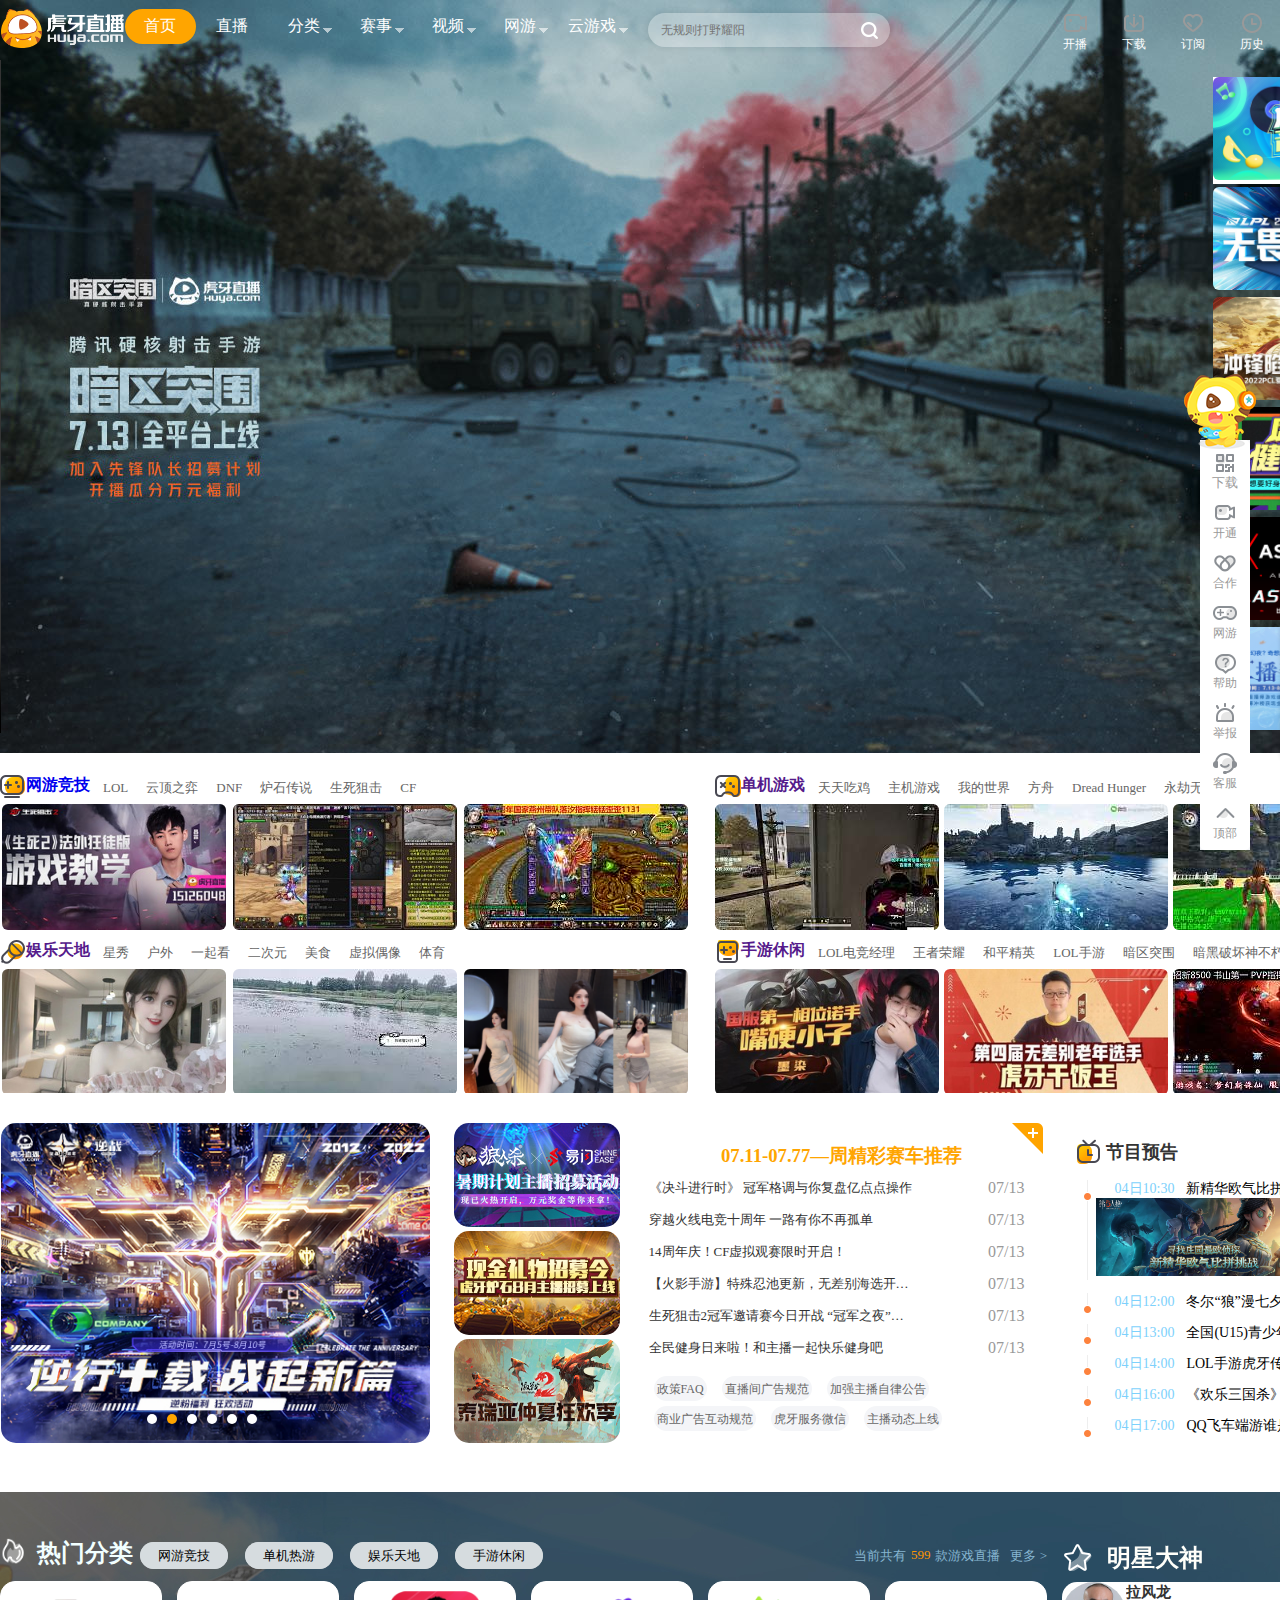
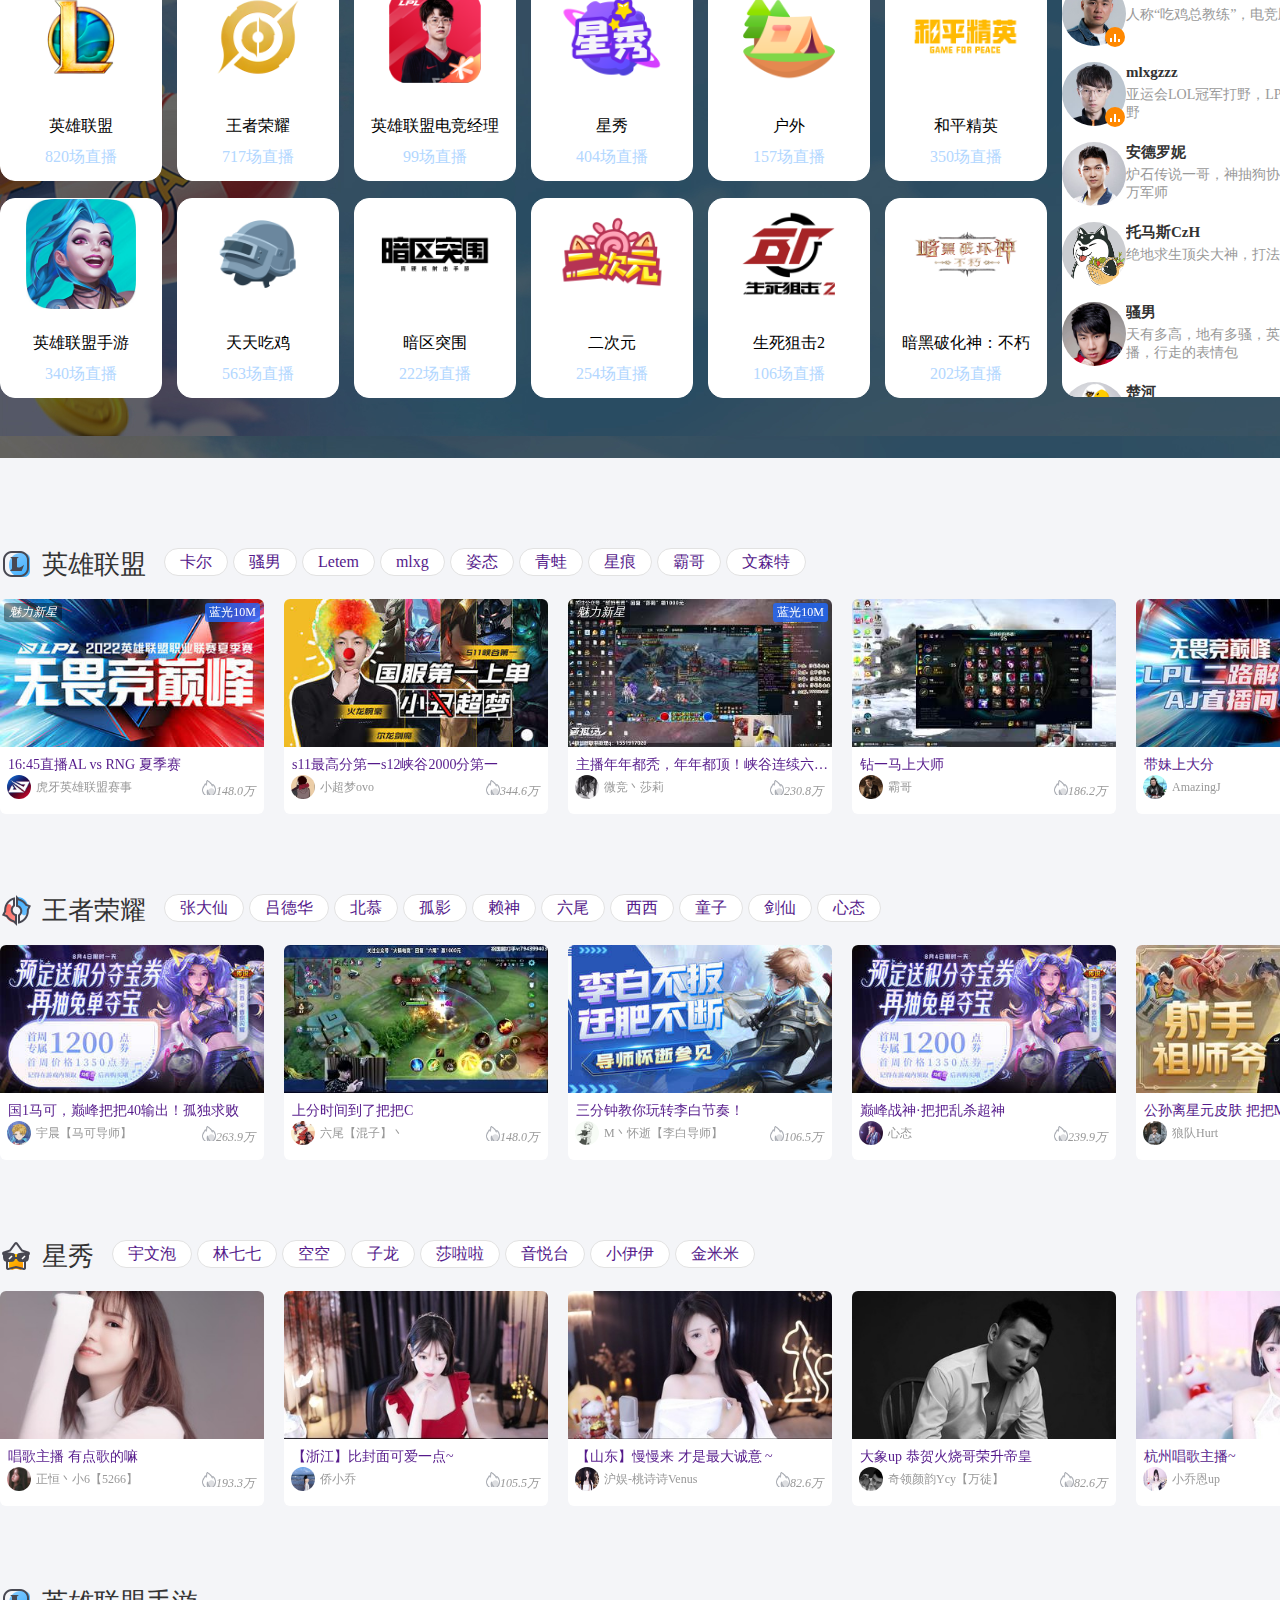
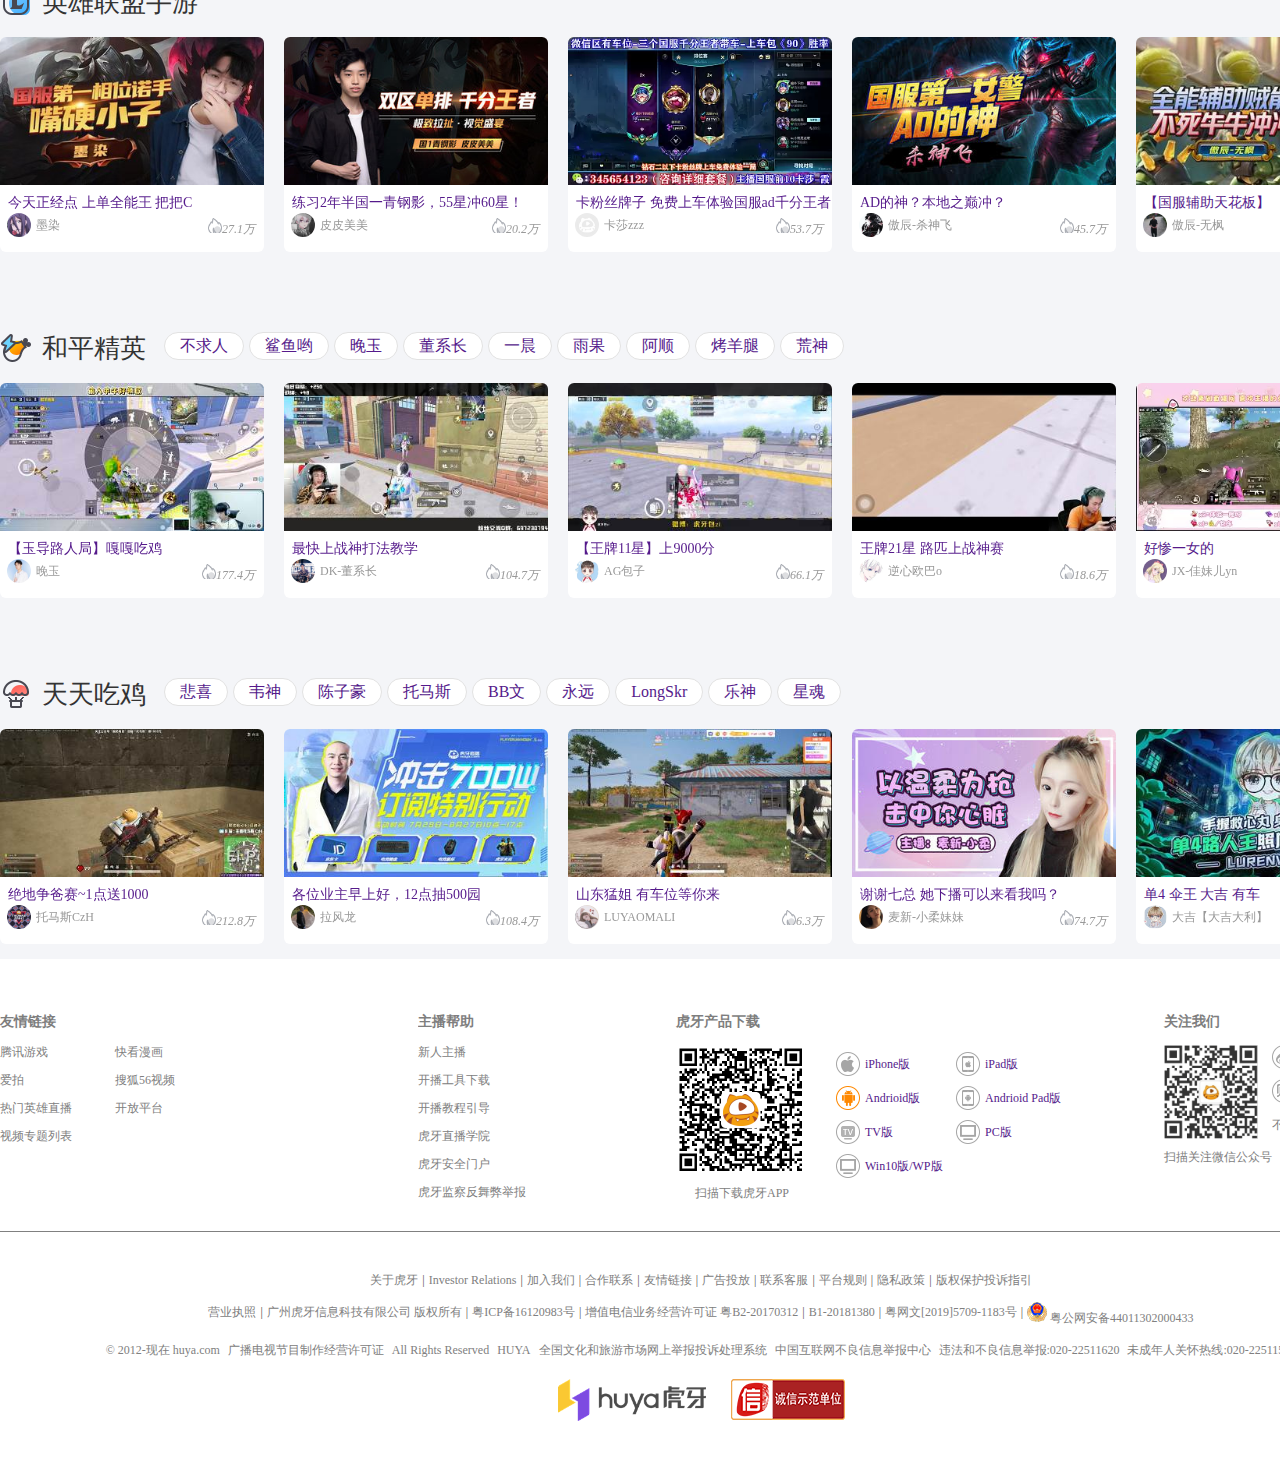
<file: index.html>
<!DOCTYPE html>
<html lang="en">

<head>
    <meta charset="UTF-8">
    <meta http-equiv="X-UA-Compatible" content="IE=edge">
    <meta name="viewport" content="width=device-width, initial-scale=1.0">
    <title>虎牙首页</title>
    <link rel="stylesheet" href="css/style.css">
    <script src="https://libs.baidu.com/jquery/2.1.4/jquery.min.js"></script>
</head>

<body>
    <div class="header">

        <div class="www">
            <!-- 导航栏 -->
            <div class="nav">
                <h1><img src="img/logo2.png" alt=""></h1>
                <ul class="ttt" id="nav_box">
                    <li class="curee_back"><a href="">首页</a></li>
                    <li><a href="">直播</a></li>
                    <li><a href="listplay.html">分类</a>
                        <div class="ttt_fl" id="box_fl">
                            <i class="xial_arrow"></i>
                            <dl>
                                <dt>热门推荐</dt>
                                <dd>英雄联盟</dd>
                                <dd>王者荣耀</dd>
                                <dd>和平精英</dd>
                                <dd>一起看</dd>
                                <dd>星秀</dd>
                                <dd>户外</dd>
                                <dd>天天吃鸡</dd>
                                <dd>主机游戏</dd>
                                <dd>穿越火线</dd>
                                <dd>二次元</dd>
                                <dd>交友</dd>
                                <dd>颜值</dd>

                            </dl>
                            <dl>
                                <dt>玩家推荐</dt>
                                <dd>英雄联盟手游</dd>
                                <dd>LOL电竞经理</dd>
                                <dd>魔兽世界</dd>
                                <dd>生死狙击2</dd>
                                <dd>暗黑破坏神</dd>
                                <dd>QQ飞车手游</dd>
                                <dd>暗区突围</dd>
                                <dd>三国杀</dd>
                                <dd>DOTA1</dd>
                                <dd>我的世界</dd>
                                <dd>梦三国</dd>
                                <dd>虎牙地方</dd>
                            </dl>
                            <p><a href="">更多</a></p>

                        </div>
                        <i class="rowrr"></i>

                    </li>
                    <li><a href="">赛事</a>
                        <div class="ttt_math">
                            <i class="xial_arrow"></i>
                            <dl>
                                <dt>赛事热播</dt>
                                <dd>LPL夏季赛 LGD&nbsp;1:0&nbsp;WE</dd>
                                <dd>LCK夏季赛 T1&nbsp;2:1&nbsp;KT</dd>
                                <dd>KPL夏季赛 苏州KSG 2:0成都AG</dd>
                                <dd>2022PCL夏季赛-天天吃鸡 第一周周中赛 第...</dd>
                                <dd>2022桥式中式台球大师赛 石汉青&nbsp;0:0 于....</dd>
                                <dd>NBPL职业联赛-永劫无间 NBPL 0:0 NBPL</dd>
                            </dl>
                            <dl>
                                <dt>赛事预告</dt>
                                <dd>07.08 14:00 QQ飞车端游谁是车神 <a href="">预定</a></dd>
                                <dd>今天 15:00 2022年QQ飞车手游.... <a href="">预定</a></dd>
                                <dd>今天 15:00 2022KPL夏季赛 <a href="">预定</a></dd>
                                <dd>今天 16:00 2022LCK夏季赛 <a href="">预定</a></dd>
                                <dd>今天 17:00 王者荣耀雷霆破军... <a href="">预定</a></dd>
                            </dl>
                        </div>
                        <i class="rowrr"></i>
                    </li>
                    <li><a href="">视频</a>
                        <div class="ttt_vodio">
                            <i class="xial_arrow"></i>
                            <dl>
                                <dt>精选专题</dt>
                                <dd>2022LPL春季赛</dd>
                                <dd>2022KPL春季赛</dd>
                                <dd>2022PCL春季赛</dd>
                            </dl>
                        </div>
                        <i class="rowrr"></i>
                    </li>
                    <li><a href="">网游</a>
                        <div class="nav_ttt_game">
                            <i class="xial_arrow"></i>
                            <dl>
                                <dt>热门游戏</dt>
                                <dd><img src="img/game1.gif" alt=""> 血饮龙纹 <a href="">开始游戏</a></dd>
                                <dd><img src="img/game2.gif" alt=""> 百战沙城 <a href="">开始游戏</a></dd>
                            </dl>
                        </div>
                        <i class="rowrr"></i>
                    </li>
                    <li><a href="">云游戏</a>
                        <div class="nav_ttt_ganmetop2">
                            <i class="xial_arrow"></i>
                            <dl class="nav_ganmetop_ul1">
                                <dt>热门推荐</dt>
                                <dd><img src="img/nav_gametop_ph1.jpg" alt="">
                                    <h4>地下城于勇士<br /> <span>无需下载，点击即玩</span></h4>
                                </dd>
                                <dd><img src="img/nav_gametop_ph2.png" alt="">
                                    <h4>远程游戏 <br> <span>随时随地，点击畅玩</span></h4>
                                </dd>
                            </dl>
                            <dl class="nav_ganmetop_ul2">
                                <dt>高分好评</dt>
                                <dd><img src="img/nav_gametop_ph3.jpg" alt="">
                                    <p>云顶之弈</p>
                                </dd>
                                <dd><img src="img/nav_gametop_ph4.jpg" alt="">
                                    <p>FIFAOL4</p>
                                </dd>
                                <dd><img src="img/nav_gametop_ph5.jpg" alt="">
                                    <p>NBAOL2</p>
                                </dd>
                            </dl>
                            <section class="nav_gametop2_txt">
                                <span>发现更多</span>
                                <a href="">YOWA云游戏</a>
                            </section>
                        </div>
                        <i class="rowrr rowwrr2" style="right:0px;"></i>
                    </li>
                </ul>
                <div class="nav_input_bpx">
                    <form action="">
                        <input type="text" placeholder="无规则打野耀阳" class="inputtt">
                        <button class="inpubbb"></button>
                    </form>
                </div>

                <ul class="yyyy" id="yyyy">
                    <li>
                        <a href=""><i class="nav_logo_right"></i>
                            <span class="nav_a_color">开播</span>
                        </a>
                    </li>
                    <li><a href="">
                            <i class="nav_logo_right1"></i>
                            <span class="nav_a_color">下载</span>
                        </a>
                        <div class="xzai">
                            <i class="xial_arrow"></i>
                            <div class="xzai_box1">
                                <div class="xzai_box2">
                                    <div class="boss_box">
                                        <a href="" class="boss_box_bigbox">
                                            <span class="boss_box_l1">虎牙APP</span>
                                            <span class="boss_box_l2">独家赛事随时享</span>
                                            <span class="boss_box_l3">
                                                <i class="boss_box_l4"></i>
                                            </span>
                                            <span class="boss_box_l5">扫码下载</span>
                                        </a>
                                        <a href="" class="boss_box_bigbox2">
                                            <span class="boss_box_l1">虎牙pc电视端</span>
                                            <span class="boss_box_l2">秒开直播不卡顿</span>
                                            <i class="boss_bigbox2_b3"></i>
                                            <span class="boss_bigbox2_b4">点击下载</span>
                                        </a>
                                        <a href="" class="boss_box_bigbox3">
                                            <span class="boss_box_l1">虎牙TV电视端</span>
                                            <span class="boss_box_l2">巨幕蓝光沉浸体验</span>
                                            <i class="boss_bigbox3_b3"></i>
                                            <span class="boss_bigbox2_b4">点击下载</span>
                                        </a>
                                    </div>
                                    <div class="xzai_box2_bottom">
                                        <a href="" class="xzai_bottom_list">
                                            <i class="xzai_bottom_minlist1"></i>
                                            <span class="boss_box_l1">虎牙主播端</span>
                                            <span class="xzai_bottom_minlist3">简单易用一键开播</span>
                                        </a>
                                    </div>
                                </div>
                                <i class="min_arrow"></i>
                            </div>
                        </div>
                    </li>
                    <li><a href="">
                            <i class="nav_logo_right2"></i>
                            <span class="nav_a_color">订阅</span>
                        </a>
                        <div class="my_dingyue">
                            <p>我订阅的有<span>&nbsp;&nbsp;1&nbsp;&nbsp;</span>个在直播</p>
                            <dl class="my_dy_con">
                                <dd>
                                    <div class="dd_txx"><img src="img/toux_my.jpg" alt="">
                                        <i class="bofang">
                                            <span class="bofang_main"></span>
                                        </i>

                                    </div>
                                    <h5>屿水吸血鬼</h5>
                                    <p>英雄联盟</p>

                                </dd>
                                <dd>
                                    <div class="dd_txx"><img src="img/toux_my.jpg" alt="">
                                    </div>
                                    <h5>屿水吸血鬼</h5>
                                    <p>英雄联盟</p>
                                </dd>
                                <dd>
                                    <div class="dd_txx"><img src="img/toux_my.jpg" alt="">
                                    </div>
                                    <h5>屿水吸血鬼</h5>
                                    <p>英雄联盟</p>
                                </dd>
                                <dd>
                                    <div class="dd_txx"><img src="img/toux_my.jpg" alt="">
                                    </div>
                                    <h5>屿水吸血鬼</h5>
                                    <p>英雄联盟</p>
                                </dd>
                            </dl>
                            <div class="max_dingyue">
                                <a href="">全部订阅 ></a>
                            </div>
                            <i class="my_d_arrow"></i>
                        </div>

                    </li>
                    <li><a href="">
                            <i class="nav_logo_right3"></i>
                            <span class="nav_a_color">历史</span>
                        </a>
                        <div class="history">
                            <dl>
                                <dt>今天</dt>
                                <dd>
                                    <div class="history_txt">
                                        <p>小超梦ovo</p>
                                        <span>英雄联盟</span>
                                    </div>
                                    <i class="small_bofang"></i>
                                </dd>
                                <dd>
                                    <div class="history_txt">
                                        <p>小超梦ovo</p>
                                        <span>英雄联盟</span>
                                    </div>
                                    <i class="small_bofang"></i>
                                </dd>
                                <dd>
                                    <div class="history_txt">
                                        <p>小超梦ovo</p>
                                        <span>英雄联盟</span>
                                    </div>
                                    <i class="small_bofang"></i>
                                </dd>
                            </dl>
                            <dl class="history_list2">
                                <dt>更早</dt>
                                <dd>
                                    <div class="history_txt">
                                        <p>小超梦ovo</p>
                                        <span>英雄联盟</span>
                                    </div>
                                    <i class="small_bofang"></i>
                                </dd>
                                <dd>
                                    <div class="history_txt">
                                        <p>小超梦ovo</p>
                                        <span>英雄联盟</span>
                                    </div>
                                    <i class="small_bofang"></i>
                                </dd>
                                <dd>
                                    <div class="history_txt">
                                        <p>小超梦ovo</p>
                                        <span>英雄联盟</span>
                                    </div>

                                    <i class="bofang_h">
                                        <span class="bofang_main"></span>
                                    </i>
                                </dd>
                                <dd></dd>
                            </dl>
                            <div class="more_h max_dingyue">
                                <a href="more_h_a">更多 ></a>
                            </div>
                            <i class="my_h_arrow"></i>

                        </div>
                    </li>
                    <li><a href="">
                            <i class="nav_logo_right4"></i>
                            <span class="nav_a_color">任务</span>
                        </a></li>
                    <li><a href="javascript:;">
                            <i class="nav_logo_right5"></i>
                            <span class="nav_a_color open_layer">登录</span>
                        </a>
                    </li>
                </ul>
            </div>

            <!-- 部分展示 -->
            <div class="show">
                <div class="photo">
                    <section id="sow" class="sow">
                        <!-- video引入视频   audio引入音频  src地址 controls 控制条 autoplay自动播放如果失效加muted(静音) loop循环 -->
                        <!-- <div class="curee"><h2><video muted src="https://f.video.weibocdn.com/u0/upRcaruUgx07Y99b4zlS010412007LWh0E010.mp4?label=mp4_hd&template=540x960.24.0&ori=0&ps=1EO8O2oFB1ePdo&Expires=1659674048&ssig=hlLYHQRzGr&KID=unistore,video" controls autoplay loop></video></h2></div> -->
                        <div class="curee">
                            <h2><video controls muted autoplay loop src=" https://vd3.bdstatic.com/mda-ngsfuu0j26jzw6ph/sc/cae_h264/1658921374606915065/mda-ngsfuu0j26jzw6ph.mp4?v_from_s=bdapp-unicomment-hna"></video></h2>
                        </div>
                        <div>
                            <h2><video controls src="https://vd2.bdstatic.com/mda-ngt3t71nfsne9yzh/sc/cae_h264/1658985349673553315/mda-ngt3t71nfsne9yzh.mp4?v_from_s=bdapp-resbox-zan-hna" ></video></h2>
                        </div>
                        <div>
                            <h2><video src="https://vd2.bdstatic.com/mda-neq91u8fe8ctjdgr/sc/cae_h264/1653461320226448360/mda-neq91u8fe8ctjdgr.mp4?v_from_s=bdapp-author-hnb" controls></video></h2>
                        </div>
                        <div>
                            <h2><video src="https://vd3.bdstatic.com/mda-ngk3miyrvtegyqek/sc/cae_h264/1658465701200566359/mda-ngk3miyrvtegyqek.mp4?v_from_s=bdapp-bdappcore-hnb" controls></video></h2>
                        </div>
                        <div>
                            <h2><video src="https://vd2.bdstatic.com/mda-ndbnatbdi9gu1nsv/sc/cae_h264_delogo/1649779002736334107/mda-ndbnatbdi9gu1nsv.mp4?v_from_s=bdapp-author-hna" controls></video></h2>
                        </div>
                        <div>
                            <h2><video src="https://vd3.bdstatic.com/mda-nh6dwmvi0ryt5xj6/sc/cae_h264/1659869433911196055/mda-nh6dwmvi0ryt5xj6.mp4?v_from_s=bdapp-resbox-hnb" controls></video></h2>
                        </div>
                    </section>
                </div>
                <div class="show1">
                    <ul id="ppph">
                        <li class="curee"><a href="#"><img src="img/show_main1_right.png" alt=""></a></li>
                        <li><a href="#"><img src="img/show_main2_right.jpg" alt=""></a></li>
                        <li><a href="#"><img src="img/show_main3_right.jpg" alt=""></a></li>
                        <li><a href="#"><img src="img/show_main4_right.jpg" alt=""></a></li>
                        <li><a href="#"><img src="img/show_main5_right.jpg" alt=""></a></li>
                        <li><a href="#"><img src="img/show_main6_right.jpg" alt=""></a></li>
                    </ul>
                </div>
            </div>
        </div>
    </div>

    <!-- 文字标签选项 -->
    <div class="text">
        <div class="big">
            <!-- 具体标签 -->
            <div class="text1">
                <!-- <div class="text1_1"> -->
                <h4><a href="listplay.html"><img src="img/bq_logo1.png" alt="">网游竞技</a></h4>
                <ul>
                    <li class="text_bq_bq"><a href="listplay.html"> LOL</a></li>
                    <li class="text_bq_bq"><a href="listplay.html">云顶之弈</a></li>
                    <li class="text_bq_bq"><a href="listplay.html">DNF</a></li>
                    <li class="text_bq_bq"><a href="listplay.html">炉石传说</a></li>
                    <li class="text_bq_bq"><a href="listplay.html">生死狙击</a></li>
                    <li class="text_bq_bq"><a href="listplay.html">CF</a></li>
                </ul>
                <ul class="sssp">
                    <li class="zzz"><a href="detail.html"><img src="img/big_show1.jpg" alt=""></a>
                        <i class="bafang"></i>
                    </li>
                    <li class="zzz"><a href="detail.html"><img src="img/big_show2.jpg" alt=""></a>
                        <i class="bafang"></i>
                    </li>
                    <li class="zzz"><a href="detail.html"><img src="img/liveph/live1.jpg" alt=""></a>
                        <i class="bafang"></i>
                    </li>
                </ul>
                <!-- </div> -->

            </div>
            <div class="text2">
                <!-- <div class="text1_1"> -->
                <h4><a href=""><img src="img/liveph/live-logo2.png" alt="">单机游戏</a></h4>
                <ul>
                    <li class="text_bq_bq"><a href=""> 天天吃鸡</a></li>
                    <li class="text_bq_bq"><a href="">主机游戏</a></li>
                    <li class="text_bq_bq"><a href="">我的世界</a></li>
                    <li class="text_bq_bq"><a href="">方舟</a></li>
                    <li class="text_bq_bq"><a href="">Dread Hunger</a></li>
                    <li class="text_bq_bq"><a href="">永劫无间</a></li>
                </ul>
                <ul class="sssp">
                    <li class="zzz"><a href="detail.html"><img src="img/liveph/live2.jpg" alt=""></a>
                        <i class="bafang"></i>
                    </li>
                    <li class="zzz"><a href="detail.html"><img src="img/liveph/live3.jpg" alt=""></a>
                        <i class="bafang"></i>
                    </li>
                    <li class="zzz"><a href="detail.html"><img src="img/liveph/live4.jpg" alt=""></a>
                        <i class="bafang"></i>
                    </li>
                </ul>
                <!-- </div> -->

            </div>
            <div class="text3">
                <h4><a href=""><img src="img/liveph/live-logo3.png" alt="">娱乐天地</a></h4>
                <ul>
                    <li class="text_bq_bq"><a href="listplay.html"> 星秀</a></li>
                    <li class="text_bq_bq"><a href="listplay.html">户外</a></li>
                    <li class="text_bq_bq"><a href="listplay.html">一起看</a></li>
                    <li class="text_bq_bq"><a href="listplay.html">二次元</a></li>
                    <li class="text_bq_bq"><a href="listplay.html">美食</a></li>
                    <li class="text_bq_bq"><a href="">虚拟偶像</a></li>
                    <li class="text_bq_bq"><a href="">体育</a></li>
                </ul>
                <ul class="sssp">
                    <li class="zzz"><a href=""><img src="img/liveph/live5.jpg" alt=""></a>
                        <i class="bafang"></i>
                    </li>
                    <li class="zzz"><a href=""><img src="img/liveph/live6.jpg" alt=""></a>
                        <i class="bafang"></i>
                    </li>
                    <li class="zzz"><a href=""><img src="img/liveph/live7.jpg" alt=""></a>
                        <i class="bafang"></i>
                    </li>
                </ul>
            </div>
            <div class="text4">
                <h4><a href=""><img src="img/liveph/live-logo4.png" alt="">手游休闲</a></h4>
                <ul>
                    <li class="text_bq_bq"><a href=""> LOL电竞经理</a></li>
                    <li class="text_bq_bq"><a href="">王者荣耀</a></li>
                    <li class="text_bq_bq"><a href="">和平精英</a></li>
                    <li class="text_bq_bq"><a href="">LOL手游</a></li>
                    <li class="text_bq_bq"><a href="">暗区突围</a></li>
                    <li class="text_bq_bq"><a href="">暗黑破坏神不朽</a></li>
                </ul>
                <ul class="sssp">
                    <li class="zzz"><a href=""><img src="img/liveph/live8.jpg" alt=""></a>
                        <i class="bafang"></i>
                    </li>
                    <li class="zzz"><a href=""><img src="img/liveph/live9.jpg" alt=""></a>
                        <i class="bafang"></i>
                    </li>
                    <li class="zzz"><a href=""><img src="img/liveph/live10.jpg" alt=""></a>
                        <i class="bafang"></i>
                    </li>
                </ul>
            </div>
        </div>
        <!-- 赛事介绍 -->
        <div class="math">
            <div class="math_luanbo">
                <ul class="math_lunbo_box">
                    <li><img src="img/x04.png" alt=""></li>
                    <li><img src="img/luanbo1.jpg" alt=""></li>
                    <li><img src="img/luanbo2.jpg" alt=""></li>
                    <li><img src="img/luanbo3.png" alt=""></li>
                    <li><img src="img/luanbo4.jpg" alt=""></li>
                    <li><img src="img/luanbo5.jpg" alt=""></li>
                </ul>
                <ul class="math_lunbo_list">
                    <li class="curll"></li>
                    <li></li>
                    <li></li>
                    <li></li>
                    <li></li>
                    <li></li>
                </ul>
                <div class="jian_right">
                    <span id="right"></span>
                </div>
                <div class="jian_left">
                    <span id="left"></span>
                </div>

            </div>


            <div class="math_textk">
                <ul>
                    <li><a href=""><img src="img/liveph/live-ganmshow1.jpg" alt=""></a></li>
                    <li><a href=""><img src="img/liveph/live-ganme2.jpg" alt=""></a></li>
                    <li><a href=""><img src="img/liveph/live-ganme3.jpg" alt=""></a></li>
                </ul>
            </div>
            <div class="math_jiemu">
                <h3>07.11-07.77—周精彩赛车推荐</h3>
                <ul class="math_jiemu_tetx1">
                    <li><a href="">《决斗进行时》 冠军格调与你复盘亿点点操作</a><span>07/13</span></li>
                    <li><a href="">穿越火线电竞十周年 一路有你不再孤单</a><span>07/13</span></li>
                    <li><a href="">14周年庆！CF虚拟观赛限时开启！</a><span>07/13</span></li>
                    <li><a href="">【火影手游】特殊忍池更新，无差别海选开赛！</a><span>07/13</span></li>
                    <li><a href="">生死狙击2冠军邀请赛今日开战 “冠军之夜”邀您领全服军备</a><span>07/13</span></li>
                    <li><a href="">全民健身日来啦！和主播一起快乐健身吧</a><span>07/13</span></li>
                </ul>
                <ul class="math_jiemu_tetx2">
                    <li><a href="">政策FAQ</a></li>
                    <li><a href="">直播间广告规范</a></li>
                    <li><a href="">加强主播自律公告</a></li>
                    <li><a href="">商业广告互动规范</a></li>
                    <li><a href="">虎牙服务微信</a></li>
                    <li><a href="">主播动态上线</a></li>
                </ul>
                <p><a href="" class="math_jiemu_tetx3"><img src="img/x05.png" alt=""></a></p>
            </div>
            <div class="math_jiemu_ygao">
                <div class="math_jiemu_title">
                    <h2><span></span> 节目预告</h2>
                </div>
                <dl id="math_monitor" class="math_monitor">
                    <dd>
                        <div class="jindu">
                            <i class="jindu_inline"></i>
                            <i class="jindu_ddd"></i>
                        </div>
                        <p>04日10:30</p> 新精华欧气比拼挑战
                        <div class="title_img math_mmm">
                            <a href="" class="title_img_ttt12"><img src="img/math_jiemu_ygao-i1.jpg" alt=""></a>
                            <a href="" class="title_img_ttt"><span class="title_img_tttwtwo">预定</span></a>
                        </div>
                    </dd>
                    <dd>
                        <div class="jindu">
                            <i class="jindu_inline"></i>
                            <i class="jindu_ddd"></i>
                        </div>
                        <p>04日12:00</p>冬尔“狼”漫七夕
                        <div class="title_img">
                            <a href="" class="title_img_ttt12"><img src="img/math_jiemu_ygao-i2.jpg" alt=""></a>
                            <a href="" class="title_img_ttt"><span class="title_img_tttwtwo">预定</span></a>
                        </div>
                    </dd>
                    <dd>
                        <div class="jindu">
                            <i class="jindu_inline"></i>
                            <i class="jindu_ddd"></i>
                        </div>
                        <p>04日13:00</p> 全国(U15)青少年篮...
                        <div class="title_img">
                            <a href="" class="title_img_ttt12"><img src="img/math_jiemu_ygao-i3.jpg" alt=""></a>
                            <a href="" class="title_img_ttt"><span class="title_img_tttwtwo">预定</span></a>
                        </div>
                    </dd>
                    <dd>
                        <div class="jindu">
                            <i class="jindu_inline"></i>
                            <i class="jindu_ddd"></i>
                        </div>
                        <p>04日14:00</p>LOL手游虎牙传说杯
                        <div class="title_img">
                            <a href="" class="title_img_ttt12"><img src="img/math_jiemu_ygao-i4.jpg" alt=""></a>
                            <a href="" class="title_img_ttt"><span class="title_img_tttwtwo">预定</span></a>
                        </div>
                    </dd>
                    <dd>
                        <div class="jindu">
                            <i class="jindu_inline"></i>
                            <i class="jindu_ddd"></i>
                        </div>
                        <p>04日16:00</p> 《欢乐三国杀》上线...
                        <div class="title_img">
                            <a href="" class="title_img_ttt12"><img src="img/math_jiemu_ygao-i5.jpg" alt=""></a>
                            <a href="" class="title_img_ttt"><span class="title_img_tttwtwo">预定</span></a>
                        </div>
                    </dd>
                    <dd>
                        <div class="jindu">
                            <i class="jindu_inline"></i>
                            <i class="jindu_ddd"></i>
                        </div>
                        <p>04日17:00</p>QQ飞车端游谁是车王
                        <div class="title_img">

                            <a href="" class="title_img_ttt12"><img src="img/math_jiemu_ygao-i6.jpg" alt=""></a>
                            <a href="" class="title_img_ttt"><span class="title_img_tttwtwo">预定</span></a>
                        </div>
                    </dd>
                </dl>
            </div>
        </div>
    </div>

    <!--热门分类 -->
    <div class="background_classify">
        <div class="classify">
            <!-- 左边盒子 -->
            <div class="classify_left">
                <!-- 文字分类 -->
                <div class="classify_left_write">
                    <h2><a href="" class="bianhua2">热门分类</a> <img src="img/x07.png" alt=""></h2>
                    <div class="classify_left_txt">
                        <ul class="bianhua">
                            <li><a href="">网游竞技</a></li>
                            <li><a href="">单机热游</a> </li>
                            <li><a href="">娱乐天地</a></li>
                            <li><a href="">手游休闲</a> </li>
                        </ul>
                        <div class="classify_left_txt_right">
                            <span>当前共有<p>599</p>款游戏直播<a href="" class="bianhua3">更多 ></a></span>
                        </div>
                    </div>

                </div>
                <!-- 图片分类 -->
                <div class="classify_ph">
                    <ul class="classify_ph_top1">
                        <li><img src="img/1-MS.png" alt="">
                            <p>英雄联盟</p>
                            <span>820场直播</span>
                        </li>
                        <li><img src="img/2-MS.png" alt="">
                            <p>王者荣耀</p>
                            <span>717场直播</span>
                        </li>
                        <li><img src="img/3-MS.png" alt="">
                            <p>英雄联盟电竞经理</p>
                            <span>99场直播</span>
                        </li>
                        <li><img src="img/4-MS.png" alt="">
                            <p>星秀</p>
                            <span>404场直播</span>
                        </li>
                        <li><img src="img/5-MS.png" alt="">
                            <p>户外</p>
                            <span>157场直播</span>
                        </li>
                        <li><img src="img/6-MS.png" alt="">
                            <p>和平精英</p>
                            <span>350场直播</span>
                        </li>
                    </ul>
                    <ul>
                        <li><img src="img/liveph/live-bq1.png" alt="">
                            <p>英雄联盟手游</p>
                            <span>340场直播</span>
                        </li>
                        <li><img src="img/liveph/live-bq2.png" alt="">
                            <p>天天吃鸡</p>
                            <span>563场直播</span>
                        </li>
                        <li><img src="img/liveph/live-bq3.png" alt="">
                            <p>暗区突围</p>
                            <span>222场直播</span>
                        </li>
                        <li><img src="img/liveph/live-bq4.png" alt="">
                            <p>二次元</p>
                            <span>254场直播</span>
                        </li>
                        <li><img src="img/liveph/live-bq5.png" alt="">
                            <p>生死狙击2</p>
                            <span>106场直播</span>
                        </li>
                        <li><img src="img/liveph/live-bq6.png" alt="">
                            <p>暗黑破化神：不朽</p>
                            <span>202场直播</span>
                        </li>
                    </ul>
                </div>

            </div>
            <!-- 右边盒子 -->
            <div class="classify_right">
                <div class="classify_right_txt">
                    <a href="">成为主播 ></a>
                    <h2>
                        <span></span>
                        <a href="">明星大神</a>
                    </h2>
                </div>

                <div class="classify_right_pht">
                    <ul>
                        <li><a href="">
                                <div class="classify_right_pic">
                                    <img src="img/zbphto1.jpg" alt="">
                                    <i class="bofang">
                                        <span class="bofang_main"></span>
                                    </i>
                                </div>
                                <div class="classify_right_text">
                                    <h3>拉风龙 </h3>
                                    <div class="text_biography">人称“吃鸡总教练”，电竞顺风车励志龙</div>
                                </div>
                            </a>
                        </li>
                        <li>
                            <a href="">
                                <div class="classify_right_pic">
                                    <img src="img/liveph/live-ren1.jpg" alt="">
                                    <i class="bofang">
                                        <span class="bofang_main"></span>
                                    </i>
                                </div>
                                <div class="classify_right_text">
                                    <h3>mlxgzzz </h3>
                                    <div class="text_biography">亚运会LOL冠军打野，LPL唯一绝食型打野</div>
                                </div>
                            </a>
                        </li>
                        <li>
                            <a href="">
                                <div class="classify_right_pic">
                                    <img src="img/liveph/live-ren2jpg.jpg" alt="">
                                </div>
                                <div class="classify_right_text">
                                    <h3>安德罗妮 </h3>
                                    <div class="text_biography">炉石传说一哥，神抽狗协会会长，麾下十万军师</div>
                                </div>
                            </a>
                        </li>
                        <li>
                            <a href="">
                                <div class="classify_right_pic">
                                    <img src="img/liveph/live-ren3.png" alt="">
                                </div>
                                <div class="classify_right_text">
                                    <h3>托马斯CzH </h3>
                                    <div class="text_biography">绝地求生顶尖大神，打法飘逸，菜场恶霸</div>
                                </div>
                            </a>
                        </li>
                        <li>
                            <a href="">
                                <div class="classify_right_pic">
                                    <img src="img/liveph/live-ren4.png" alt="">
                                </div>
                                <div class="classify_right_text">
                                    <h3>骚男 </h3>
                                    <div class="text_biography">天有多高，地有多骚，英雄联盟人气主播，行走的表情包
                                    </div>
                                </div>
                            </a>
                        </li>
                        <li>
                            <a href="">
                                <div class="classify_right_pic">
                                    <img src="img/liveph/live-ren5.jpg" alt="">
                                </div>
                                <div class="classify_right_text">
                                    <h3>楚河 </h3>
                                    <div class="text_biography">单机全能艺术家，世界挖掘机收藏家</div>
                                </div>
                            </a>
                        </li>
                    </ul>

                </div>

            </div>
        </div>
    </div>

    <!-- 主盒子 -->
    <div class="main">
        <!-- 广告占位 -->
        <div class="main_gg"></div>
        <!-- 主盒子里的第一个小盒子《英雄联盟》 -->
        <div class="main1">
            <!-- 小标签 -->
            <div class="aaa">
                <h2>
                    <img src="img/game_1_logo.png" alt="">
                    <a href="">英雄联盟</a>
                </h2>
                <ul>
                    <li><a href="">卡尔</a></li>
                    <li><a href="">骚男</a></li>
                    <li><a href="">Letem</a></li>
                    <li><a href="">mlxg</a></li>
                    <li><a href="">姿态</a></li>
                    <li><a href="">青蛙</a></li>
                    <li><a href="">星痕</a></li>
                    <li><a href="">霸哥</a></li>
                    <li><a href="">文森特</a></li>
                </ul>
            </div>
            <!-- 直播 -->
            <div class="bbb">
                <ul class="bbb_cccc">
                    <li>
                        <a href="">
                            <img src="img/game_zb_01.jpg" alt="">
                            <em class="zuoshanj">魅力新星</em>
                            <div class="yinying"></div>
                            <i class="plays"></i>
                            <p class="tag_right">蓝光10M</p>
                            <a href="" id="bbb_txt">16:45直播AL vs RNG 夏季赛</a>
                            <span class="bbb_txt_span">
                                <span class="avater">
                                    <img src="img/toux.jpg" alt="">
                                    <p>虎牙英雄联盟赛事</p>
                                </span>
                                <span class="avater2">
                                    <i class="redu_ph"></i>
                                    <i class="redu">148.0万</i>
                                </span>
                            </span>
                        </a>
                    </li>
                    <li>
                        <a href="">
                            <img src="img/liveph/live-main1.jpg" alt="">
                            <div class="yinying"></div>
                            <i class="plays"></i>
                            <a href="" id="bbb_txt">s11最高分第一s12峡谷2000分第一</a>
                            <span class="bbb_txt_span">
                                <span class="avater">
                                    <img src="img/liveph/live-main1-1tx1.jpg" alt="">
                                    <p>小超梦ovo</p>
                                </span>
                                <span class="avater2">
                                    <i class="redu_ph"></i>
                                    <i class="redu">344.6万</i>
                                </span>
                            </span>
                        </a>
                    </li>
                    <li>
                        <a href="">
                            <img src="img/liveph/live-main2.jpg" alt="">
                            <em class="zuoshanj">魅力新星</em>
                            <div class="yinying"></div>
                            <i class="plays"></i>
                            <p class="tag_right">蓝光10M</p>
                            <a href="" id="bbb_txt">主播年年都秃，年年都顶！峡谷连续六年第一</a>
                            <span class="bbb_txt_span">
                                <span class="avater">
                                    <img src="img/liveph/live-main1-2tx2.jpg" alt="">
                                    <p>微竞丶莎莉</p>
                                </span>
                                <span class="avater2">
                                    <i class="redu_ph"></i>
                                    <i class="redu">230.8万</i>
                                </span>
                            </span>
                        </a>
                    </li>
                    <li>
                        <a href="">
                            <img src="img/liveph/live-main3.jpg" alt="">
                            <div class="yinying"></div>
                            <i class="plays"></i>
                            <a href="" id="bbb_txt">钻一马上大师</a>
                            <span class="bbb_txt_span">
                                <span class="avater">
                                    <img src="img/liveph/live-main1-3tx3.jpg" alt="">
                                    <p>霸哥</p>
                                </span>
                                <span class="avater2">
                                    <i class="redu_ph"></i>
                                    <i class="redu">186.2万</i>
                                </span>
                            </span>
                        </a>
                    </li>
                    <li>
                        <a href="">
                            <img src="img/liveph/live-main4.jpg" alt="">
                            <div class="yinying"></div>
                            <i class="plays"></i>
                            <a href="" id="bbb_txt">带妹上大分</a>
                            <span class="bbb_txt_span">
                                <span class="avater">
                                    <img src="img/liveph/live-main1-4tx4.jpg" alt="">
                                    <p>AmazingJ</p>
                                </span>
                                <span class="avater2">
                                    <i class="redu_ph"></i>
                                    <i class="redu">94.2万</i>
                                </span>
                            </span>
                        </a>
                    </li>
                </ul>
            </div>
        </div>

        <!-- 主盒子里的第二个小盒子《王者荣耀》 -->
        <div class="main2 marggg">
            <!-- 小标签 -->
            <!-- 小标签 -->
            <div class="aaa">
                <h2>
                    <img src="img/liveph/game-ph2.png" alt="">
                    <a href="">王者荣耀</a>
                </h2>
                <ul>
                    <li><a href="">张大仙</a></li>
                    <li><a href="">吕德华</a></li>
                    <li><a href="">北慕</a></li>
                    <li><a href="">孤影</a></li>
                    <li><a href="">赖神</a></li>
                    <li><a href="">六尾</a></li>
                    <li><a href="">西西</a></li>
                    <li><a href="">童子</a></li>
                    <li><a href="">剑仙</a></li>
                    <li><a href="">心态</a></li>
                </ul>
            </div>
            <!-- 直播 -->
            <div class="bbb">
                <ul class="bbb_cccc">
                    <li>
                        <a href="">
                            <img src="img/liveph/live-main2-1.jpg" alt="">
                            <div class="yinying"></div>
                            <i class="plays"></i>
                            <a href="" id="bbb_txt">国1马可，巅峰把把40输出！孤独求败</a>
                            <span class="bbb_txt_span">
                                <span class="avater">
                                    <img src="img/liveph/live-main2-1tx1.jpg" alt="">
                                    <p>宇晨【马可导师】</p>
                                </span>
                                <span class="avater2">
                                    <i class="redu_ph"></i>
                                    <i class="redu">263.9万</i>
                                </span>
                            </span>
                        </a>
                    </li>
                    <li>
                        <a href="">
                            <img src="img/liveph/live-main2-2.jpg" alt="">
                            <div class="yinying"></div>
                            <i class="plays"></i>
                            <a href="" id="bbb_txt">上分时间到了把把C</a>
                            <span class="bbb_txt_span">
                                <span class="avater">
                                    <img src="img/liveph/live-main2-2tx2.jpg" alt="">
                                    <p>六尾【混子】丶</p>
                                </span>
                                <span class="avater2">
                                    <i class="redu_ph"></i>
                                    <i class="redu">148.0万</i>
                                </span>
                            </span>
                        </a>
                    </li>
                    <li>
                        <a href="">
                            <img src="img/liveph/live-main2-3.jpg" alt="">
                            <div class="yinying"></div>
                            <i class="plays"></i>
                            <a href="" id="bbb_txt">三分钟教你玩转李白节奏！</a>
                            <span class="bbb_txt_span">
                                <span class="avater">
                                    <img src="img/liveph/live-main2-3tx3.jpg" alt="">
                                    <p>M丶怀逝【李白导师】</p>
                                </span>
                                <span class="avater2">
                                    <i class="redu_ph"></i>
                                    <i class="redu">106.5万</i>
                                </span>
                            </span>
                        </a>
                    </li>
                    <li>
                        <a href="">
                            <img src="img/liveph/live-main2-4.jpg" alt="">
                            <div class="yinying"></div>
                            <i class="plays"></i>
                            <a href="" id="bbb_txt">巅峰战神·把把乱杀超神</a>
                            <span class="bbb_txt_span">
                                <span class="avater">
                                    <img src="img/liveph/live-main2-4tx4.jpg" alt="">
                                    <p>心态</p>
                                </span>
                                <span class="avater2">
                                    <i class="redu_ph"></i>
                                    <i class="redu">239.9万</i>
                                </span>
                            </span>
                        </a>
                    </li>
                    <li>
                        <a href="">
                            <img src="img/liveph/live-main2-5.jpg" alt="">
                            <div class="yinying"></div>
                            <i class="plays"></i>
                            <a href="" id="bbb_txt">公孙离星元皮肤 把把MVP</a>
                            <span class="bbb_txt_span">
                                <span class="avater">
                                    <img src="img/liveph/live-main2-5tx5.jpg" alt="">
                                    <p>狼队Hurt</p>
                                </span>
                                <span class="avater2">
                                    <i class="redu_ph"></i>
                                    <i class="redu">238.9万</i>
                                </span>
                            </span>
                        </a>
                    </li>
                </ul>
            </div>
        </div>

        <!-- 主盒子里的第三个小盒子《星秀》 -->
        <div class="main3 marggg">
            <!-- 小标签 -->
            <div class="aaa">
                <h2>
                    <img src="img/liveph/live-ph3.png" alt="">
                    <a href="">星秀</a>
                </h2>
                <ul>
                    <li><a href="">宇文泡</a></li>
                    <li><a href="">林七七</a></li>
                    <li><a href="">空空</a></li>
                    <li><a href="">子龙</a></li>
                    <li><a href="">莎啦啦</a></li>
                    <li><a href="">音悦台</a></li>
                    <li><a href="">小伊伊</a></li>
                    <li><a href="">金米米</a></li>
                </ul>
            </div>
            <!-- 直播 -->
            <div class="bbb">
                <ul class="bbb_cccc">
                    <li>
                        <a href="">
                            <img src="img/liveph/live-main3-1.jpg" alt="">
                            <div class="yinying"></div>
                            <i class="plays"></i>
                            <a href="" id="bbb_txt">唱歌主播 有点歌的嘛</a>
                            <span class="bbb_txt_span">
                                <span class="avater">
                                    <img src="img/liveph/live-main3-1tx.jpg"" alt="">
                                        <p>正恒丶小6【5266】</p>
                                    </span>
                                    <span class=" avater2">
                                    <i class="redu_ph"></i>
                                    <i class="redu">193.3万</i>
                                </span>
                            </span>
                        </a>
                    </li>
                    <li>
                        <a href="">
                            <img src="img/liveph/live-main3-2.jpg" alt="">
                            <div class="yinying"></div>
                            <i class="plays"></i>
                            <a href="" id="bbb_txt">【浙江】比封面可爱一点~</a>
                            <span class="bbb_txt_span">
                                <span class="avater">
                                    <img src="img/liveph/live-main3-2tx.jpg" alt="">
                                    <p>侨小乔</p>
                                </span>
                                <span class="avater2">
                                    <i class="redu_ph"></i>
                                    <i class="redu">105.5万</i>
                                </span>
                            </span>
                        </a>
                    </li>
                    <li>
                        <a href="">
                            <img src="img/liveph/live-main3-3.jpg" alt="">
                            <div class="yinying"></div>
                            <i class="plays"></i>
                            <a href="" id="bbb_txt">【山东】慢慢来 才是最大诚意 ~ </a>
                            <span class="bbb_txt_span">
                                <span class="avater">
                                    <img src="img/liveph/live-main3-3.jpg" alt="">
                                    <p>沪娱-桃诗诗Venus</p>
                                </span>
                                <span class="avater2">
                                    <i class="redu_ph"></i>
                                    <i class="redu">82.6万</i>
                                </span>
                            </span>
                        </a>
                    </li>
                    <li>
                        <a href="">
                            <img src="img/liveph/live-main3-4.jpg" alt="">
                            <div class="yinying"></div>
                            <i class="plays"></i>
                            <a href="" id="bbb_txt">大象up 恭贺火烧哥荣升帝皇</a>
                            <span class="bbb_txt_span">
                                <span class="avater">
                                    <img src="img/liveph/live-main3-4tx.jpg" alt="">
                                    <p>奇领颜韵Ycy【万徒】</p>
                                </span>
                                <span class="avater2">
                                    <i class="redu_ph"></i>
                                    <i class="redu">82.6万</i>
                                </span>
                            </span>
                        </a>
                    </li>
                    <li>
                        <a href="">
                            <img src="img/liveph/live-main3-5.jpg" alt="">
                            <div class="yinying"></div>
                            <i class="plays"></i>
                            <a href="" id="bbb_txt">杭州唱歌主播~</a>
                            <span class="bbb_txt_span">
                                <span class="avater">
                                    <img src="img/liveph/live-main3-5.jpg" alt="">
                                    <p>小乔恩up</p>
                                </span>
                                <span class="avater2">
                                    <i class="redu_ph"></i>
                                    <i class="redu">75.9万</i>
                                </span>
                            </span>
                        </a>
                    </li>
                </ul>
            </div>
        </div>
        <!-- 主盒子里的第四个小盒子《英雄联盟手游》 -->
        <div class="main4 marggg">
            <!-- 小标签 -->
            <div class="aaa">
                <h2>
                    <img src="img/game_1_logo.png" alt="">
                    <a href="">英雄联盟手游</a>
                </h2>
            </div>
            <!-- 直播 -->
            <div class="bbb">
                <ul class="bbb_cccc">
                    <li>
                        <a href="">
                            <img src="img/liveph/live-main4-1.jpg" alt="">
                            <div class="yinying"></div>
                            <i class="plays"></i>
                            <a href="" id="bbb_txt">今天正经点 上单全能王 把把C</a>
                            <span class="bbb_txt_span">
                                <span class="avater">
                                    <img src="img/liveph/live-main4-1tx.jpg" alt="">
                                    <p>墨染</p>
                                </span>
                                <span class="avater2">
                                    <i class="redu_ph"></i>
                                    <i class="redu">27.1万</i>
                                </span>
                            </span>
                        </a>
                    </li>
                    <li>
                        <a href="">
                            <img src="img/liveph/live-main4-2.jpg" alt="">
                            <div class="yinying"></div>
                            <i class="plays"></i>
                            <a href="" id="bbb_txt">练习2年半国一青钢影，55星冲60星！</a>
                            <span class="bbb_txt_span">
                                <span class="avater">
                                    <img src="img/liveph/live-main4-2tx.jpg"" alt="">
                                        <p>皮皮美美</p>
                                    </span>
                                    <span class=" avater2">
                                    <i class="redu_ph"></i>
                                    <i class="redu">20.2万</i>
                                </span>
                            </span>
                        </a>
                    </li>
                    <li>
                        <a href="">
                            <img src="img/liveph/live-main4-3.webp" alt="">
                            <div class="yinying"></div>
                            <i class="plays"></i>
                            <a href="" id="bbb_txt">卡粉丝牌子 免费上车体验国服ad千分王者</a>
                            <span class="bbb_txt_span">
                                <span class="avater">
                                    <img src="img/liveph/live-main4-3tx.jpg" alt="">
                                    <p>卡莎zzz</p>
                                </span>
                                <span class="avater2">
                                    <i class="redu_ph"></i>
                                    <i class="redu">53.7万</i>
                                </span>
                            </span>
                        </a>
                    </li>
                    <li>
                        <a href="">
                            <img src="img/liveph/live-main4-4.jpg" alt="">
                            <div class="yinying"></div>
                            <i class="plays"></i>
                            <a href="" id="bbb_txt">AD的神？本地之巅冲？</a>
                            <span class="bbb_txt_span">
                                <span class="avater">
                                    <img src="img/liveph/live-main4-4tx.jpg" alt="">
                                    <p>傲辰-杀神飞</p>
                                </span>
                                <span class="avater2">
                                    <i class="redu_ph"></i>
                                    <i class="redu">45.7万</i>
                                </span>
                            </span>
                        </a>
                    </li>
                    <li>
                        <a href="">
                            <img src="img/liveph/live-main4-5.jpg" alt="">
                            <div class="yinying"></div>
                            <i class="plays"></i>
                            <a href="" id="bbb_txt">【国服辅助天花板】</a>
                            <span class="bbb_txt_span">
                                <span class="avater">
                                    <img src="img/liveph/live-main4-5tx.jpg" alt="">
                                    <p>傲辰-无枫</p>
                                </span>
                                <span class="avater2">
                                    <i class="redu_ph"></i>
                                    <i class="redu">2.7万</i>
                                </span>
                            </span>
                        </a>
                    </li>
                </ul>
            </div>
        </div>

        <!-- 主盒子里的第五个小盒子《和平精英》 -->
        <div class="main5 marggg">
            <!-- 小标签 -->
            <div class="aaa">
                <h2>
                    <img src="img/liveph/live-ph4.png" alt="">
                    <a href="">和平精英</a>
                </h2>
                <ul>
                    <li><a href="">不求人</a></li>
                    <li><a href="">鲨鱼哟</a></li>
                    <li><a href="">晚玉</a></li>
                    <li><a href="">董系长</a></li>
                    <li><a href="">一晨</a></li>
                    <li><a href="">雨果</a></li>
                    <li><a href="">阿顺</a></li>
                    <li><a href="">烤羊腿</a></li>
                    <li><a href="">荒神</a></li>
                </ul>
            </div>
            <!-- 直播 -->
            <div class="bbb">
                <ul class="bbb_cccc">
                    <li>
                        <a href="">
                            <img src="img/liveph/live-main5-1.jpg" alt="">
                            <div class="yinying"></div>
                            <i class="plays"></i>
                            <a href="" id="bbb_txt">【玉导路人局】嘎嘎吃鸡</a>
                            <span class="bbb_txt_span">
                                <span class="avater">
                                    <img src="img/liveph/live-main5-1tx.jpg" alt="">
                                    <p>晚玉</p>
                                </span>
                                <span class="avater2">
                                    <i class="redu_ph"></i>
                                    <i class="redu">177.4万</i>
                                </span>
                            </span>
                        </a>
                    </li>
                    <li>
                        <a href="">
                            <img src="img/liveph/live-main5-2.jpg" alt="">
                            <div class="yinying"></div>
                            <i class="plays"></i>
                            <a href="" id="bbb_txt">最快上战神打法教学</a>
                            <span class="bbb_txt_span">
                                <span class="avater">
                                    <img src="img/liveph/live-main5-2tx.jpg" alt="">
                                    <p>DK-董系长</p>
                                </span>
                                <span class="avater2">
                                    <i class="redu_ph"></i>
                                    <i class="redu">104.7万</i>
                                </span>
                            </span>
                        </a>
                    </li>
                    <li>
                        <a href="">
                            <img src="img/liveph/live-main5-3.jpg" alt="">
                            <div class="yinying"></div>
                            <i class="plays"></i>
                            <a href="" id="bbb_txt">【王牌11星】上9000分</a>
                            <span class="bbb_txt_span">
                                <span class="avater">
                                    <img src="img/liveph/live-main5-3tx.jpg" alt="">
                                    <p>AG包子</p>
                                </span>
                                <span class="avater2">
                                    <i class="redu_ph"></i>
                                    <i class="redu">66.1万</i>
                                </span>
                            </span>
                        </a>
                    </li>
                    <li>
                        <a href="">
                            <img src="img/liveph/live-main5-4.jpg" alt="">
                            <div class="yinying"></div>
                            <i class="plays"></i>
                            <a href="" id="bbb_txt">王牌21星 路匹上战神赛</a>
                            <span class="bbb_txt_span">
                                <span class="avater">
                                    <img src="img/liveph/live-main5-4tx.jpg" alt="">
                                    <p>逆心欧巴o</p>
                                </span>
                                <span class="avater2">
                                    <i class="redu_ph"></i>
                                    <i class="redu">18.6万</i>
                                </span>
                            </span>
                        </a>
                    </li>
                    <li>
                        <a href="">
                            <img src="img/liveph/live-main5-5.webp" alt="">
                            <div class="yinying"></div>
                            <i class="plays"></i>
                            <a href="" id="bbb_txt">好惨一女的</a>
                            <span class="bbb_txt_span">
                                <span class="avater">
                                    <img src="img/liveph/live-main5-5tx.jpg" alt="">
                                    <p>JX-佳妹儿yn</p>
                                </span>
                                <span class="avater2">
                                    <i class="redu_ph"></i>
                                    <i class="redu">65.1万</i>
                                </span>
                            </span>
                        </a>
                    </li>
                </ul>
            </div>
        </div>

        <!-- 主盒子里的第六个小盒子《天天吃鸡》 -->
        <div class="main6 marggg">
            <!-- 小标签 -->
            <div class="aaa">
                <h2>
                    <img src="img/liveph/live-ph5.png" alt="">
                    <a href="">天天吃鸡</a>
                </h2>
                <ul>
                    <li><a href="">悲喜</a></li>
                    <li><a href="">韦神</a></li>
                    <li><a href="">陈子豪</a></li>
                    <li><a href="">托马斯</a></li>
                    <li><a href="">BB文</a></li>
                    <li><a href="">永远</a></li>
                    <li><a href="">LongSkr</a></li>
                    <li><a href="">乐神</a></li>
                    <li><a href="">星魂</a></li>
                </ul>
            </div>
            <!-- 直播 -->
            <div class="bbb">
                <ul class="bbb_cccc">
                    <li>
                        <a href="">
                            <img src="img/liveph/live-main6-1.jpg" alt="">
                            <div class="yinying"></div>
                            <i class="plays"></i>
                            <a href="" id="bbb_txt">绝地争爸赛~1点送1000</a>
                            <span class="bbb_txt_span">
                                <span class="avater">
                                    <img src="img/liveph/live-main6-1tx.jpg" alt="">
                                    <p>托马斯CzH</p>
                                </span>
                                <span class="avater2">
                                    <i class="redu_ph"></i>
                                    <i class="redu">212.8万</i>
                                </span>
                            </span>
                        </a>
                    </li>
                    <li>
                        <a href="">
                            <img src="img/liveph/live-main6-2.jpg" alt="">
                            <div class="yinying"></div>
                            <i class="plays"></i>
                            <a href="" id="bbb_txt">各位业主早上好，12点抽500园</a>
                            <span class="bbb_txt_span">
                                <span class="avater">
                                    <img src="img/liveph/live-main6-2tx.jpg" alt="">
                                    <p>拉风龙</p>
                                </span>
                                <span class="avater2">
                                    <i class="redu_ph"></i>
                                    <i class="redu">108.4万</i>
                                </span>
                            </span>
                        </a>
                    </li>
                    <li>
                        <a href="">
                            <img src="img/liveph/live-main6-3.jpg" alt="">
                            <div class="yinying"></div>
                            <i class="plays"></i>
                            <a href="" id="bbb_txt">山东猛姐 有车位等你来</a>
                            <span class="bbb_txt_span">
                                <span class="avater">
                                    <img src="img/liveph/live-main6-3tx.jpg" alt="">
                                    <p>LUYAOMALI</p>
                                </span>
                                <span class="avater2">
                                    <i class="redu_ph"></i>
                                    <i class="redu">6.3万</i>
                                </span>
                            </span>
                        </a>
                    </li>
                    <li>
                        <a href="">
                            <img src="img/liveph/live-main6-4.jpg" alt="">
                            <div class="yinying"></div>
                            <i class="plays"></i>
                            <a href="" id="bbb_txt">谢谢七总 她下播可以来看我吗？</a>
                            <span class="bbb_txt_span">
                                <span class="avater">
                                    <img src="img/liveph/live-main6-4tx.jpg" alt="">
                                    <p>麦新-小柔妹妹</p>
                                </span>
                                <span class="avater2">
                                    <i class="redu_ph"></i>
                                    <i class="redu">74.7万</i>
                                </span>
                            </span>
                        </a>
                    </li>
                    <li>
                        <a href="">
                            <img src="img/liveph/live-main6-5.jpg" alt="">
                            <div class="yinying"></div>
                            <i class="plays"></i>
                            <a href="" id="bbb_txt">单4 伞王 大吉 有车</a>
                            <span class="bbb_txt_span">
                                <span class="avater">
                                    <img src="img/liveph/live-main6-5tx.jpg" alt="">
                                    <p>大吉【大吉大利】</p>
                                </span>
                                <span class="avater2">
                                    <i class="redu_ph"></i>
                                    <i class="redu">56.1万</i>
                                </span>
                            </span>
                        </a>
                    </li>
                </ul>
            </div>
        </div>
    </div>

    <div class="footer">
        <div class="bigbox">
            <div class="footer_bigbox">
                <div class="footer_box1">
                    <dl>
                        <dt>友情链接</dt>
                        <dd>腾讯游戏</dd>
                        <dd>快看漫画</dd>
                        <dd>爱拍</dd>
                        <dd>搜狐56视频</dd>
                        <dd>热门英雄直播</dd>
                        <dd>开放平台</dd>
                        <dd>视频专题列表</dd>
                    </dl>
                </div>
                <div class="footer_box2">
                    <dl>
                        <dt>主播帮助</dt>
                        <dd>新人主播</dd>
                        <dd>开播工具下载</dd>
                        <dd>开播教程引导</dd>
                        <dd>虎牙直播学院</dd>
                        <dd>虎牙安全门户</dd>
                        <dd>虎牙监察反舞弊举报</dd>
                    </dl>
                </div>
                <div class="footer_box3">
                    <h2>虎牙产品下载</h2>
                    <div class="footer_box3_text">
                        <a href="">
                            <i class="footer_box3_ph1"></i>
                            <span>iPhone版</span>
                        </a>

                        <a href="">
                            <i class="footer_box3_ph2"></i>
                            <span>iPad版</span>
                        </a>

                        <a href="">
                            <i class="footer_box3_ph3"></i>
                            <span>Andrioid版</span>
                        </a>

                        <a href="">
                            <i class="footer_box3_ph4"></i>
                            <span>Andrioid Pad版</span>
                        </a>

                        <a href="">
                            <i class="footer_box3_ph5"></i>
                            <span>TV版</span>
                        </a>

                        <a href="">
                            <i class="footer_box3_ph6"></i>
                            <span>PC版</span>
                        </a>

                        <a href="">
                            <i class="footer_box3_ph7"></i>
                            <span>Win10版/WP版</span>
                        </a>
                    </div>
                    <div class="footer_box3_photo">
                        <img src="img/footer_logo.png" alt="">
                        <p>扫描下载虎牙APP</p>
                    </div>

                </div>
                <div class="footer_box4">
                    <h2>关注我们</h2>
                    <div class="footer_box4logo">
                        <img src="img/footer_logo2.png" alt="">
                        <p>扫描关注微信公众号</p>
                    </div>
                    <div class="footer_boxtxt">
                        <a href="">
                            <i class="footer_box4_ph"></i>
                            <span>虎牙官网微博</span>
                        </a>

                        <a href="">
                            <i class="footer_box5_ph"></i>
                            <span>贴吧交流</span>
                        </a>
                        <a href="">不良信息举报与举报</a>
                    </div>
                </div>
            </div>
            <div class="footer_ddd">
                <ul class="footer_ddd_top">
                    <li><a href="">关于虎牙</a>|</li>
                    <li><a href="">Investor Relations</a>|</li>
                    <li><a href="">加入我们</a>|</li>
                    <li><a href="">合作联系</a>|</li>
                    <li><a href="">友情链接</a>|</li>
                    <li><a href="">广告投放</a>|</li>
                    <li><a href="">联系客服</a>|</li>
                    <li><a href="">平台规则</a>|</li>
                    <li><a href="">隐私政策</a>|</li>
                    <li><a href="">版权保护投诉指引</a></li>
                </ul>
                <ul class="footer_ddd_top lll">
                    <li><a href="">营业执照</a>|</li>
                    <li><a href="">广州虎牙信息科技有限公司 版权所有</a>|</li>
                    <li><a href="">粤ICP备16120983号</a>|</li>
                    <li><a href="">增值电信业务经营许可证 粤B2-20170312</a>|</li>
                    <li><a href="">B1-20181380</a>|</li>
                    <li><a href="">粤网文[2019]5709-1183号</a>|</li>
                    <li><a href=""><img src="img/footer_plsm_ph.png" alt=""> 粤公网安备44011302000433</a></li>
                </ul>
                <ul class="footer_ddd_top lll">
                    <li><a href="">© 2012-现在 huya.com</a></li>
                    <li><a href="">广播电视节目制作经营许可证</a></li>
                    <li><a href="">All Rights Reserved</a></li>
                    <li><a href="">HUYA</a></li>
                    <li><a href="">全国文化和旅游市场网上举报投诉处理系统</a></li>
                    <li><a href="">中国互联网不良信息举报中心</a></li>
                    <li><a href="">违法和不良信息举报:020-22511620</a></li>
                    <li><a href="">未成年人关怀热线:020-22511510</a></li>
                </ul>
                <div class="footer_logo_logo">
                    <img src="img/footer_logo_logo.png" alt="">
                    <a href="">
                        <img src="img/footer_logo_logo2.png" alt="">
                    </a>
                </div>
            </div>
        </div>
    </div>

    <div class="opsi_fixed">
        <div class="fixed_boxs1">
            <div class="fixed_boxs2">
                <button class="fixed_small_box1 fixed_logo_hidden" style="border: none; background: #fff;">
                    <i class="small_box1_ph1"></i>
                    <span class="small_box1_txt1">下载</span>

                    <i class="small_box1_ph9"></i>

                    <div class="small_box2">
                        <i class="fixed_xxxz"></i>
                        <div class="small_boxs2_b1">
                            <em class="fixed_xxzz"></em>
                            <span class="fixed_xxzz_txt">虎牙直播APP</span>
                            <span>独家赛事随时享</span>
                            <a href="" class="APP_xzai">下载APP</a>
                        </div>
                        <div class="small_boxs2_b1">
                            <i class="small_boxs2_b2"></i>
                            <span>虎牙pc客户端</span>
                            <span>秒开直播不卡顿</span>
                            <a href="" class="APP_xzai_pc">下载pc端</a>
                        </div>
                        <em class="fixed_jiantou"></em>
                    </div>

                </button>
                <a href="" class="fixed_small_box1">
                    <i class="small_box1_ph2"></i>
                    <span class="small_box1_txt1">开通</span>
                </a>
                <a href="" class="fixed_small_box1">
                    <i class="small_box1_ph3"></i>
                    <span class="small_box1_txt1">合作</span>
                </a>
                <a href="" class="fixed_small_box1">
                    <i class="small_box1_ph4"></i>
                    <span class="small_box1_txt1">网游</span>
                </a>
                <a href="" class="fixed_small_box1">
                    <i class="small_box1_ph5"></i>
                    <span class="small_box1_txt1">帮助</span>
                </a>
                <a href="" class="fixed_small_box1">
                    <i class="small_box1_ph6"></i>
                    <span class="small_box1_txt1">举报</span>
                </a>
                <a href="" class="fixed_small_box1">
                    <i class="small_box1_ph7"></i>
                    <span class="small_box1_txt1">客服</span>
                </a>
                <!-- <button class="fixed_small_box1 fixed_button">
                   
                </button> -->
                <a class="fixed_small_box1 fixed_button">
                    <i class="small_box1_ph8"></i>
                    <span class="small_box1_txt1">顶部</span>
                </a>
            </div>

        </div>
    </div>

    <div class="login_fiex_back">
        <div class="login_back"></div>
        <div class="login_main_boxs">
            <div class="login_top_box">
                <h3 class="login_pujt">账号登录</h3>
                <span class="login_pujt login_curee">手机号码验证登录</span>
                <em class="close-layer"></em>
                <i class="head-nav-bg"></i>
            </div>
            <div class="login_bewttom_left">
                <div class="login_left_input1">
                    <input type="text" placeholder="手机号/虎牙号" class="left_input_login">
                </div>
                <div class="login_left_input2">
                    <input type="text" placeholder="密码" class="left_input_login">
                </div>
                <a href="" class="login_left_a1">忘记密码?</a>
                <br>
                <div class="login_left_button">登录</div>
                <div class="login_register_box">
                    <a href="register.html" class="login_register">快速注册 ></a>
                </div>
            </div>
            <div class="login_bewttom_right">
                <ul>
                    <li>
                        <i class="login_right_tub1"></i>
                        微信
                    </li>
                    <li>
                        <i class="login_right_tub2"></i>
                        QQ
                    </li>
                    <li>
                        <i class="login_right_tub3"></i>
                        微博
                    </li>
                </ul>
            </div>
            <div class="login_erwma">
                <em></em>
                <div class="change-login-tips">快速安全登录</div>
            </div>
        </div>
    </div>
    <script src="js/home.js"></script>
    <!-- <script>
        // 取消a的默认行为,有连接之后要去掉
        var a_list = document.getElementsByTagName('a');
        for (var t = 0; t < a_list.length; t++) {
            a_list[t].onclick = function () {
                // 方法体
                return false;
            }
        }
    </script> -->
</body>

</html>
</file>
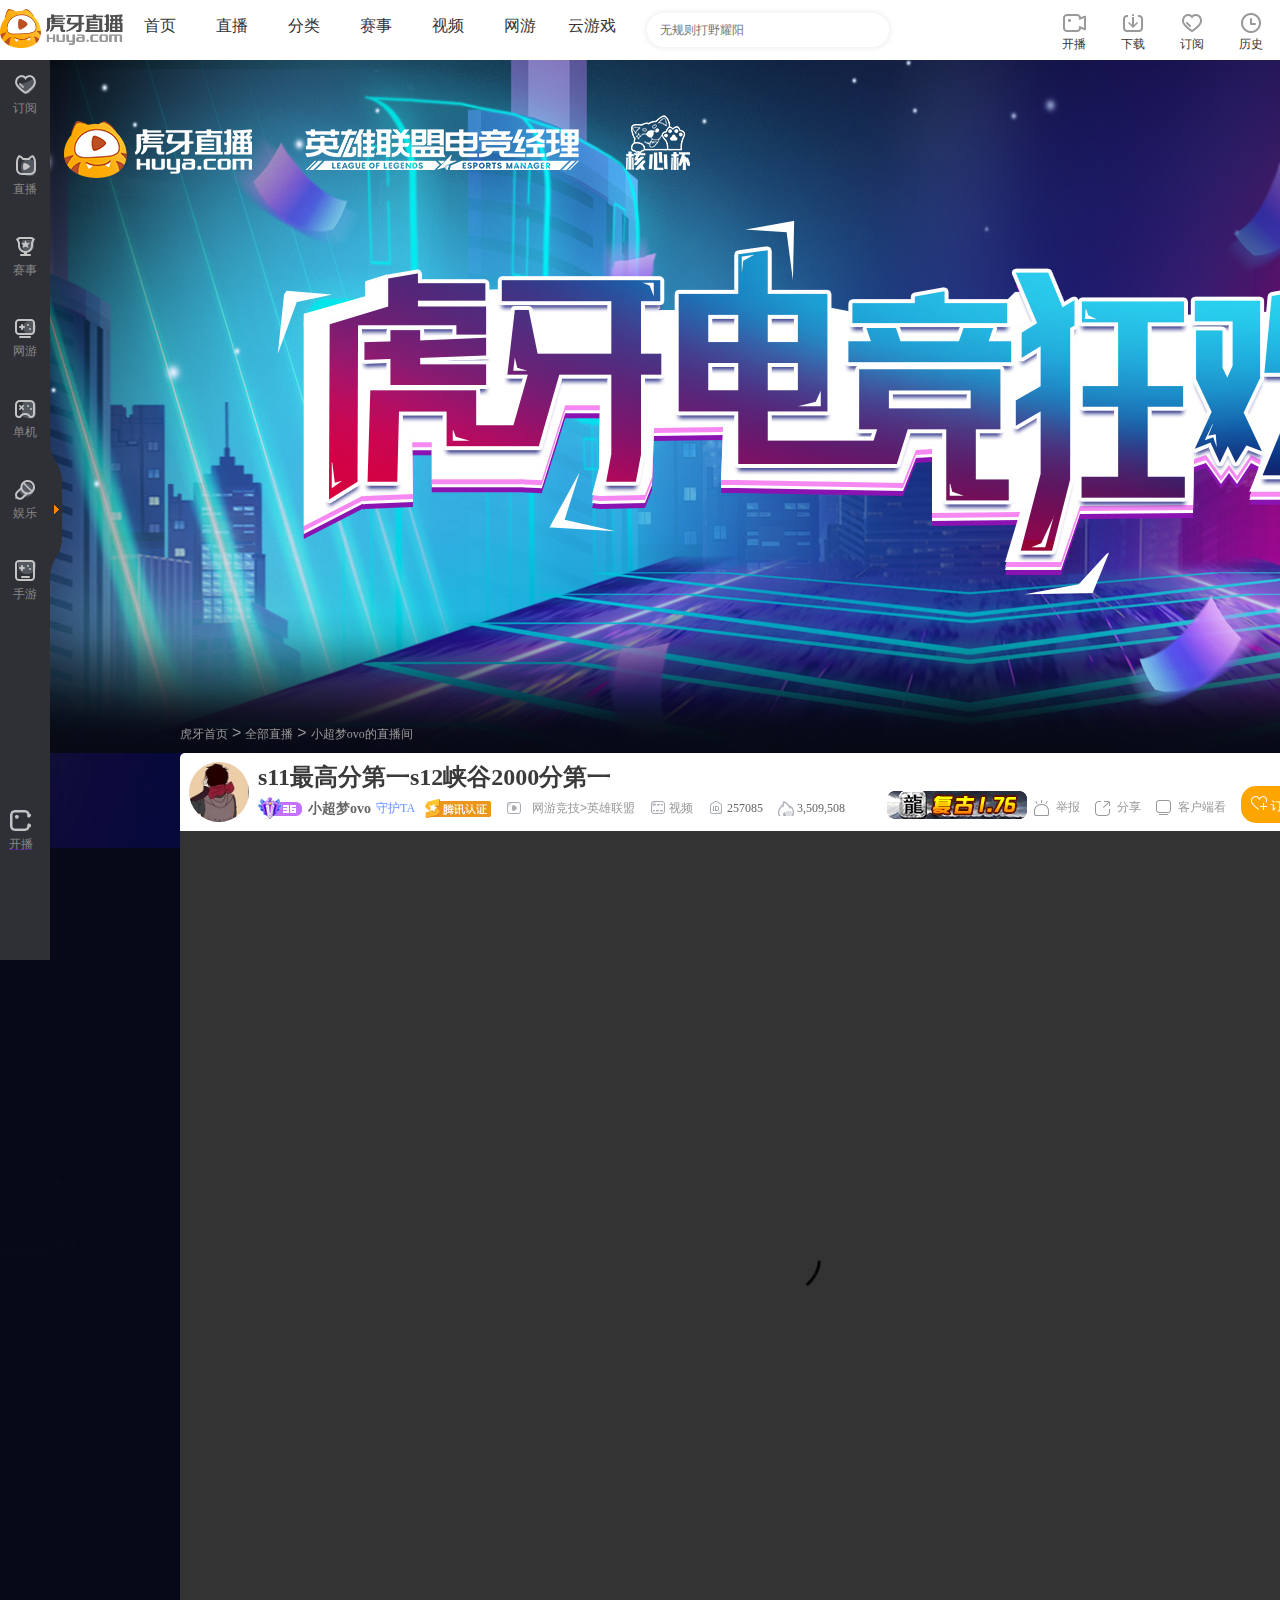
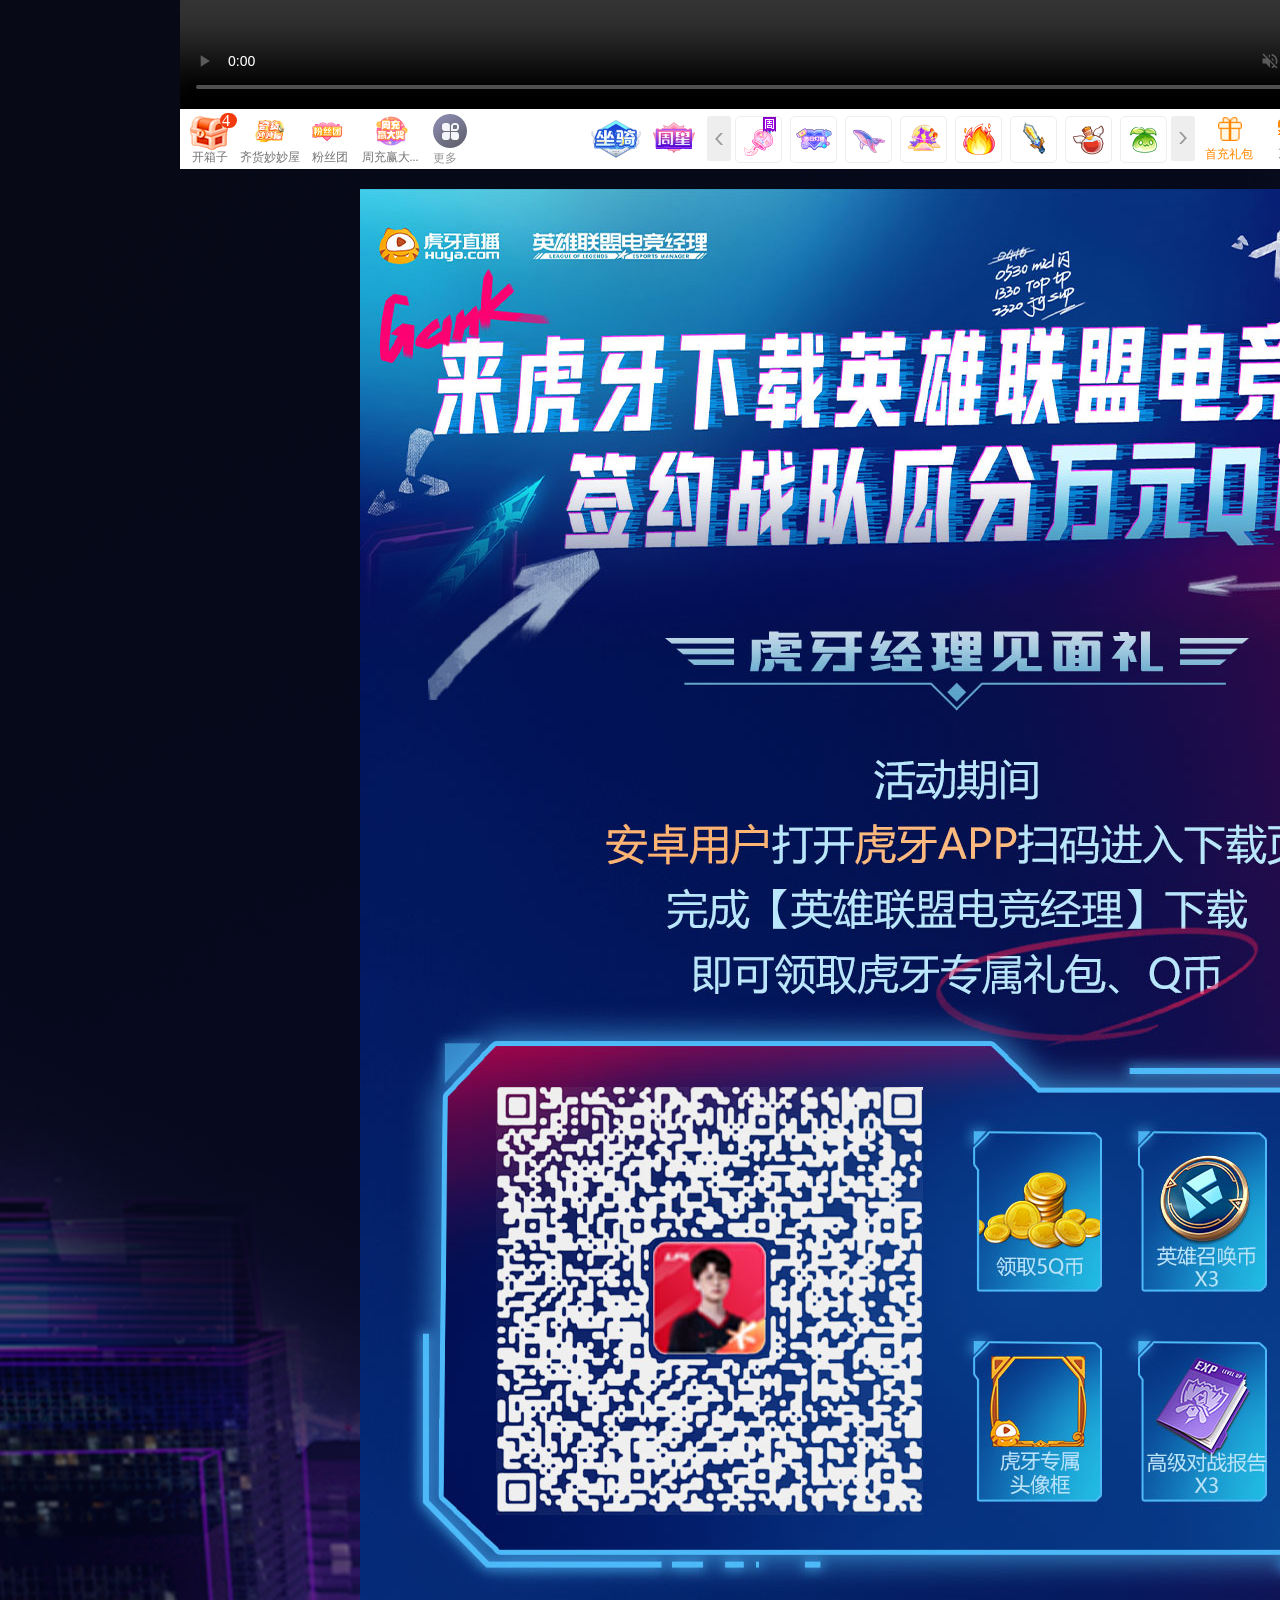
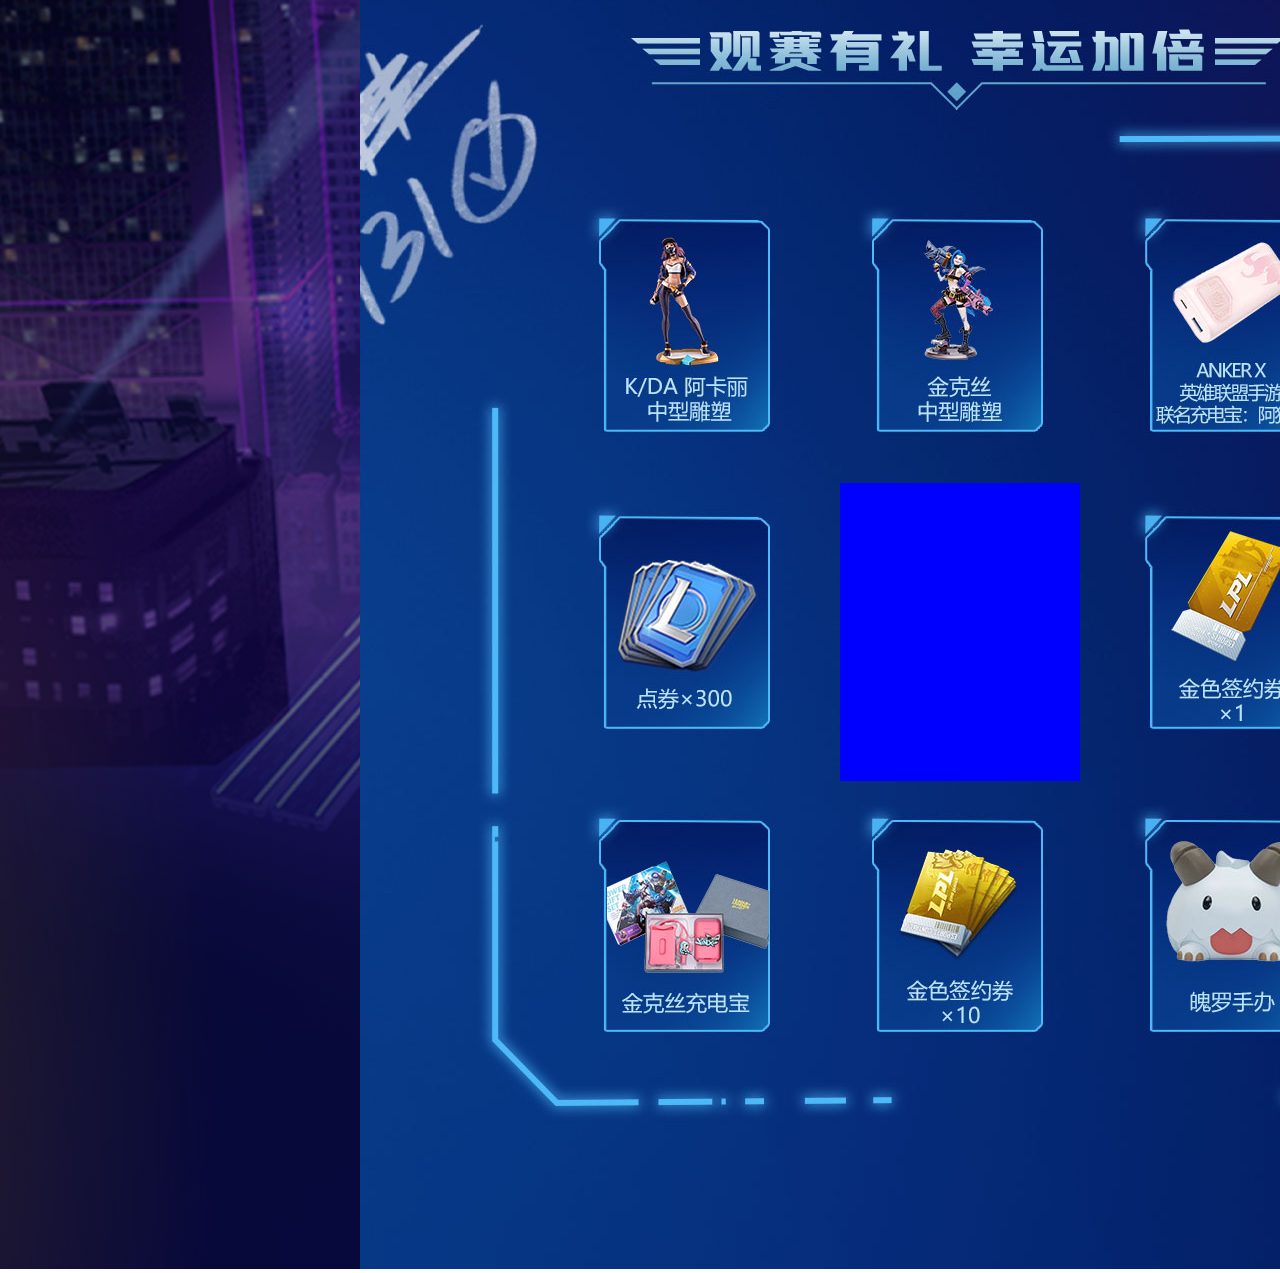
<file: detail.html>
<!DOCTYPE html>
<html lang="en">

<head>
    <meta charset="UTF-8">
    <meta http-equiv="X-UA-Compatible" content="IE=edge">
    <meta name="viewport" content="width=device-width, initial-scale=1.0">
    <title>详情页</title>
    <link rel="stylesheet" href="css/detail.css">
</head>

<body>
    <div class="header">

        <div class="www">
            <!-- 导航栏 -->
            <div class="nav">
                <h1><img src="img/xq/logo.png" alt=""></h1>
                <ul class="ttt" id="nav_box">
                    <li class="curee_back"><a href="index.html">首页</a></li>
                    <li><a href="">直播</a></li>
                    <li><a href="">分类</a>
                        <div class="ttt_fl" id="box_fl">
                            <i class="xial_arrow"></i>
                            <dl>
                                <dt>热门推荐</dt>
                                <dd>英雄联盟</dd>
                                <dd>王者荣耀</dd>
                                <dd>和平精英</dd>
                                <dd>一起看</dd>
                                <dd>星秀</dd>
                                <dd>户外</dd>
                                <dd>天天吃鸡</dd>
                                <dd>主机游戏</dd>
                                <dd>穿越火线</dd>
                                <dd>二次元</dd>
                                <dd>交友</dd>
                                <dd>颜值</dd>

                            </dl>
                            <dl>
                                <dt>玩家推荐</dt>
                                <dd>英雄联盟手游</dd>
                                <dd>LOL电竞经理</dd>
                                <dd>魔兽世界</dd>
                                <dd>生死狙击2</dd>
                                <dd>暗黑破坏神</dd>
                                <dd>QQ飞车手游</dd>
                                <dd>暗区突围</dd>
                                <dd>三国杀</dd>
                                <dd>DOTA1</dd>
                                <dd>我的世界</dd>
                                <dd>梦三国</dd>
                                <dd>虎牙地方</dd>
                            </dl>
                            <p><a href="">更多</a></p>

                        </div>
                        <i class="rowrr"></i>

                    </li>
                    <li><a href="">赛事</a>
                        <div class="ttt_math">
                            <i class="xial_arrow"></i>
                            <dl>
                                <dt>赛事热播</dt>
                                <dd>LPL夏季赛 LGD&nbsp;1:0&nbsp;WE</dd>
                                <dd>LCK夏季赛 T1&nbsp;2:1&nbsp;KT</dd>
                                <dd>KPL夏季赛 苏州KSG 2:0成都AG</dd>
                                <dd>2022PCL夏季赛-天天吃鸡 第一周周中赛 第...</dd>
                                <dd>2022桥式中式台球大师赛 石汉青&nbsp;0:0 于....</dd>
                                <dd>NBPL职业联赛-永劫无间 NBPL 0:0 NBPL</dd>
                            </dl>
                            <dl>
                                <dt>赛事预告</dt>
                                <dd>07.08 14:00 QQ飞车端游谁是车神 <a href="">预定</a></dd>
                                <dd>今天 15:00 2022年QQ飞车手游.... <a href="">预定</a></dd>
                                <dd>今天 15:00 2022KPL夏季赛 <a href="">预定</a></dd>
                                <dd>今天 16:00 2022LCK夏季赛 <a href="">预定</a></dd>
                                <dd>今天 17:00 王者荣耀雷霆破军... <a href="">预定</a></dd>
                            </dl>
                        </div>
                        <i class="rowrr"></i>
                    </li>
                    <li><a href="">视频</a>
                        <div class="ttt_vodio">
                            <i class="xial_arrow"></i>
                            <dl>
                                <dt>精选专题</dt>
                                <dd>2022LPL春季赛</dd>
                                <dd>2022KPL春季赛</dd>
                                <dd>2022PCL春季赛</dd>
                            </dl>
                        </div>
                        <i class="rowrr"></i>
                    </li>
                    <li><a href="">网游</a>
                        <div class="nav_ttt_game">
                            <i class="xial_arrow"></i>
                            <dl>
                                <dt>热门游戏</dt>
                                <dd><img src="img/game1.gif" alt=""> 血饮龙纹 <a href="">开始游戏</a></dd>
                                <dd><img src="img/game2.gif" alt=""> 百战沙城 <a href="">开始游戏</a></dd>
                            </dl>
                        </div>
                        <i class="rowrr"></i>
                    </li>
                    <li><a href="">云游戏</a>
                        <div class="nav_ttt_ganmetop2">
                            <i class="xial_arrow"></i>
                            <dl class="nav_ganmetop_ul1">
                                <dt>热门推荐</dt>
                                <dd><img src="img/nav_gametop_ph1.jpg" alt="">
                                    <h4>地下城于勇士<br /> <span>无需下载，点击即玩</span></h4>
                                </dd>
                                <dd><img src="img/nav_gametop_ph2.png" alt="">
                                    <h4>远程游戏 <br> <span>随时随地，点击畅玩</span></h4>
                                </dd>
                            </dl>
                            <dl class="nav_ganmetop_ul2">
                                <dt>高分好评</dt>
                                <dd><img src="img/nav_gametop_ph3.jpg" alt="">
                                    <p>云顶之弈</p>
                                </dd>
                                <dd><img src="img/nav_gametop_ph4.jpg" alt="">
                                    <p>FIFAOL4</p>
                                </dd>
                                <dd><img src="img/nav_gametop_ph5.jpg" alt="">
                                    <p>NBAOL2</p>
                                </dd>
                            </dl>
                            <section class="nav_gametop2_txt">
                                <span>发现更多</span>
                                <a href="">YOWA云游戏</a>
                            </section>
                        </div>
                        <i class="rowrr rowwrr2" style="right:0px;"></i>
                    </li>
                </ul>
                <div class="nav_input_bpx">
                    <form action="">
                        <input type="text" placeholder="无规则打野耀阳" class="inputtt">
                        <button class="inpubbb"></button>
                    </form>
                </div>

                <ul class="yyyy" id="yyyy">
                    <li>
                        <a href=""><i class="nav_logo_right"></i>
                            <span class="nav_a_color">开播</span>
                        </a>
                    </li>
                    <li><a href="">
                            <i class="nav_logo_right1"></i>
                            <span class="nav_a_color">下载</span>
                        </a>
                        <div class="xzai">
                            <i class="xial_arrow"></i>
                            <div class="xzai_box1">
                                <div class="xzai_box2">
                                    <div class="boss_box">
                                        <a href="" class="boss_box_bigbox">
                                            <span class="boss_box_l1">虎牙APP</span>
                                            <span class="boss_box_l2">独家赛事随时享</span>
                                            <span class="boss_box_l3">
                                                <i class="boss_box_l4"></i>
                                            </span>
                                            <span class="boss_box_l5">扫码下载</span>
                                        </a>
                                        <a href="" class="boss_box_bigbox2">
                                            <span class="boss_box_l1">虎牙pc电视端</span>
                                            <span class="boss_box_l2">秒开直播不卡顿</span>
                                            <i class="boss_bigbox2_b3"></i>
                                            <span class="boss_bigbox2_b4">点击下载</span>
                                        </a>
                                        <a href="" class="boss_box_bigbox3">
                                            <span class="boss_box_l1">虎牙TV电视端</span>
                                            <span class="boss_box_l2">巨幕蓝光沉浸体验</span>
                                            <i class="boss_bigbox3_b3"></i>
                                            <span class="boss_bigbox2_b4">点击下载</span>
                                        </a>
                                    </div>
                                    <div class="xzai_box2_bottom">
                                        <a href="" class="xzai_bottom_list">
                                            <i class="xzai_bottom_minlist1"></i>
                                            <span class="boss_box_l1">虎牙主播端</span>
                                            <span class="xzai_bottom_minlist3">简单易用一键开播</span>
                                        </a>
                                    </div>
                                </div>
                                <i class="min_arrow"></i>
                            </div>
                        </div>
                    </li>
                    <li><a href="">
                            <i class="nav_logo_right2"></i>
                            <span class="nav_a_color">订阅</span>
                        </a>
                        <div class="my_dingyue">
                            <p>我订阅的有<span>&nbsp;&nbsp;1&nbsp;&nbsp;</span>个在直播</p>
                            <dl class="my_dy_con">
                                <dd>
                                    <div class="dd_txx"><img src="img/toux_my.jpg" alt="">
                                        <i class="bofang">
                                            <span class="bofang_main"></span>
                                        </i>

                                    </div>
                                    <h5>屿水吸血鬼</h5>
                                    <p>英雄联盟</p>

                                </dd>
                                <dd>
                                    <div class="dd_txx"><img src="img/toux_my.jpg" alt="">
                                    </div>
                                    <h5>屿水吸血鬼</h5>
                                    <p>英雄联盟</p>
                                </dd>
                                <dd>
                                    <div class="dd_txx"><img src="img/toux_my.jpg" alt="">
                                    </div>
                                    <h5>屿水吸血鬼</h5>
                                    <p>英雄联盟</p>
                                </dd>
                                <dd>
                                    <div class="dd_txx"><img src="img/toux_my.jpg" alt="">
                                    </div>
                                    <h5>屿水吸血鬼</h5>
                                    <p>英雄联盟</p>
                                </dd>
                            </dl>
                            <div class="max_dingyue">
                                <a href="">全部订阅 ></a>
                            </div>
                            <i class="my_d_arrow"></i>
                        </div>

                    </li>
                    <li><a href="">
                            <i class="nav_logo_right3"></i>
                            <span class="nav_a_color">历史</span>
                        </a>
                        <div class="history">
                            <dl>
                                <dt>今天</dt>
                                <dd>
                                    <div class="history_txt">
                                        <p>小超梦ovo</p>
                                        <span>英雄联盟</span>
                                    </div>
                                    <i class="small_bofang"></i>
                                </dd>
                                <dd>
                                    <div class="history_txt">
                                        <p>小超梦ovo</p>
                                        <span>英雄联盟</span>
                                    </div>
                                    <i class="small_bofang"></i>
                                </dd>
                                <dd>
                                    <div class="history_txt">
                                        <p>小超梦ovo</p>
                                        <span>英雄联盟</span>
                                    </div>
                                    <i class="small_bofang"></i>
                                </dd>
                            </dl>
                            <dl class="history_list2">
                                <dt>更早</dt>
                                <dd>
                                    <div class="history_txt">
                                        <p>小超梦ovo</p>
                                        <span>英雄联盟</span>
                                    </div>
                                    <i class="small_bofang"></i>
                                </dd>
                                <dd>
                                    <div class="history_txt">
                                        <p>小超梦ovo</p>
                                        <span>英雄联盟</span>
                                    </div>
                                    <i class="small_bofang"></i>
                                </dd>
                                <dd>
                                    <div class="history_txt">
                                        <p>小超梦ovo</p>
                                        <span>英雄联盟</span>
                                    </div>

                                    <i class="bofang_h">
                                        <span class="bofang_main"></span>
                                    </i>
                                </dd>
                                <dd></dd>
                            </dl>
                            <div class="more_h max_dingyue">
                                <a href="more_h_a">更多 ></a>
                            </div>
                            <i class="my_h_arrow"></i>

                        </div>
                    </li>
                    <li><a href="">
                            <i class="nav_logo_right4"></i>
                            <span class="nav_a_color">任务</span>
                        </a></li>
                    <li><a href="">
                            <i class="nav_logo_right5"></i>
                            <span class="nav_a_color open_layer">登录</span>
                        </a>
                    </li>
                </ul>
            </div>

            <div class="nav_back"></div>
            <div class="posi_fied_mainboxs">

                <!-- 缩小般的分类标签 初始值要放开 -->
                <div class="navigation">
                    <ul>
                        <li><a href="">
                                <i class="item_icon icon_subs"></i>
                                <span class="sidebar-title">订阅</span>
                            </a></li>
                        <li><a href="">
                                <i class="item_icon icon_live"></i>
                                <span class="sidebar-title">直播</span>
                            </a></li>
                        <li><a href="">
                                <i class="item_icon icon_math"></i>
                                <span class="sidebar-title">赛事</span>
                            </a></li>
                        <li><a href="">
                                <i class="item_icon icon_netgame"></i>
                                <span class="sidebar-title">网游</span>
                            </a></li>
                        <li><a href="">
                                <i class="item_icon icon_single"></i>
                                <span class="sidebar-title">单机</span>
                            </a></li>
                        <li><a href="">
                                <i class="item_icon icon_amu"></i>
                                <span class="sidebar-title">娱乐</span>
                            </a></li>
                        <li><a href="">
                                <i class="item_icon icon_mogame"></i>
                                <span class="sidebar-title">手游</span>
                            </a></l>
                    </ul>
                    <span id="sidebar-show-btn" class="arrow-btn clickstat" data-eid="click/zuoce/open"
                        data-edesc="点击/左导航/展开"></span>
                    <a href="" class="kkkk">
                        <i class="item_icon icon_klive"></i>
                        <span class="sidebar-title ddd">开播</span>
                    </a>
                </div>
                <div class="eject_right">
                    <div class="eject_main_list">
                        <div class="eject_main_list-two">
                            <div class="eject_main_list-three">
                                <!-- 顶部大标 -->
                                <div class="eject_main_list-four">
                                    <a href="" class="eject_list_txtone">
                                        <i class="eject_list_txtone-ph"></i>
                                        我的订阅
                                        <span class="eject_list_txtone-txt">(请登录)</span>
                                    </a>
                                    <a href="" class="eject_list_txtone">
                                        <i class="eject_list_txtone-ph eject_list_txttwo-ph"></i>
                                        全部直播
                                    </a>
                                    <div class="eject_topbox_betton">
                                        <i class="eject_topbox_betton-icon eject_list_txtone-ph"></i>
                                        赛事直播
                                        <span class="eject_topbox_betton-spalist1">
                                            <a href="" class="eject_topbox_betton-spaph1">
                                                <i class="eject_topbox_betton-icon2"></i>
                                            </a>
                                            <a href="" class="eject_topbox_betton-spaph1">
                                                <i class="eject_topbox_betton-icon2 eject_topbox-icon3"></i>
                                            </a>
                                        </span>
                                        <i class="eject_topbox_betton-uparrow"></i>
                                        <div class="eject_topbox_betton-main">
                                            <a href="" class="eject_topbox_betton-mainone">
                                                <i class="eject_topbox_main-child1"></i>
                                                <span class="eject_topbox_main-mathtile">KPL夏季赛</span>
                                                <span class="eject_topbox_main-score">
                                                    南京Hero
                                                    <i class="team_score">2</i>
                                                    :
                                                    <i class="team_score">1</i>
                                                    成都AG
                                                </span>
                                            </a>
                                            <a href="" class="eject_topbox_betton-mainone">
                                                <i class="eject_topbox_main-child1 child-two"></i>
                                                <span class="eject_topbox_main-mathtile">KPL夏季赛</span>
                                            </a>
                                            <a href="" class="eject_topbox_betton-mainone">
                                                <i class="eject_topbox_main-child1 child-three"></i>
                                                <span class="eject_topbox_main-mathtile">KPL夏季赛</span>
                                                <span class="eject_topbox_main-score">
                                                    第2周周决赛 第1日</span>
                                            </a>
                                            <a href="" class="eject_topbox_much-math">更多精彩赛事 ></a>
                                        </div>
                                    </div>
                                </div>
                                <!-- 中间详情分类 -->
                                <div class="eject_main_list-bettom">
                                    <div class="eject_main_list-bettomone">
                                        <a href="" class="eject_main_list-bettomone-a">
                                            <i class="eject_main_list-bettomone-i"></i>
                                            <span class="eject_main_list-bettomone-span">网游竞技</span>
                                        </a>
                                        <div class="eject_main_list-bettomone-listzz">
                                            <div class="eject_list_bem-maincassify">
                                                <ul>
                                                    <li>
                                                        <span>英雄联盟</span>
                                                    </li>
                                                    <li>
                                                        <span>LOL云顶之弈</span>
                                                    </li>
                                                    <li>
                                                        <span>穿越火线</span>
                                                    </li>
                                                    <li>
                                                        <span>DNF</span>
                                                    </li>
                                                    <li>
                                                        <span>射击综合</span>
                                                    </li>
                                                    <li>
                                                        <span>炉石传说</span>
                                                    </li>
                                                    <li>
                                                        <span>DOTA2</span>
                                                    </li>
                                                    <li>
                                                        <span>魔兽争霸3</span>
                                                    </li>
                                                    <li>
                                                        <span>CS:GO</span>
                                                    </li>
                                                    <li>
                                                        <span>逆战</span>
                                                    </li>
                                                    <li>
                                                        <span>生死狙击</span>
                                                    </li>
                                                    <li>
                                                        <span>QQ飞车</span>
                                                    </li>
                                                </ul>
                                            </div>
                                        </div>
                                    </div>
                                    <div class="eject_main_list-bettomone">
                                        <a href="" class="eject_main_list-bettomone-a">
                                            <i class="eject_main_list-bettomone-i eject_main_ph2"></i>
                                            <span class="eject_main_list-bettomone-span">单机游戏</span>
                                        </a>
                                        <div class="eject_main_list-bettomone-listzz">
                                            <div class="eject_list_bem-maincassify">
                                                <ul>
                                                    <li>
                                                        <span>天天吃鸡</span>
                                                    </li>
                                                    <li>
                                                        <span>主机游戏</span>
                                                    </li>
                                                    <li>
                                                        <span>我的世界</span>
                                                    </li>
                                                    <li>
                                                        <span>方舟</span>
                                                    </li>
                                                    <li>
                                                        <span>永劫无间</span>
                                                    </li>
                                                    <li>
                                                        <span>逃离塔科夫</span>
                                                    </li>
                                                    <li>
                                                        <span>怀旧游戏</span>
                                                    </li>
                                                    <li>
                                                        <span>互动点播</span>
                                                    </li>
                                                    <li>
                                                        <span>Dread Hunger</span>
                                                    </li>
                                                </ul>
                                            </div>
                                        </div>
                                    </div>
                                    <div class="eject_main_list-bettomone">
                                        <a href="" class="eject_main_list-bettomone-a">
                                            <i class="eject_main_list-bettomone-i eject_main_ph3"></i>
                                            <span class="eject_main_list-bettomone-span">娱乐天地</span>
                                        </a>
                                        <div class="eject_main_list-bettomone-listzz">
                                            <div class="eject_list_bem-maincassify">
                                                <ul>
                                                    <li>
                                                        <span>星秀</span>
                                                    </li>
                                                    <li>
                                                        <span>户外</span>
                                                    </li>
                                                    <li>
                                                        <span>二次元</span>
                                                    </li>
                                                    <li>
                                                        <span>一起看</span>
                                                    </li>
                                                    <li>
                                                        <span>美食</span>
                                                    </li>
                                                    <li>
                                                        <span>颜值</span>
                                                    </li>
                                                    <li>
                                                        <span>交友</span>
                                                    </li>
                                                    <li>
                                                        <span>体育</span>
                                                    </li>
                                                    <li>
                                                        <span>组队</span>
                                                    </li>
                                                </ul>
                                            </div>
                                        </div>
                                    </div>
                                    <div class="eject_main_list-bettomone">
                                        <a href="" class="eject_main_list-bettomone-a">
                                            <i class="eject_main_list-bettomone-i eject_main_ph4"></i>
                                            <span class="eject_main_list-bettomone-span">手游休闲</span>
                                        </a>
                                        <div class="eject_main_list-bettomone-listzz">
                                            <div class="eject_list_bem-maincassify">
                                                <ul>
                                                    <li>
                                                        <span>王者荣耀</span>
                                                    </li>
                                                    <li>
                                                        <span>和平精英</span>
                                                    </li>
                                                    <li>
                                                        <span>LOL电竞经理</span>
                                                    </li>
                                                    <li>
                                                        <span>LOL手游</span>
                                                    </li>
                                                    <li>
                                                        <span>新游广场</span>
                                                    </li>
                                                    <li>
                                                        <span>金铲铲之战</span>
                                                    </li>
                                                    <li>
                                                        <span>暗区突围</span>
                                                    </li>
                                                    <li>
                                                        <span>火影忍者</span>
                                                    </li>
                                                    <li>
                                                        <span>CF手游</span>
                                                    </li>
                                                    <li>
                                                        <span>棋牌休闲</span>
                                                    </li>
                                                    <li>
                                                        <span>元神</span>
                                                    </li>
                                                    <li>
                                                        <span>综合手游</span>
                                                    </li>
                                                    <li>
                                                        <span>暗黑破坏神：不朽</span>
                                                    </li>
                                                    <li>
                                                        <span>绝区零</span>
                                                    </li>
                                                    <li>
                                                        <span>二次元手游</span>
                                                    </li>
                                                </ul>
                                            </div>
                                        </div>
                                    </div>
                                </div>
                                <!-- 能活动盒子底部广告 -->
                                <div class="eject_main_ad">
                                    <a href="" class="eject_main_ad-list">
                                        <img src="img/list/eject_list_txtone-ph13.jpg" alt="">
                                        <i></i>
                                    </a>
                                </div>
                            </div>
                            <!-- 滚动条 -->
                            <div class="eject_scorll">
                                <div class="eject_scorll_box">
                                    <div class="eject_scorll_box">
                                        <div class="eject_scorll_box-main"></div>
                                    </div>
                                </div>
                            </div>
                        </div>
                    </div>

                    <!-- 固定条的底部 -->
                    <div class="boss_betton">
                        <div class="boss_betton_top">
                            <a href="" class="boss_betton_top-con">
                                <i></i>
                                手机虎牙
                            </a>
                            <a href="" class="boss_betton_top-con">
                                <i></i>
                                手机虎牙
                            </a>
                        </div>
                        <div class="boss_betton_bottom">
                            <a href="" class="boss_betton_bottom-txt1">问题反馈</a>
                            <a href="" class="boss_betton_bottom-txt1 boss_betton_bottom-txt2">12318举报</a>
                        </div>

                    </div>
                    <span class="collapse_arrow"></span>
                </div>
            </div>
        </div>
    </div>
    <!-- 主要直播荧屏 -->
    <div class="mainshow">
        <!-- 荧屏头部 -->
        <div class="mainshow_top">
            <!-- 荧屏头部的文字路径 -->
            <div class="textpath">
                <div class="box_textpath">
                    <a href="index.html">虎牙首页</a>
                    <i>></i>
                    <a href="">全部直播</a>
                    <i>></i>
                    <span>小超梦ovo的直播间</span>
                </div>
            </div>
            <!-- 头部介绍栏的左边部分 -->
            <div class="livejis" title="头部介绍">

                <div class="livejis_left">
                    <div class="host_pic">
                        <img src="img/xq/headpor1.jpg" alt="">
                    </div>

                    <div class="host_text" title="标题">
                        <h1 class="host_text_txt">s11最高分第一s12峡谷2000分第一</h1>

                        <!-- 头部介绍的底部 -->
                        <div class="host_text_bottom" title="底部主播介绍">
                            <div class="host_leve" title="等级徽章">
                                <i class="host_leve_pic"></i>
                                <!-- 等级的下拉列表 -->
                                <div class="host_leve_grade"></div>
                            </div>
                            <h3 title="小超梦ovo" class="host_name">小超梦ovo</h3>
                            <span title="守护TA" class="host_leve_shouh">守护TA</span>
                            <span title="腾讯守护认证" class="host_leve_tenx"></span>
                            <span class="host_leve_spanflex" title="直播类型">
                                <i class="host_spanflex_pic"></i>
                                <a href="">网游竞技</a>
                                <span>></span>
                                <a href="">英雄联盟</a>
                            </span>
                            <a href="" class="host_leve_smTV" title="小视频">
                                <i class="host_leve_smTVlogo"></i>
                                <span>视频</span>
                            </a>
                            <span class="host_leve_id" title="房间id">
                                <i class="host_leva_idpic"></i>
                                <p>257085</p>
                            </span>
                            <span class="host_leve_heat" title="热度值">
                                <i class="host_leve_heatpic"></i>
                                <p>3,509,508</p>
                            </span>
                        </div>
                    </div>
                </div>
                <div class="host_right">
                    <div class="host_right_bottom">

                        <div class="host_right_gz">
                            <div class="host_gz_back">
                                <div class="host_control">
                                    <i class="host_control_pic"></i>
                                    订阅
                                </div>
                                <div class="host_gz_txt">20486546</div>
                            </div>
                        </div>


                        <div class="host_right_bottomgame">
                            <a href="" title="虎牙游戏">
                                <img src="img/xq/host_game1.gif" alt="">
                            </a>
                        </div>
                        <div class="host_tight_client">
                            <i class="host_tighht_clientph"></i>
                            <a href="" title="客户端下载">客户端看</a>
                        </div>
                        <div class="host_right_share">
                            <i class="hos_ri_shareph"></i>
                            <p>分享</p>
                        </div>

                        <div class="host_right_report">
                            <i class="host_ri_repo"></i>
                            <p>举报</p>
                        </div>
                    </div>
                </div>
            </div>

            <!-- 播放部分 -->
            <div class="live_player">
                <div class="live_player_vido">
                    <div class="live_player_vido-contex">
                        <video
                            src="https://vd2.bdstatic.com/mda-ngt3t71nfsne9yzh/sc/cae_h264/1658985349673553315/mda-ngt3t71nfsne9yzh.mp4?v_from_s=bdapp-resbox-zan-hna"
                            controls autoplay loop muted></video>
                    </div>
                    <div class="live_player_gift">
                        <div class="gift_left">
                            <ul>
                                <!-- 宝箱礼物 -->
                                <li class="zzzz minone">
                                    <div class="gift_le_chest">
                                        <!-- 放箱子的背景图 -->
                                        <div class="gift_le_chestfrist">
                                            <div class="gift_le_qqq">
                                                <p>开箱子</p>
                                            </div>
                                            <!-- 宝箱右上角图标 -->
                                            <div class="gift_le_ppp">4</div>
                                        </div>

                                        <!-- 宝箱礼物弹出列表 -->
                                        <div class="gift_left_hide">
                                            <p class="gift_left_hititle">
                                                <span></span>
                                            </p>
                                            <p class="gift1_left_bt">多看看直播,给你更多银豆和礼物</p>
                                            <div class="gift1_left_seven">
                                                <div class="gift1_left_top">
                                                    领取第<span>7</span>个宝箱
                                                </div>
                                                <div class="gift_eft_bottom">虎牙APP扫一扫</div>

                                            </div>
                                            <div class="gif_left_bottomph">
                                                <i class="gif_left_bottomphtt"></i>
                                            </div>
                                            <div class="gift1_left_boxlist">
                                                <ul>
                                                    <li>
                                                        <div class="gift_box_list1"></div>
                                                        <i class="gift_box_list1icon"></i>
                                                        <p class="gift1_box_liststar3">领取</p>
                                                    </li>
                                                    <li>
                                                        <div class="gift_box_list1"></div>
                                                        <i class="gift_box_list1icon"></i>
                                                        <p class="gift1_box_liststar3">领取</p>
                                                    </li>
                                                    <li>
                                                        <div class="gift_box_list1"></div>
                                                        <i class="gift_box_list1icon"></i>
                                                        <p class="gift1_box_liststar3">领取</p>
                                                    </li>
                                                    <li>
                                                        <div class="gift_box_list1"></div>
                                                        <i class="gift_box_list1icon"></i>
                                                        <p class="gift1_box_liststar3">领取</p>
                                                    </li>
                                                    <li>
                                                        <div class="gift_box_list1"></div>
                                                        <i class="gift_box_list1icon"></i>
                                                        <p class="gift1_box_liststar3">领取</p>
                                                    </li>
                                                    <li>
                                                        <div class="gift_box_list1"></div>
                                                        <i class="gift_box_list1icon"></i>
                                                        <p class="gift1_box_liststar3">领取</p>
                                                    </li>
                                                </ul>
                                            </div>
                                        </div>
                                    </div>
                                </li>
                                <li class="zzzz">
                                    <div class="gift2">
                                        <img src="img/xq/gift2.png" alt="">
                                        <span>齐货妙妙屋</span>
                                    </div>
                                </li>
                                <li class="zzzz">
                                    <div class="gift3">
                                        <img src="img/xq/gift3.png" alt="">
                                        <span>粉丝团</span>
                                    </div>
                                </li>
                                <li class="zzzz">
                                    <div class="gift4">
                                        <img src="img/xq/gift4.png" alt="">
                                        <span>周充赢大...</span>
                                    </div>
                                </li>
                                <li class="zzzz minone2">
                                    <div class="gift5">
                                        <div class="gift5_box">
                                            <div class="gift_box_back"></div>
                                            <span>更多</span>
                                            <div class="gift5_hidem">
                                                <div class="gift5_panel_age"></div>
                                                <div class="gift5_hiden_box1">
                                                    <div class="gift5_hi_boxx">
                                                        <img src="img/xq/gift5_hiden1.png" alt="">
                                                        <span>虎牙车队</span>
                                                    </div>
                                                </div>
                                                <div class="gift5_hiden_box2">
                                                    <div class="gift5_hi_boxx2">
                                                        <img src="img/xq/gift5_hiden2.png" alt="">
                                                        <span>道士带狗</span>
                                                    </div>
                                                </div>
                                                <div class="gift5_hiden_box3">
                                                    <div class="gift5_hi_boxx3">
                                                        <img src="img/xq/gift5_hiden3.png" alt="">
                                                        <span>宝藏计划</span>
                                                    </div>
                                                </div>
                                            </div>
                                        </div>
                                    </div>
                                </li>
                            </ul>
                        </div>
                        <div class="gift_right">
                            <ul class="gift_right_box1">
                                <li class="right_box1_ph1">
                                    <i class="right_ph1_phto1"></i>
                                    <p>首充礼包</p>
                                </li>
                                <li class="right_box1_ph2">
                                    <i class="right_box1_phto2"></i>
                                    <p>充值</p>
                                </li>
                                <li class="right_box1_ph3">
                                    <i class="right_box1_phto3"></i>
                                    <p>贵族</p>
                                </li>
                            </ul>
                            <div class="gift_right_box2">
                                <div class="gift_player_arrow gift_player_tran">
                                    <i></i>
                                </div>
                                <div class="gift_player_list">
                                    <ul class="gift_player_ul">
                                        <li class="gift_player_ligift">
                                            <div class="ligift_bk"></div>
                                            <img src="img/xq/gift_right2.png" alt="" class="gift_icon">
                                            <i class="player_week_gift"></i>
                                        </li>
                                        <li class="gift_player_ligift">
                                            <div class="ligift_bk"></div>
                                            <img src="img/xq/gift_right3.png" alt="" class="gift_icon">
                                        </li>
                                        <li class="gift_player_ligift">
                                            <div class="ligift_bk"></div>
                                            <img src="img/xq/gift_right4.png" alt="" class="gift_icon">
                                        </li>
                                        <li class="gift_player_ligift">
                                            <div class="ligift_bk"></div>
                                            <img src="img/xq/gift_right5.png" alt="" class="gift_icon">
                                        </li>
                                        <li class="gift_player_ligift">
                                            <div class="ligift_bk"></div>
                                            <img src="img/xq/gift_right6.png" alt="" class="gift_icon">
                                        </li>
                                        <li class="gift_player_ligift">
                                            <div class="ligift_bk"></div>
                                            <img src="img/xq/gift_right7.png" alt="" class="gift_icon">
                                        </li>
                                        <li class="gift_player_ligift">
                                            <div class="ligift_bk"></div>
                                            <img src="img/xq/gift_right820277_1__45_1532948951.jpg" alt=""
                                                class="gift_icon">
                                        </li>
                                        <li class="gift_player_ligift">
                                            <div class="ligift_bk"></div>
                                            <img src="img/xq/gift_right9.png" alt="" class="gift_icon">
                                        </li>
                                    </ul>
                                </div>
                                <div class="gift_player_arrow gift_player_att">
                                    <i></i>
                                </div>
                            </div>
                        </div>

                        <div id="week_star_btn" title="周星"></div>
                        <div id="week_star_icon" title="坐骑"></div>
                    </div>
                </div>
            </div>
            <!-- 弹幕 -->
            <div class="live_core">
                <div class="live_core_con">
                    <div class="live_con_top">
                        <div class="li-con_top_top">
                            <div class="con_top_txt">
                                <i></i>
                                <p id="j_proText">
                                    <span>
                                        <em>公告</em>
                                        直播时间9.00-3.00基本不迟到抖音LOL小超梦 b站LOL小超梦 十七私信进自律学习群
                                    </span>
                                </p>
                                <i class="con_top_bigph2"></i>
                            </div>
                        </div>
                        <div class="con_top_beten">
                            <div class="con_beten_nav">
                                <span class="con_beten_navitemm">亲密</span>
                                <span class="con_beten_navitemm">超粉</span>
                                <span class="con_beten_navitemm">贵宾(4475)</span>
                            </div>
                            <!-- 热力值排名 -->
                            <div class="con_beten_txtfirst">
                                <div class="con_beten_txttwo">
                                    <div class="con_beten_txtthree">
                                        <div class="con_beten_txtfour">
                                            <div class="con_beten_txtfive">
                                                <div class="con_beten_txtsix">
                                                    <div class="con_beten_txtseven">
                                                        <span>用户与主播的七日互动亲密值</span>
                                                        <i></i>
                                                    </div>

                                                    <ul>
                                                        <li class="six_ranking">
                                                            <span class="six_ranking_txt">1</span>
                                                            <i class="six_ranking_ph"></i>
                                                            <span title="靡花梦" class="six_ranking_name">靡花梦</span>
                                                            <a href="" title="等级徽标" class="six_grea_bigph"></a>
                                                            <div class="six_ranking_rudu">
                                                                <span class="six_ranking_redu-number">8,847,900</span>
                                                            </div>
                                                        </li>
                                                        <li class="six_ranking">
                                                            <span class="six_ranking_txt">1</span>
                                                            <i class="six_ranking_ph"></i>
                                                            <span title="靡花梦" class="six_ranking_name">靡花梦</span>
                                                            <a href="" title="等级徽标" class="six_grea_bigph"></a>
                                                            <div class="six_ranking_rudu">
                                                                <span class="six_ranking_redu-number">8,847,900</span>
                                                            </div>
                                                        </li>
                                                        <li class="six_ranking">
                                                            <span class="six_ranking_txt">1</span>
                                                            <i class="six_ranking_ph"></i>
                                                            <span title="靡花梦" class="six_ranking_name">靡花梦</span>
                                                            <a href="" title="等级徽标" class="six_grea_bigph"></a>
                                                            <div class="six_ranking_rudu">
                                                                <span class="six_ranking_redu-number">8,847,900</span>
                                                            </div>
                                                        </li>
                                                        <li class="six_ranking">
                                                            <span class="six_ranking_txt">1</span>
                                                            <i class="six_ranking_ph"></i>
                                                            <span title="靡花梦" class="six_ranking_name">靡花梦</span>
                                                            <a href="" title="等级徽标" class="six_grea_bigph"></a>
                                                            <div class="six_ranking_rudu">
                                                                <span class="six_ranking_redu-number">8,847,900</span>
                                                            </div>
                                                        </li>
                                                        <li class="six_ranking">
                                                            <span class="six_ranking_txt">1</span>
                                                            <i class="six_ranking_ph"></i>
                                                            <span title="靡花梦" class="six_ranking_name">靡花梦</span>
                                                            <a href="" title="等级徽标" class="six_grea_bigph"></a>
                                                            <div class="six_ranking_rudu">
                                                                <span class="six_ranking_redu-number">8,847,900</span>
                                                            </div>
                                                        </li>
                                                        <li class="six_ranking">
                                                            <span class="six_ranking_txt">1</span>
                                                            <i class="six_ranking_ph"></i>
                                                            <span title="靡花梦" class="six_ranking_name">靡花梦</span>
                                                            <a href="" title="等级徽标" class="six_grea_bigph"></a>
                                                            <div class="six_ranking_rudu">
                                                                <span class="six_ranking_redu-number">8,847,900</span>
                                                            </div>
                                                        </li>
                                                        <li class="six_ranking">
                                                            <span class="six_ranking_txt">1</span>
                                                            <i class="six_ranking_ph"></i>
                                                            <span title="靡花梦" class="six_ranking_name">靡花梦</span>
                                                            <a href="" title="等级徽标" class="six_grea_bigph"></a>
                                                            <div class="six_ranking_rudu">
                                                                <span class="six_ranking_redu-number">8,847,900</span>
                                                            </div>
                                                        </li>
                                                        <li class="six_ranking">
                                                            <span class="six_ranking_txt">1</span>
                                                            <i class="six_ranking_ph"></i>
                                                            <span title="靡花梦" class="six_ranking_name">靡花梦</span>
                                                            <a href="" title="等级徽标" class="six_grea_bigph"></a>
                                                            <div class="six_ranking_rudu">
                                                                <span class="six_ranking_redu-number">8,847,900</span>
                                                            </div>
                                                        </li>
                                                        <li class="six_ranking">
                                                            <span class="six_ranking_txt">1</span>
                                                            <i class="six_ranking_ph"></i>
                                                            <span title="靡花梦" class="six_ranking_name">靡花梦</span>
                                                            <a href="" title="等级徽标" class="six_grea_bigph"></a>
                                                            <div class="six_ranking_rudu">
                                                                <span class="six_ranking_redu-number">8,847,900</span>
                                                            </div>
                                                        </li>
                                                        <li class="six_ranking">
                                                            <span class="six_ranking_txt">1</span>
                                                            <i class="six_ranking_ph"></i>
                                                            <span title="靡花梦" class="six_ranking_name">靡花梦</span>
                                                            <a href="" title="等级徽标" class="six_grea_bigph"></a>
                                                            <div class="six_ranking_rudu">
                                                                <span class="six_ranking_redu-number">8,847,900</span>
                                                            </div>
                                                        </li>
                                                    </ul>
                                                </div>
                                            </div>
                                        </div>
                                    </div>
                                </div>
                            </div>
                        </div>
                    </div>
                    <div class="live_con_between">
                        <div class="con_content_list">
                            <div class="con_content_box">
                                <div class="con_content">
                                    <img src="img/xq/core_between1.png" alt="">
                                    <p class="core_brand">
                                        <span class="core_brand_imgbox">
                                            <img src="img/xq/core_brand_img1.webp" alt="" class="core_brand_img1">
                                            <img src="img/xq/core_brand_img2.png" alt="" class="core_brand_img2">
                                            <img src="img/xq/core_brand_img3.webp" alt="" class="core_brand_img3">
                                            <img src="img/xq/core_brand_img4.png" alt="" class="core_brand_img3">
                                            <i class="core_brand_name">訫态</i>
                                        </span>
                                    </p>
                                    <span class="core_name">七月初五1997【925】</span>
                                    <p class="core_chenghao" title="称号">
                                        <img src="img/xq/core_chengh.png" alt="">
                                    </p>
                                    <span class="colon">:</span>
                                    <span class="core_msg">啦啦啦</span>
                                </div>
                                <div class="con_content">
                                    <img src="img/xq/core_between1.png" alt="">
                                    <p class="core_brand">
                                        <span class="core_brand_imgbox">
                                            <img src="img/xq/core_brand_img1.webp" alt="" class="core_brand_img1">
                                            <img src="img/xq/core_brand_img2.png" alt="" class="core_brand_img2">
                                            <img src="img/xq/core_brand_img3.webp" alt="" class="core_brand_img3">
                                            <img src="img/xq/core_brand_img4.png" alt="" class="core_brand_img3">
                                            <i class="core_brand_name">訫态</i>
                                        </span>
                                    </p>
                                    <span class="core_name">七月初五1997【925】</span>
                                    <p class="core_chenghao" title="称号">
                                        <img src="img/xq/core_chengh.png" alt="">
                                    </p>
                                    <span class="colon">:</span>
                                    <span class="core_msg">啦啦啦</span>
                                </div>
                                <div class="con_content">
                                    <img src="img/xq/core_between1.png" alt="">
                                    <p class="core_brand">
                                        <span class="core_brand_imgbox">
                                            <img src="img/xq/core_brand_img1.webp" alt="" class="core_brand_img1">
                                            <img src="img/xq/core_brand_img2.png" alt="" class="core_brand_img2">
                                            <img src="img/xq/core_brand_img3.webp" alt="" class="core_brand_img3">
                                            <img src="img/xq/core_brand_img4.png" alt="" class="core_brand_img3">
                                            <i class="core_brand_name">訫态</i>
                                        </span>
                                    </p>
                                    <span class="core_name">七月初五1997【925】</span>
                                    <p class="core_chenghao" title="称号">
                                        <img src="img/xq/core_chengh.png" alt="">
                                    </p>
                                    <span class="colon">:</span>
                                    <span class="core_msg">啦啦啦</span>
                                </div>
                                <div class="con_content">
                                    <img src="img/xq/core_between1.png" alt="">
                                    <p class="core_brand">
                                        <span class="core_brand_imgbox">
                                            <img src="img/xq/core_brand_img1.webp" alt="" class="core_brand_img1">
                                            <img src="img/xq/core_brand_img2.png" alt="" class="core_brand_img2">
                                            <img src="img/xq/core_brand_img3.webp" alt="" class="core_brand_img3">
                                            <img src="img/xq/core_brand_img4.png" alt="" class="core_brand_img3">
                                            <i class="core_brand_name">訫态</i>
                                        </span>
                                    </p>
                                    <span class="core_name">七月初五1997【925】</span>
                                    <p class="core_chenghao" title="称号">
                                        <img src="img/xq/core_chengh.png" alt="">
                                    </p>
                                    <span class="colon">:</span>
                                    <span class="core_msg">啦啦啦</span>
                                </div>
                                <div class="con_content">
                                    <img src="img/xq/core_between1.png" alt="">
                                    <p class="core_brand">
                                        <span class="core_brand_imgbox">
                                            <img src="img/xq/core_brand_img1.webp" alt="" class="core_brand_img1">
                                            <img src="img/xq/core_brand_img2.png" alt="" class="core_brand_img2">
                                            <img src="img/xq/core_brand_img3.webp" alt="" class="core_brand_img3">
                                            <img src="img/xq/core_brand_img4.png" alt="" class="core_brand_img3">
                                            <i class="core_brand_name">訫态</i>
                                        </span>
                                    </p>
                                    <span class="core_name">七月初五1997【925】</span>
                                    <p class="core_chenghao" title="称号">
                                        <img src="img/xq/core_chengh.png" alt="">
                                    </p>
                                    <span class="colon">:</span>
                                    <span class="core_msg">啦啦啦</span>
                                </div>
                                <div class="con_content">
                                    <img src="img/xq/core_between1.png" alt="">
                                    <p class="core_brand">
                                        <span class="core_brand_imgbox">
                                            <img src="img/xq/core_brand_img1.webp" alt="" class="core_brand_img1">
                                            <img src="img/xq/core_brand_img2.png" alt="" class="core_brand_img2">
                                            <img src="img/xq/core_brand_img3.webp" alt="" class="core_brand_img3">
                                            <img src="img/xq/core_brand_img4.png" alt="" class="core_brand_img3">
                                            <i class="core_brand_name">訫态</i>
                                        </span>
                                    </p>
                                    <span class="core_name">七月初五1997【925】</span>
                                    <p class="core_chenghao" title="称号">
                                        <img src="img/xq/core_chengh.png" alt="">
                                    </p>
                                    <span class="colon">:</span>
                                    <span class="core_msg">啦啦啦</span>
                                </div>
                                <div class="con_content">
                                    <img src="img/xq/core_between1.png" alt="">
                                    <p class="core_brand">
                                        <span class="core_brand_imgbox">
                                            <img src="img/xq/core_brand_img1.webp" alt="" class="core_brand_img1">
                                            <img src="img/xq/core_brand_img2.png" alt="" class="core_brand_img2">
                                            <img src="img/xq/core_brand_img3.webp" alt="" class="core_brand_img3">
                                            <img src="img/xq/core_brand_img4.png" alt="" class="core_brand_img3">
                                            <i class="core_brand_name">訫态</i>
                                        </span>
                                    </p>
                                    <span class="core_name">七月初五1997【925】</span>
                                    <p class="core_chenghao" title="称号">
                                        <img src="img/xq/core_chengh.png" alt="">
                                    </p>
                                    <span class="colon">:</span>
                                    <span class="core_msg">啦啦啦</span>
                                </div>
                                <div class="con_content">
                                    <img src="img/xq/core_between1.png" alt="">
                                    <p class="core_brand">
                                        <span class="core_brand_imgbox">
                                            <img src="img/xq/core_brand_img1.webp" alt="" class="core_brand_img1">
                                            <img src="img/xq/core_brand_img2.png" alt="" class="core_brand_img2">
                                            <img src="img/xq/core_brand_img3.webp" alt="" class="core_brand_img3">
                                            <img src="img/xq/core_brand_img4.png" alt="" class="core_brand_img3">
                                            <i class="core_brand_name">訫态</i>
                                        </span>
                                    </p>
                                    <span class="core_name">七月初五1997【925】</span>
                                    <p class="core_chenghao" title="称号">
                                        <img src="img/xq/core_chengh.png" alt="">
                                    </p>
                                    <span class="colon">:</span>
                                    <span class="core_msg">啦啦啦</span>
                                </div>
                                <div class="con_content">
                                    <img src="img/xq/core_between1.png" alt="">
                                    <p class="core_brand">
                                        <span class="core_brand_imgbox">
                                            <img src="img/xq/core_brand_img1.webp" alt="" class="core_brand_img1">
                                            <img src="img/xq/core_brand_img2.png" alt="" class="core_brand_img2">
                                            <img src="img/xq/core_brand_img3.webp" alt="" class="core_brand_img3">
                                            <img src="img/xq/core_brand_img4.png" alt="" class="core_brand_img3">
                                            <i class="core_brand_name">訫态</i>
                                        </span>
                                    </p>
                                    <span class="core_name">七月初五1997【925】</span>
                                    <p class="core_chenghao" title="称号">
                                        <img src="img/xq/core_chengh.png" alt="">
                                    </p>
                                    <span class="colon">:</span>
                                    <span class="core_msg">啦啦啦</span>
                                </div>
                                <div class="con_content">
                                    <img src="img/xq/core_between1.png" alt="">
                                    <p class="core_brand">
                                        <span class="core_brand_imgbox">
                                            <img src="img/xq/core_brand_img1.webp" alt="" class="core_brand_img1">
                                            <img src="img/xq/core_brand_img2.png" alt="" class="core_brand_img2">
                                            <img src="img/xq/core_brand_img3.webp" alt="" class="core_brand_img3">
                                            <img src="img/xq/core_brand_img4.png" alt="" class="core_brand_img3">
                                            <i class="core_brand_name">訫态</i>
                                        </span>
                                    </p>
                                    <span class="core_name">七月初五1997【925】</span>
                                    <p class="core_chenghao" title="称号">
                                        <img src="img/xq/core_chengh.png" alt="">
                                    </p>
                                    <span class="colon">:</span>
                                    <span class="core_msg">啦啦啦</span>
                                </div>

                            </div>
                        </div>
                    </div>
                    <div class="live_con_bottom">
                        <div class="con_bottom_box">
                            <div class="con_bottom_panel">
                                <div class="panel_imgph">
                                    <i class="room_zoo panel_imgph1"></i>
                                    <i class="room_zoo panel_imgph2"></i>
                                    <i class="room_zoo panel_imgph3"></i>
                                    <i class="room_zoo panel_imgph4"></i>
                                    <span class="panel_imgph5"></span>
                                    <span class="panel_imgph6"></span>
                                    <div class="panel_imgph7"></div>
                                </div>
                            </div>
                            <div class="con_bottom_lable">
                                <div class="can_fens">
                                    <div class="can_fens_box">
                                        <div class="fens_boxii">
                                            <span class="fens_photo"></span>
                                        </div>
                                    </div>
                                </div>
                                <div class="con_lable_input">
                                    <div class="con_input_bbb">
                                        <div class="con_input_ccc">
                                            <div class="pinput">
                                                <textarea name="" id="" cols="30" rows="10"
                                                    placeholder="发个弹幕吧"></textarea>
                                            </div>

                                        </div>
                                    </div>
                                    <span class="send_button">发送</span>
                                </div>
                            </div>
                        </div>
                    </div>
                </div>
            </div>
            <div class="main_backgrund">
                <img src="img/xq/background3.jpg" alt="">
                <div class="main_button"></div>
            </div>

        </div>
    </div>
    </div>
    <script src="js/detail.js"></script>
    <!-- <script src="js/home.js"></script> -->
</body>

</html>
</file>
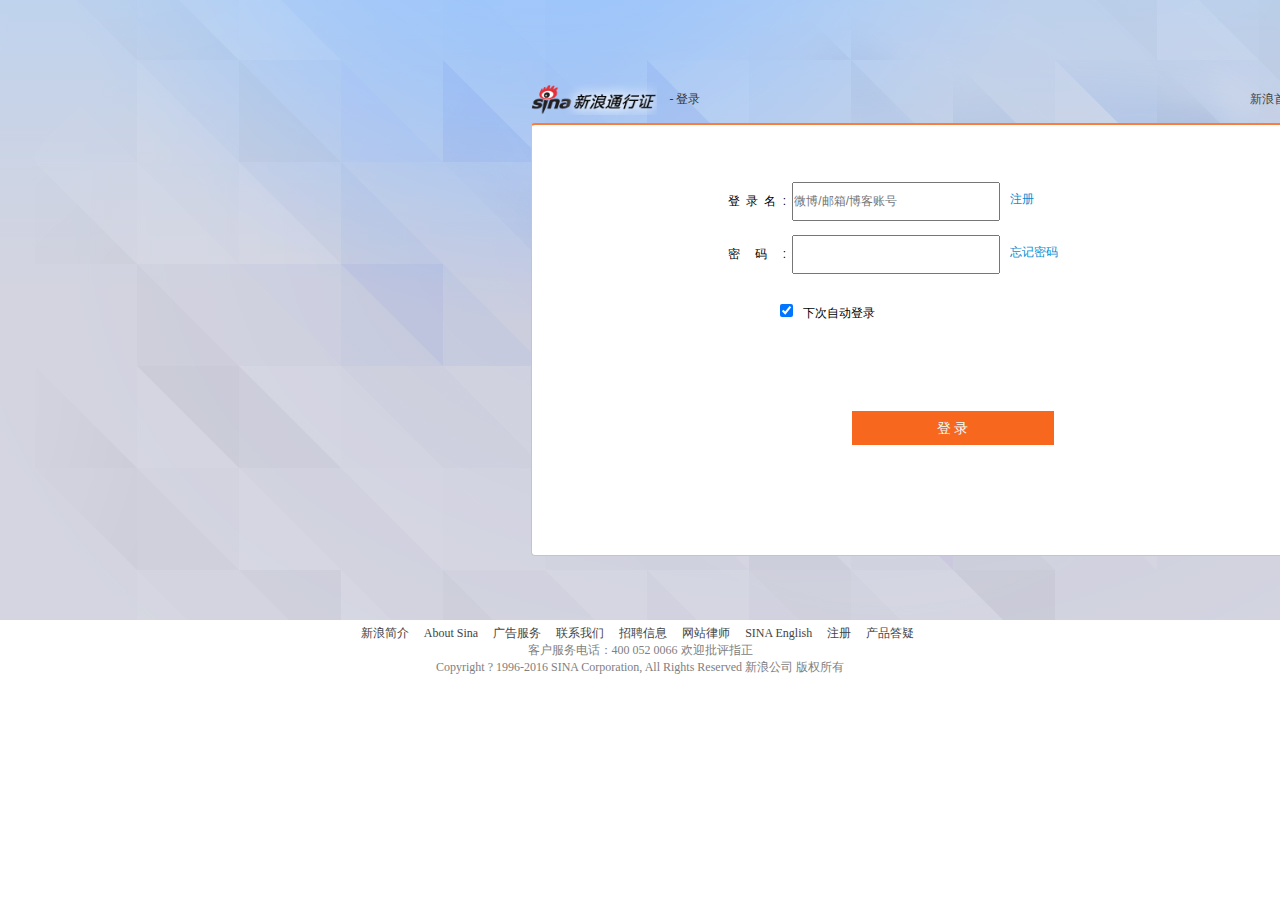
<file: register.html>
<!DOCTYPE html>
<html lang="en">
<head>
    <meta charset="UTF-8">
    <meta http-equiv="X-UA-Compatible" content="IE=edge">
    <meta name="viewport" content="width=device-width, initial-scale=1.0">
    <title>注册</title>
    <link rel="stylesheet" href="css/resigter.css">
</head>
<body>
    <div class="register_bigbox">
        <div class="header_box">
            <div class="register_main_boxs">
                <div class="header_top">
                    <div class="header_top_left">
                        <img src="img/register/wb-logo.png" alt="">
                        <p>- 登录</p>
                    </div>                 
                    <div class="header_top_right">
                        <a href="">新浪首页</a>
                        <span>|</span>
                        <a href="">帮助</a>
                    </div>
                </div>
                <div class="bewtten_box">
                    <div class="bewtten_table_boxs">
                        <ul>
                            <li>
                                <p><label for="">登录名:</label>
                                <input type="text" placeholder="微博/邮箱/博客账号" class="input_one" id="name"></p>
                                <a href="" class="zzz">注册</a>
                                <span id="span_name" class="span_name">
                                    <i></i>
                                    <em>请输入登录名</em>
                                </span>
                            </li>
                            <li> <p><label for="">密码:</label>
                                <input type="text" class="input_one" id="password"></p> 
                                <a href="" class="www">忘记密码</a>
                                <span id="span_passwd" class="span_passwd">
                                    <i></i>
                                    <em>请输入密码</em>
                                </span></li>
                                
                        </ul>
                        <br>
                        <p class="sign_au"><input type="checkbox" checked>下次自动登录</p>
                    </div>
                    <div class="btn_mod">
                        <input style="width:202px;" type="submit" tabindex="5" class="W_btn_a btn_34px" value="登 录">
                    </div>
                </div>
            </div>
            
        </div>
        <div class="footer_box">
                <ul>
                    <li><a href="">新浪简介</a></li>
                    <li><a href="">About Sina</a></li>
                    <li><a href="">广告服务</a></li>
                    <li><a href="">联系我们</a></li>
                    <li><a href="">招聘信息</a></li>
                    <li><a href="">网站律师</a></li>
                    <li><a href="">SINA English</a></li>
                    <li><a href="">注册</a></li>
                    <li><a href="">产品答疑</a></li>
                </ul>
                   <p class="footer_txt1"><a href=""> 客户服务电话：400 052 0066 欢迎批评指正</a></p> 
                <p class="footer_txt1">Copyright ? 1996-2016 SINA Corporation, All Rights Reserved 新浪公司 版权所有</p>
        </div>
       
    </div>
    <script src="js/register.js"></script>
</body>
</html>
</file>
<file: css/style.css>
* {
    margin: 0px;
    padding: 0px;
    list-style: none;
    text-decoration: none;
}

.header {
    height: 753px;
    background: url(../img/x01.jpg);

}

.www {
    height: 753px;
    width: 1403px;
    margin-left: auto;
    margin-right: auto;

}

/* 添加一个改变选到样式的css */
.curee_back {
    background: orange;
    border-radius: 18px;
    /* padding: 12px; */
}

.nav {
    height: 60px;
    width: 1402px;
    margin-left: auto;
    margin-right: auto;
    /* background: red; */
}

.nav img {
    width: 123px;
    height: 39px;
}

.nav h1 {
    float: left;
    margin-top: 9px;
}

.nav a {
    text-decoration: none;
}

.ttt a {
    display: block;
    width: 55px;
    float: left;
    text-align: center;
    font-size: 16px;
    color: white;
    padding: 7px 8px;
}


.rowrr {
    opacity: 0.6;
    background: url(../img/jiantou2.png) no-repeat;
    position: absolute;
    top: 19px;
    right: 8px;
    width: 9px;
    height: 5px;
    transition: transform .5s;
}

.ttt li:hover .rowrr {
    transform: rotate(180deg)
}


/* 导航栏分类的下拉列表 */

/* 隐藏 */
.ttt div {
    display: none;

}




.ttt .ttt_fl {
    position: absolute;
    left: -99px;
    top: 37px;
    height: 357px;
    width: 266px;
    background: white;
    border-radius: 15px;
    min-height: 100%;
    border-top: 2px solid #f80;
    border-radius: 8px 6px;
    z-index: 2;
    
}

.xial_arrow{
    position: absolute;
    top: -7px;
    left: 50%;
    width: 14px;
    height: 7px;
    margin-left: -7px;
    background: url(../img/liveph/xial_arrow.png);
}

.ttt .ttt_fl dl{
    margin: 0 -5px 10px 0;
    font-size: 14px;
    color: #333;
}


.ttt_fl dt {
    /* margin-top: 21px;
    margin-left: 14px; */
    margin-bottom: 5px;
    margin-left: 7px;
    color: #333;
    font-weight: 700;
    font-size: 14px;
}

.ttt_fl dd{
    float: left;
    margin: 0 5px 5px 0;
    display: block;
    width: 78px;
    height: 22px;
    border: 1px solid #e3e7e8;
    text-align: center;
    line-height: 22px;
    border-radius: 11px;
    text-decoration: none;
    color: #333;
    font-size: 12px;
    border-radius: 20px;
    white-space: nowrap;
    word-wrap: normal;
    overflow: hidden;
    -ms-text-overflow: ellipsis;
    -o-text-overflow: ellipsis;
    text-overflow: ellipsis;
}


.ttt li {
    margin-left: 1px;
    position: relative;
    float: left;
    margin-top: 9px;
}

.ttt_fl:nth-child(1) dd {
    margin: 0 10px 10px 5px
}

/* 热门分类 */
.ttt_fl dl {
    overflow: hidden;
    /* background: orange; */
}



.ttt_fl p a {
    color: black;
    margin-top: 12px;
    display: block;
    width: 240px;
    background: #f1f2f4;
    border-radius: 15px;
}

/* 导航栏赛事的下拉列表 */

.ttt_math {
    width: 281px;
    height: 462 px; 
    background: #fff;
    position: absolute;
    left: -107px;
    top: 37px;
    border-top: 2px solid #f80;
    border-radius: 8px 6px;
    z-index: 2;
}

.ttt_math dt {
    margin-top: 15px;
    padding-left: 14px;
}

.ttt_math dd {
    margin-top: 17px;
    font-size: 12px;
    color: black;
    margin-left: 28px;
    display: flex;
    justify-content: space-between;
}

.ttt_math dd a {
    color: white;
    font-size: 12px;
    float: right;
    display: block;
    height: 20px;
    width: 45px;
    background: #62b5f7;
    border-radius: 15px;
    line-height: 20px;
    margin-right: 16px;
    padding: 0px;

}

/* 导航栏视频的下拉列表 */
.ttt_vodio {
    height: 177px;
    width: 280px;
    position: absolute;
    left: -104px;
    top: 37px;
    background: #fff;
    border-top: 2px solid #f80;
    border-radius: 8px 6px;
    z-index: 2;
}

.ttt_vodio dd {
    margin-top: 25px;
    margin-left: 16px;
    color: black;
    font-size: 13px;
}

.ttt_vodio dt {
    margin-top: 21px;
    margin-left: 14px;
}

/* 导航栏网游的下拉列表 */
.nav_ttt_game {
    position: absolute;
    left: -92px;
    top: 37px;
    background: #fff;
    border-top: 2px solid #f80;
    border-radius: 8px 6px;
    height: 166px;
    width: 251px;
    z-index: 2;
}

.nav_ttt_game img {
    height: 46px;
    width: 46px;
    /* 文字跟图片对齐 */
    vertical-align: middle;
    border-radius: 15px;
}


.nav_ttt_game a {
    float: right;
    height: 26px;
    width: 70px;
    margin-right: 15px;
    border-radius: 15px;
    line-height: 26px;
    border: 1px solid #999;
    font-size: 15px;
    margin-top: 7px;
    padding: 0;
    color: #333;

}

.nav_ttt_game dt {
    margin-top: 15px;
    margin-left: 15px;
}

.nav_ttt_game dd {
    margin-top: 17px;
    margin-left: 17px;
}

.ttt li div ul {
    display: none;
}


/* 云游戏下拉列表 */
.nav_ttt_ganmetop2 {
    height: 444px;
    width: 266px;
    background: #fff;
    position: absolute;
    left: -97px;
    top: 37px;
    border-top: 2px solid #f80;
    border-radius: 8px 6px;
    z-index: 2;
}

.nav_ttt_ganmetop2 dt {
    margin-top: 10px;
    margin-left: 10px;
    font-size: 15px;
}

.nav_ganmetop_ul1 dd {
    height: 89px;
    width: 250;
    margin-top: 10px;
    margin-right: 10px;
    margin-left: 10px;
    overflow: hidden;
    display: flex;
    justify-content: space-between;
}

.nav_ganmetop_ul1 img {
    height: 89px;
    width: 126px;
    float: left;
}

.nav_ganmetop_ul1 span {
    color: gray;
    font-size: 12px;
    /* margin-left: 10px; */
}

.nav_ganmetop_ul1 h4 {
    margin-top: 20px;
    font-size: 14px;
    padding-left: 10px;
}

.nav_ganmetop_ul2 {
    overflow: hidden;
}


.nav_ganmetop_ul2 dd {
    margin-top: 10px;
    margin-left: 24px;
    float: left;
    /* width: 77px; */
}

.nav_ganmetop_ul2 dd img {
    width: 56px;
    height: 78px;
}

.nav_ganmetop_ul2 p {
    font-size: 13px;
}

.nav_gametop2_txt {
    margin-top: 10px;
    height: 40px;
    text-align: center;
    background: white;
    border-radius: 14px;
}

.nav_gametop2_txt a {
    display: inline;
    color: #6da3f7;
    float: none;
    line-height: 39px;
    font-size: 12px;
}

.nav_gametop2_txt span {
    color: #d7d7d7;
}


.ttt a:hover {
    background: orange;
    border-radius: 18px;
}

/* 导航栏中间部分 */
.nav_input_bpx {
    display: block;
    float: left;
    position: relative;
    margin: 13px 0 0 20px;
}

.inpubbb {
    position: absolute;
    right: 0;
    top: 0;
    height: 34px;
    width: 40px;
    cursor: pointer;
    border: 0;
    outline: 0;
    background: hsla(0, 0%, 100%, 0);
}

.inputtt {
    width: 188px;
    height: 20px;
    line-height: 20px;
    padding: 6px 40px 6px 12px;
    border: 1px solid transparent;
    outline: 0;
    border-radius: 17px;
    font-size: 12px;
    box-sizing: content-box;
    background-position: 212px 50%;
    background-repeat: no-repeat;
    color: #eee;
    background-image: url(../img/fangdajin.png);
    background-color: hsla(0, 0%, 100%, .3);
    filter: progid:DXImageTransform.Microsoft.Gradient(GradientType=0, StartColorStr="#4DFFFFFF", EndColorStr="#4DFFFFFF");
    zoom: 1;
    border-color: transparent;
    box-shadow: 0 0 5px 2px rgb(1 1 1 / 6%);
}



/* 导航栏右侧部分 */

.yyyy {
    float: right;
}

.yyyy li {
    float: left;
    /* display: inline-flex;
    flex-direction: column; */
    margin-top: 10px;
    margin-left: 13px;
    transition: all 0.2s ease-out;
    position: relative;

}

.yyyy li>a {
    text-align: center;
    font-size: 12px;
    /* padding-right:20px; */
    margin-right: 20px;
    /* line-height: 60px; */
    color: #979b9b;
    display: inline-flex;
    flex-direction: column;
    transition: all 0.2s ease-out;
}

.yyyy li:hover .yyyy a {
    color: white;
}

.nav_a_color {
    color: #fff;
    display: inline-block;
    white-space: nowrap;
    margin-top: 0px;
    cursor: pointer;
}

.xzai {
    display: none;
    position: absolute;
    top: 100%;
    right: -186px;
    border-top: 2px solid #f80;
    border-radius: 8px 6px;
    z-index: 3;
}

.xzai_box1 {
    position: relative;
    background-color: #fff;
    border-top: 2px solid #f80;
    box-shadow: 0 3px 8px 2px rgb(1 1 1 / 20%);
    border-radius: 8px 6px;
    color: #333;
}

.xzai_box2 {
    position: relative;
    width: 436px;
}

.boss_box {
    display: flex;
    align-items: center;
    justify-content: space-between;
    padding: 10px 20px 0;
}



.boss_box_bigbox {
    display: inline-flex;
    flex-direction: column;
    align-items: center;
    text-decoration: none;
    padding-right: 20px;
    border-right: 1px solid #e5e5e5;
}

.boss_box_l1 {
    color: #555;
    font-weight: bold;
    white-space: nowrap;
    font-size: 12px;
}

.boss_box_l2 {
    color: #666;
    white-space: nowrap;
    font-size: 12px;
}

.boss_box_l3 {
    display: inline-flex;
    align-items: center;
    justify-content: center;
    width: 108px;
    height: 108px;
    margin-top: 3px;
    background: url(../img/xzai1.png) no-repeat;
    background-size: cover;
}

.boss_box_l4 {
    display: inline-block;
    width: 100px;
    height: 100px;
    background: url(../img/xzai2.png) no-repeat;
    background-size: cover;
}

.boss_box_l5 {
    color: #999;
    white-space: nowrap;
    margin-top: 3px;
    font-size: 12px;
}


.boss_box_bigbox2 {
    display: inline-flex;
    flex-direction: column;
    align-items: center;
    text-decoration: none;
}


.boss_bigbox2_b3 {
    display: inline-block;
    width: 108px;
    height: 108px;
    background: url(../img/xzai3.png) no-repeat;
    background-size: cover;
}

.boss_bigbox2_b4 {
    color: #999;
    white-space: nowrap;
    font-size: 12px;
}

.boss_box_bigbox3 {
    display: inline-flex;
    flex-direction: column;
    align-items: center;
    text-decoration: none;
}

/* 连接下载的小箭头 */
.min_arrow {
    position: absolute;
    top: -7px;
    left: 50%;
    width: 14px;
    height: 7px;
    margin-left: -7px;
    background: url(../img/xzai6.png) no-repeat;
    left: 50%;
}


.boss_bigbox3_b3 {
    display: inline-block;
    width: 108px;
    height: 108px;
    background: url(../img/xzai4.png) no-repeat;
    background-size: cover;
}

.xzai_bottom_list {
    display: flex;
    align-items: center;
    height: 38px;
    padding-left: 20px;
    background-color: #f4f4f4;
    text-decoration: none;
}

.xzai_bottom_minlist1 {
    display: inline-block;
    width: 19px;
    height: 16px;
    background: url(../img/xzai5.png) no-repeat;
    background-size: cover;
    font-style: normal;
}


.xzai_bottom_minlist3 {
    margin-left: 5px;
    color: #999;
    white-space: nowrap;
    font-size: 12px;
}


.xzai_box2_bottom {
    margin-top: 8px;
}

/* 订阅下拉列表 */

.my_dingyue {
    height: 338px;
    width: 267px;
    background: white;
    z-index: 3;
    border-top: 2px solid #f80;
    border-radius: 8px 6px;
    position: absolute;
    right: -126px;
    top: 105%;
    /* overflow: auto; */
    display: none;

}

.my_dingyue>p {
    font-size: 12px;
    color: #666;
    margin-left: 10px;
    margin-bottom: 10px;
    padding: 5px;

}

.my_dingyue>p span {
    color: orange;
}

.dd_txx {
    height: 50px;
    width: 50px;
    float: left;
    margin: 0 8px;
    position: relative;
}

.dd_txx img {
    height: 50px;
    width: 50px;
    border-radius: 50%;
}

.my_dy_con dd h5 {

    color: #666;
    font-size: 12px;
}

.my_dy_con {
    display: flex;
    /* justify-items: center; */
    flex-direction: column;
}

.my_dy_con dd {
    margin-bottom: 10px;
}

.my_dy_con dd p {
    color: #999;
    font-size: 12px;
    margin-top: 5px;
}

.max_dingyue {
    width: 100%;
    height: 30px;
    background: #9999;
    margin-top: 23px;
    border-radius: 15px;
    display: flex;
    justify-content: center;

}

.max_dingyue a {
    text-decoration: none;
    font-size: 12px;
    line-height: 30px;
    color: #4f4f4f;
}

.my_d_arrow {
    position: absolute;
    top: -6px;
    left: 50%;
    width: 14px;
    height: 7px;
    margin-left: -7px;
    background: url(../img/xzai6.png) no-repeat;
    left: 41%;
}


/* 历史下拉框 */
.history {
    height: 307px;
    width: 302px;
    background: #f4f5f8;
    z-index: 3;
    border-top: 2px solid #f80;
    border-radius: 8px 6px;
    position: absolute;
    right: -117px;  
    top: 101%;
    /* overflow: auto; */
    display: none;
}




/* 箭头 */
.my_h_arrow {
    position: absolute;
    top: -6px;
    left: 50%;
    width: 14px;
    height: 7px;
    margin-left: -7px;
    background: url(../img/xzai6.png) no-repeat;
}

.history dd {
    height: 30px;
    width: 251px;
    position: relative;
    margin-left: 15px;

}

.history_txt {
    display: flex;
    justify-content: space-between;
    /* align-items: center; */
}

.history dt {
    margin-top: 10px;
    margin-left: 40px;
    font-size: 12px;
    color: #555;
}

.history_txt p {
    margin-top: 12px;
    margin-left: 60px;
    margin-bottom: 10px;
    color: #777;
    font-size: 12px;
}

.history_txt span {
    margin-top: 13px;
    margin-right: 14px;
    margin-bottom: 6px;
    color: #777;
    font-size: 12px;
}

.bofang_h {
    position: absolute;
    right: 1px;
    bottom: 3px;
    width: 20px;
    font-size: 12px;
    height: 20px;
    line-height: 18px;
    padding-left: 0;
    color: #fff;
    border-radius: 10px;
    background: #f80;
    overflow: hidden;
    top: 42%;
    left: 36px;
}

.small_bofang {
    display: inline-block;
    height: 18px;
    width: 18px;
    background: url(../img/smallbafang.png);
    background-size: cover;
    position: absolute;
    top: 42%;
    left: 36px;
}

.history_list2 {
    margin-top: 17px;
}

.more_h {
    margin-top: 2px;
    margin-left: 38px;
    width: 84%;
}

.nav_logo_right {
    display: inline-block;
    width: 26px;
    height: 26px;
    background: url(../img/nav_right1.png);
    background-size: cover;
    background-repeat: no-repeat;
}

.nav_logo_right1 {
    display: inline-block;
    width: 26px;
    height: 26px;
    background: url(../img/nav_right2.png);
    background-size: cover;
    background-repeat: no-repeat;
}

.nav_logo_right2 {
    display: inline-block;
    width: 26px;
    height: 26px;
    background: url(../img/nav_right3.png);
    background-size: cover;
    background-repeat: no-repeat;
}

.nav_logo_right3 {
    display: inline-block;
    width: 26px;
    height: 26px;
    background: url(../img/nav_right4.png);
    background-size: cover;
    background-repeat: no-repeat;
}

.nav_logo_right4 {
    display: inline-block;
    width: 26px;
    height: 26px;
    background: url(../img/nav_right5.png);
    background-size: cover;
    background-repeat: no-repeat;
}

.nav_logo_right5 {
    display: inline-block;
    width: 26px;
    height: 26px;
    background: url(../img/login_my.jpg);
    background-size: cover;
    background-repeat: no-repeat;
    border-radius: 50%;
}


.photo {
    height: 673px;
    width: 1200px;
    /* background: orange; */
    float: left;
    position: relative;
}

.photo img {
    padding-top: 10px;
    width: 1200px;
    height: 673px;
}


.sow video{
    display: block;
    height: 673px;
    width: 1200px;
}

.show1 {
    height: 663px;
    width: 190px;
    float: right;
    margin-top: 10px
}

.show1 img {
    width: 189px;
    height: 103px;
    border-radius: 6px;
}

.show1 li {
    margin-bottom: 3px;
}

.show1 ul {
    margin-top: 7px;
}


/* 展示选项卡 */

.sow .curee {
    z-index: 1;
}

/* 设置点击高亮 */
.show1 .curee {
    opacity: 5;
    background: white;
}

/* 将全部展示的视频定位到盒子里 */
.sow div:nth-child(1) {
    position: absolute;
    top: 0;
    left: 0;
}

.sow div:nth-child(2) {
    position: absolute;
    top: 0;
    left: 0;
}

.sow div:nth-child(3) {
    position: absolute;
    top: 0;
    left: 0;
}

.sow div:nth-child(4) {
    position: absolute;
    top: 0;
    left: 0;
}

.sow div:nth-child(5) {
    position: absolute;
    top: 0;
    left: 0;
}

.sow div:nth-child(6) {
    position: absolute;
    top: 0;
    left: 0;
}





.text {
    height: 739px;
    width: 1403px;
}

.text {
    width: 1403px;
    margin-left: auto;
    margin-right: auto;
}

.big {
    width: 1403px;
    /* background: lime; */
    overflow: hidden;
}

.big .text_bq_bq {
    margin-left: 13px;
}

/* 播放按钮动画 */

.sssp li {
    position: relative;
}

.bafang {
    position: absolute;
    margin: -27px 0 0 -27px;
    left: 50%;
    top: 50%;
    width: 54px;
    height: 54px;
    opacity: 0;
    filter: alpha(opacity=0);
    background: url(../img/bfang2.png) no-repeat 50%;
    transform: scale(1.5);
    transition: all .25s ease-out;
    cursor: pointer;
}


.sssp li:hover .bafang {
    opacity: 1;
    width: 54px;
    height: 54px;
    transform: scale(1)
}

.text1 {

    height: 155px;
    width: 695px;
    float: left;
    margin-top: 20px;
    /* margin-left: 20px; */
}

.text1 h4 {
    float: left;
    /* margin-top: 15px; */
}

.text1 li {
    float: left;

    margin-left: 2px;
    /* list-style:disc; */
    margin-right: 5px;
    padding-top: 5px;
}

.text li a {
    text-decoration: dashed;
    font-size: 13px;
    transition: color 0.2s;
    color: #666;

}

/* 鼠标移入变色 */
.text a:hover {
    color: orange;
}

.text1 ul {
    float: left;
}

/* 到后面要改成视频格式的 */
.text1 h4 img {
    height: 26px;
    width: 26px;
    vertical-align: middle;
}

.zzz img {
    height: 126px;
    width: 224px;
    border-radius: 6px;
}




/* 赛事阶段第二个小标签 */

.text2 {

    height: 155px;
    width: 688px;
    float: left;
    margin-top: 20px;
    margin-left: 20px;
}

.text2 h4 {
    float: left;
    /* margin-top: 15px; */
}

.text2 li {
    float: left;
    margin-left: 0px;
    /* list-style:disc; */
    margin-right: 5px;
    padding-top: 5px;
}

.text2 ul {
    float: left;
}

.text2 h4 img {
    height: 26px;
    width: 26px;
    vertical-align: middle;
}

/* 赛事阶段第三个小标签 */

.text3 {

    height: 155px;
    width: 695px;
    float: left;
    margin-top: 10px;
    /* margin-left: 10px; */
}

.text3 h4 {
    float: left;
    /* margin-top: 15px; */
}

.text3 li {
    float: left;
    margin-left: 2px;
    /* list-style:disc; */
    margin-right: 5px;
    padding-top: 5px;
}

.text3 ul {
    float: left;
}

.text3 h4 img {
    height: 26px;
    width: 26px;
    vertical-align: middle;
}

/* 赛事阶段第四个小标签 */

.text4 {

    height: 155px;
    width: 688px;
    float: left;
    margin-top: 10px;
    margin-left: 20px;
}

.text4 h4 {
    float: left;
    /* margin-top: 15px; */
}

.text4 li {
    float: left;
    margin-left: 0px;
    /* list-style:disc; */
    margin-right: 5px;
    padding-top: 5px;
    /* border-radius: 15px; */
}

.text4 ul {
    float: left;
}

.text4 h4 img {
    height: 26px;
    width: 26px;
    vertical-align: middle;
}

.math {
    height: 331px;
    overflow: hidden;
    width: 1402px;
    /* background: blue; */
    margin-left: auto;
    margin-right: auto;
    margin-top: 30px;
    overflow: hidden;
}

.math_luanbo {
    width: 443px;
    float: left;
    margin-right: 10px;
    overflow: hidden;
    position: relative;
}

.math_luanbo img {
    border-radius: 15px;
    height: 320px;
    width: 429px;
}

.math_lunbo_box {
    width: 5000px;
}

.math_lunbo_box li {
    width: 443px;
    height: 331px;
    float: left;
}


/* 轮播小圆点 */
.math_lunbo_list li {
    display: block;
    position: absolute;
    left: 146px;
    bottom: 30px;
    height: 10px;
    width: 10px;
    border-radius: 50%;
    background: white;
    /* float: left; */
    cursor: pointer;
}

.math_lunbo_list li:nth-child(2) {
    display: block;
    position: absolute;
    left: 166px;
    bottom: 30px;
    height: 10px;
    width: 10px;
    border-radius: 50%;
    background: white;
    /* float: left; */
}

.math_lunbo_list li:nth-child(3) {
    display: block;
    position: absolute;
    left: 186px;
    bottom: 30px;
    height: 10px;
    width: 10px;
    border-radius: 50%;
    background: white;
    /* float: left; */
}

.math_lunbo_list li:nth-child(4) {
    display: block;
    position: absolute;
    left: 206px;
    bottom: 30px;
    height: 10px;
    width: 10px;
    border-radius: 50%;
    background: white;
    /* float: left; */
}

.math_lunbo_list li:nth-child(5) {
    display: block;
    position: absolute;
    left: 226px;
    bottom: 30px;
    height: 10px;
    width: 10px;
    border-radius: 50%;
    background: white;
    /* float: left; */
}

.math_lunbo_list li:nth-child(6) {
    display: block;
    position: absolute;
    left: 246px;
    bottom: 30px;
    height: 10px;
    width: 10px;
    border-radius: 50%;
    background: white;
    /* float: left; */
}

.curll {
    background-color: orange !important;
}


.jian_left {
    position: absolute;
    top: 51%;
    margin-top: -35px;
    display: none;
    left: 0;
    width: 33px;
    height: 70px;
    background: rgba(51, 51, 51, .8);
    border-radius: 70px 0 0 70px;
    transform: rotate(180deg);
    transition: all o0.2s;


}

.math_luanbo:hover .jian_left {
    display: block;

}

.jian_left:hover {
    background: orange;
}

#left {
    display: inline-block;
    background: url(../img/zuo.png);
    background-size: cover;
    position: absolute;
    left: 16px;
    top: 37%;
    width: 11px;
    height: 21px;

}

.jian_right {
    position: absolute;
    top: 50%;
    margin-top: -35px;
    display: none;
    right: 14px;
    width: 33px;
    height: 70px;
    background: rgba(51, 51, 51, .8);
    border-radius: 70px 0 0 70px;
    transition: all o0.2s;
}

#right {
    display: inline-block;
    background: url(../img/zuo.png);
    position: absolute;

    /* transform: rotate(180deg); */

    left: 50%;
    top: 50%;
    margin-top: -10px;
    width: 11px;
    height: 21px;
}

.math_luanbo:hover .jian_right {
    display: block;

}

.jian_right:hover {
    background: orange;
}



.math_textk {
    width: 167px;
    float: left;

}

.math_textk li {

    transition: opacity 0.2s;
}

.math_textk li:hover {
    opacity: 0.8;
}

.math_textk li img {
    border-radius: 15px;
}

.math_jiemu {
    height: 330px;
    width: 406px;
    float: left;
    margin-left: 18px;
    background-color: #fff;
    border-radius: 15px;
    position: relative;
}

.math_jiemu h3 {
    text-align: center;
    color: orange;
    margin-top: 20px;
    /* position: relative; */
}

.math_jiemu_tetx1{
    overflow: hidden;
}

.math_jiemu_tetx1 span {
    float: right;
    margin-right: 20px;
    color: #999;
}

.math_jiemu_tetx1 li {
    margin-top: 10px;
}

.math_jiemu_tetx1 li a {
    font-size: 13px;
    margin-left: 10px;
    display: block;
    color: #333;
    float: left;
    width: 265px;
    height: 32px;
    white-space: nowrap;
    word-wrap: normal;
    overflow: hidden;
    text-overflow: ellipsis;
    text-align: left;
}

.math_jiemu_tetx2 {
    /* float: left; */
    overflow: hidden;
}

.math_jiemu_tetx2 li {
    float: left;
    background: #f4f5f8;
    border-radius: 15px;
    margin-left: 15px;
    margin-top: 5px;
    padding: 3px;
   
}

.math_jiemu_tetx2 li  a{
    font-size: 12px;
}

.math_jiemu p {
    position: absolute;
    left: 373px;
    top: 0px;
}

.math_jiemu_ygao {
    height: 330px;
    width: 344px;
    /* background: orange; */
    background-color: #fff;
    margin-right: 2px;
    float: right;
    border-radius: 15px;
    /* 产生滑轮 */
    overflow: auto;
}

.math_jiemu_ygao h2 {
    margin: 16px 18px;
    font-size: 18px;
    line-height: 26px;
    color: #333;
}

.math_monitor {
    margin-top: -10px;
}

.math_jiemu_title span {
    background: url(../img/x06.png);
    display: block;
    height: 26px;
    width: 26px;
    margin-right: 5px;
    float: left;
}

.math_monitor {
    margin-top: -16px;
}

.math_jiemu_ygao dd {
    align-items: center;
    margin: 15px 10px -2px 39px;
    cursor: pointer;
    float: left;
    font-size: 14px;
    /* 字体超出省略号 */
    /* text-overflow: ellipsis;
    overflow: hidden;
    white-space: nowrap; */
    position: relative;
}

.math_jiemu_ygao p {
    color: #7dd1fc;
    display: block;
    float: left;
    margin-right: 12px;
    margin-left: 19px;
}

.math_jiemu_ygao dd:hover p {
    color: orange;
}


/* 鼠标移入图片显示 */
.title_img {
    box-sizing: border-box;
    overflow: hidden;
    display: none;
}

.math_mmm {
    display: inline-block;
}

.title_img_ttt12 {
    float: left;
    width: 217px;
    height: 100%;
    overflow: hidden;
    background: #f4f4f4;
}

.title_img img {
    width: 100%;
    height: 100%;
    object-fit: cover;
    float: left;
}

.title_img_ttt {
    background: #58b7f9;
    float: left;
    position: relative;
    width: 69px;
    height: 77px;
    color: #fff;
    text-align: center;
    cursor: pointer;
    border-top-right-radius: 6px;
    border-bottom-right-radius: 6px;
    overflow: hidden;
}


.title_img_tttwtwo {
    margin-top: 18px;
    display: block;
    height: 44px;
    font-size: 12px;
    text-align: center;
    line-height: 76px;
    background: url(../img/math_jiemu_ygao-i8.png) no-repeat top;
}


/* 进度条 */
.jindu_inline {
    position: absolute;
    left: -9px;
    top: 0;
    content: "";
    width: 1px;
    height: 100%;
    background: #eee;
    z-index: 2;
}

.jindu_ddd {
    position: absolute;
    left: -13px;
    top: 12px;
    content: "";
    width: 9px;
    height: 9px;
    background: url(../img/math_jiemu_ygao-i7.png);
    z-index: 2;
}


/* 第四部分，标签分类 */

.background_classify {
    height: 566px;
    background: url(../img/background-classify.jpg);
    overflow: hidden;
}

.classify {
    height: 478px;
    width: 1402px;
    margin: 0 auto;
    margin-top: 45px;
}

.classify a {
    text-decoration: none;
}

.classify_left {
    width: 1047px;
    float: left;
    height: 44px;
}

.classify_left_write img {
    height: 29px;
    width: 27px;
    float: left;

}

.classify_left_write h2 {
    float: left;
}



.classify_left_write .bianhua2 {
    margin-left: 10px;
    /* 文本两端对齐 */
    /* text-align:justify;
    text-justify: distribute-all-lines;
    text-align-last: justify; */
    vertical-align: middle;
    color: #f2ffff;
    font-size: 24px;
    transition: color 0.2s ease-out;
}

/* .bianhua3{
    transition: color 0.2s ease-out;
} */

.bianhua2:hover {
    color: #ff9600;
}

.bianhua3:hover {
    color: #ff9600;
}

.classify_left_txt {
    height: 44px;
}

.classify_left_txt li {
    float: left;
    margin-top: 9px;
}

.classify_left_txt a {
    font-size: 13px;
    color: black;
    border: 1px solid #d6dcdf;
    border-radius: 15px;
    margin: 0 10px 0px 7px;
    padding: 5px 17px;
    background: #d6dcdf;

}

.bianhua a {
    transition: all 0.2s ease-out;
}

.bianhua a:hover {
    background-color: #f4f5f8;
    color: #ff9600;
}

.classify_left_txt_right {
    float: right;

    margin-top: 10px;
    color: #87b6d1;
    font-size: 13px;
}

.classify_left_txt_right span {
    display: flex;
    justify-content: space-between;
}

.classify_left_txt_right p {
    color: #ff9600;
    padding: 0px 5px;
}

.classify_left_txt_right a {
    border: none;
    color: #87b6d1;
    font-size: 13px;
    margin: 0px 0px;
    padding: 0px 0px;
    margin-left: 10px;
    background: none;
}

.classify_ph {
    height: 420px;
    width: 1047px;
    float: left;
}


.classify_ph ul {
    display: flex;
    justify-content: space-between;
    margin-bottom: 17px;

}

.classify_ph li {
    height: 198px;
    width: 160px;
    border: 1px solid #ffffff;
    border-radius: 15px;
    text-align: center;
    background: white;
    cursor: pointer;
}

.classify_ph li:hover p {
    color: #ff9600;
}

.classify_ph li img {
    height: 110px;
    width: 110px;
}

.classify_ph p {
    margin: 20px 0 10px 0px;
}

.classify_ph span {
    color: #b3d7ff;
}


/* 第三部分，右边盒子 */
.classify_right {
    height: 473px;
    width: 337px;
    /* background: #ffffff; */
    margin-left: 18px;
    float: right;
    border-radius: 15px;
    margin: 0 3px 0px 10px;
}

.classify_right_txt {
    /* float: right; */
    width: 337px;
    height: 44px;
    position: relative;
}

.classify_right_txt h2 a,
.classify_right_txt h2 {
    margin-top: 5px;
    color: #fffffa;
}

.classify_right_txt h2 a {
    margin-left: 13px
}

.classify_right_txt span {
    display: block;
    height: 32px;
    width: 32px;
    background: url(../img/MS_logo.png);
    background-size: cover;
    float: left;
}

.classify_right_txt a {
    text-decoration: none;
}

.classify_right_txt>a {
    color: #a9b4cd;
    position: absolute;
    right: 2px;
    top: 10px;
}

.classify_right_pht {
    height: 415px;
    width: 337px;
    background: white;
    margin-top: -4px;
    border-radius: 15px;
    /* 多出部分变成滚动条 */
    overflow: auto;
}

.classify_right_pht a {
    display: flex;
    /* justify-content: space-between; */
    text-decoration: none;

}

.classify_right_pht li {
    height: 80px;
    width: 319px;
    /* vertical-align:middle; */
}

.classify_right_pic {
    position: relative;
}

.classify_right_pic img {
    height: 64px;
    width: 64px;
    border-radius: 50%;
}

.bofang {
    position: absolute;
    right: 1px;
    bottom: 3px;
    width: 20px;
    font-size: 12px;
    height: 20px;
    line-height: 18px;
    padding-left: 0;
    color: #fff;
    border-radius: 10px;
    background: #f80;
    overflow: hidden;
}

.bofang_main {
    padding: 0 7px;
    background: url(../img/bofang.png);
    margin-left: 1px;
    animation: isLiving 0.6s steps(6) infinite;
}

/* 播放动画 */
@keyframes isLiving {
    0% {
        background-position: 0px 0px;
        /* transform: translate(0px,0px); */
    }

    100% {
        background-position: -100px 0px;

    }
}

.classify_right_text {
    height: 64px;
}

.classify_right_text h3 {
    line-height: 20px;
    color: #333;
    font-size: 15px;
    max-width: 12em;
    word-wrap: normal;
    white-space: nowrap;
    overflow: hidden;
    text-overflow: ellipsis;
}

.text_biography {
    margin-top: 4px;
    height: 36px;
    overflow: hidden;
    color: #999;
    font-size: 14px;
    line-height: 18px;
}


/* 主要直播 */
.main {
    /* height: 4082px; */
    width: 1402px;
    background-color: #f4f5f8;
    margin: 0 auto;
    overflow: hidden;

}

.main a {
    text-decoration: none;
}

.main1 {
    margin-top: 80px;
}

.aaa {
    overflow: hidden;
}

.aaa img {
    height: 32px;
    width: 32px;
    float: left;
    margin-right: 10px;
}

.aaa h2 {
    margin-top: 10px;
}

.aaa h2 a {
    font-size: 26px;
    color: #333;
    height: 33px;
    line-height: 33px;
    font-weight: 400;
    /* vertical-align: middle; */
    /* margin-top: -1px; */
}

.aaa {
    display: flex;
}

.aaa li {
    float: left;
    padding: 0 15px;
    border: 1px solid #e2e2e2;
    border-radius: 15px;
    background: #fff;
    /* float: left; */
    height: 26px;
    line-height: 26px;
    margin-right: 5px;
}

.aaa ul {
    margin-left: 18px;
    margin-top: 10px;
}

.bbb {
    height: 230px;
    width: 1402px;
    margin-top: 18px;
}

.bbb ul {
    overflow: hidden;
}

.bbb li {
    height: 215px;
    width: 264px;
    float: left;
    overflow: hidden;
    box-sizing: border-box;
    margin: 0 20px 30px 0;
    padding-bottom: 10px;
    font-size: 12px;
    background: #fff;
    border-radius: 6px;
    backface-visibility: hidden;
    transition: all 0.2s ease-out;
}

.bbb li:hover {
    box-shadow: 0 0 5px 4px #4444;
}


.bbb li:nth-child(5) {
    margin: 0 0px 30px 0;
}

.bbb a>img {
    height: 148px;
    width: 264px;
}

.bbb li>a {
    position: relative;
    display: block;
    overflow: hidden;
    width: 100%;
    height: 148px;
}

.plays {
    /* 设置动画的时候在放开 */
    opacity: 0;
    filter: alpha(opacity=0);
    position: absolute;
    top: 50%;
    left: 50%;
    width: 50px;
    height: 50px;
    margin: -25px 0 0 -25px;
    background: url(../img/bfang.png);
    transform: scale(2);
    backface-visibility: hidden;
    transition: all 0.2s ease-out;
}

.bbb_cccc li:hover .plays {
    opacity: 1;
    transform: scale(1.2)
}

.zuoshanj {
    position: absolute;
    display: block;
    top: 4px;
    left: 4px;
    height: 19px;
    padding: 0 5px;
    line-height: 19px;
    color: #fff;
    border-radius: 3px;
    cursor: pointer;
    background-color: rgba(0, 0, 0, 0.4);
}

.tag_right {
    position: absolute;
    top: 4px;
    right: 4px;
    cursor: pointer;
    float: right;
    display: block;
    margin-left: 5px;
    min-width: 46px;
    padding: 0 4px;
    height: 19px;
    line-height: 19px;
    color: #fff;
    border-radius: 3px;
    text-align: center;
    background: rgba(31, 105, 255, .8);
}


/* 添加一个盒子起到阴影的效果 */
.yinying {
    position: absolute;
    top: 0;
    left: 0;
    width: 100%;
    height: 100%;
    transition: all .3s ease-out;
    opacity: 0;
    background: #000;
    border-top-left-radius: 6px;
    border-top-right-radius: 6px;
}

.bbb_cccc li:hover .yinying {
    opacity: 0.5;
    background: #000;
}


#bbb_txt {
    display: block;
    overflow: hidden;
    height: 20px;
    margin-top: 8px;
    padding: 0 23px 0 8px;
    font-size: 14px;
    line-height: 20px;
    white-space: nowrap;
    text-overflow: ellipsis;
}

#bbb_txt:hover {
    color: #f80
}



.bbb_txt_span {
    display: block;
    position: relative;
    height: 23px;
    font-size: 12px;
    line-height: 24px;
    color: #999;
    /* transition: all 0.2s ease-out; */
}

/* .bbb_cccc li:hover .bbb_txt_span{
    box-shadow: 0 0 50px #4f4f4f;
} */

.avater {
    overflow: hidden;
    position: absolute;
    left: 7px;
    width: 100%;
    height: 24px;
    line-height: 24px;
    vertical-align: middle;
    display: flex;
}

.avater img {
    height: 24px;
    width: 24px;
    border-radius: 50%;
}

.avater p {
    margin-left: 5px;
}

.avater2 {
    float: right;
    display: flex;
    margin-right: 9px;
    margin-top: 4px;
}

.avater2 .redu_ph {
    display: block;
    background: url(../img/redu.png);
    background-size: cover;
    height: 16px;
    width: 14px;
}

.marggg {
    margin-top: 55px;
}



.footer {
    height: 472.77px;
    background-color: #fff;
    color: #7e7e7e;
    line-height: 20px;
    /* overflow: hidden; */
    /* text-align: center; */
    text-decoration: none;
}

.bigbox {
    height: 472.77px;
    width: 1402px;
    margin: 0 auto;
    margin-top: 43px;

}

.footer_bigbox {
    height: 208.77px;
    width: 1402px;
    display: flex;
    justify-content: space-between;
}

.footer_bigbox dd:hover {
    color: #f80;
}

.bigbox dt {
    font-size: 14px;
    overflow-x: hidden;
    margin-bottom: 10px;
    font-weight: 800;
}

.bigbox dd {
    font-size: 12px;
    color: gray;
    width: 115px;
    float: left;
    margin-bottom: 8px;
    transition: all 0.2s ease-out;
    cursor: pointer;
}

.footer_box1 {
    width: 230px;
    /* height: 130px; */
    display: flex;
    float: left;
    margin-top: 10px;
}

.footer_box2 {
    height: 198px;
    width: 170px;
    float: left;
    margin-left: 100px;
    margin-top: 10px;
}



.footer_box3 {
    height: 186px;
    width: 400px;
    /* display: flex; */
    float: left;
}

.footer_box3 a {
    transition: all 0.2s ease-out;
}

.footer_box3 a:hover {
    color: #f80;
}

.footer_box3 h2 {
    float: left;
    margin-bottom: 20px;
    font-size: 14px;
    font-weight: 800;
    margin-bottom: 13px;
    margin-top: 10px;
}

.footer_box3_photo {
    height: 158px;
    width: 132px;
    float: left;
}

.footer_box3_photo p {
    color: gray;
    text-align: center;
}

.footer_box3_photo img {
    height: 130px;
    width: 130px;
}


.footer_box3_text {
    height: 160px;
    width: 240px;
    float: right;
    /* display: flex; */
    margin-top: 50px;
}

.footer_box3_text a {
    float: left;
    width: 120px;
    height: 24px;
    line-height: 24px;
    margin-bottom: 10px;
    font-size: 12px;
    text-decoration: none;
    vertical-align: middle;
}

.footer_box3_text a i {
    display: block;
    width: 24px;
    height: 24px;
    float: left;
    margin-right: 5px;
}

.footer_box3_text span {
    display: block;
    float: left;
}

.footer_box3_ph1 {
    background: url(../img/footer_1.png) no-repeat;
}

.footer_box3_ph2 {
    background: url(../img/footer_2.png) repeat;
}

.footer_box3_ph3 {
    background: url(../img/footer_3.png) repeat;
}

.footer_box3_ph4 {
    background: url(../img/footer_4.png) repeat;
}

.footer_box3_ph5 {
    background: url(../img/footer_5.png) repeat;
}

.footer_box3_ph6 {
    background: url(../img/footer_6.png) repeat;
}

.footer_box3_ph7 {
    background: url(../img/footer_7.png) repeat;
}

.footer_box3_photo p {
    margin-top: 3px;
    white-space: nowrap;
    font-size: 12px;
}

.footer_box4 {
    height: 152px;
    width: 238px;
    float: left;
    /* background: #7e7e7e; */
}

.footer_box4 a {
    transition: all 0.2s ease-out;
}

.footer_box4 a:hover {
    color: #f80;
}

.footer_box4 h2 {
    margin-bottom: 20px;
    font-size: 14px;
    font-weight: 800;
    margin-bottom: 13px;
    margin-top: 10px;
}

.footer_box4logo {
    float: left;
}

.footer_box4 img {
    height: 94px;
    width: 94px;
}

.footer_box4 p {
    margin-top: 3px;
    white-space: nowrap;
    font-size: 12px;
}

.footer_box4ph {
    float: left;
}

.footer_boxtxt a {
    float: left;
    width: 120px;
    height: 24px;
    line-height: 24px;
    margin-bottom: 10px;
    font-size: 12px;
    text-decoration: none;
    vertical-align: middle;
}

.footer_boxtxt {
    overflow: hidden;
    height: 102px;
    width: 108px;
    float: left;
}

.footer_boxtxt a {
    margin-bottom: 10px;
    color: gray;
}

.footer_box4_ph {
    background: url(../img/footer_8.png);
    display: block;
    float: left;
    height: 24px;
    width: 24px;
    /* margin-bottom: 10px; */
}

.footer_box5_ph {
    background: url(../img/footer_9.png);
    display: block;
    float: left;
    height: 24px;
    width: 24px;
}

.footer_ddd {
    height: 237px;
    width: 1402px;
    margin-top: 20px;
    overflow: hidden;
    border-top: 1px solid gray;
}

.footer_ddd a {
    transition: all 0.2s ease-out;
}

.footer_ddd li:hover a {
    color: #f80;
}

.footer_ddd .footer_ddd_top {
    display: flex;
    justify-content: center;
    margin-top: 38px;

}

.footer_ddd_top {
    color: #4f4f4f;
    font-size: 12px;
}

.footer_ddd_top a {
    text-decoration: none;
    margin-bottom: 10px;
    color: grey;
    padding: 0 4px;
}

.footer_ddd_top.lll {
    margin-top: 12px;
}

.footer_logo_logo {
    display: flex;
    justify-content: center;
    margin-top: 19px;
}

.footer_logo_logo>img {

    width: 148px;
    height: 42px;
    margin-right: 25px;

}



/* 固定定位 */
.opsi_fixed {
    width: 420px;
    width: 50px;
    position: fixed;
    z-index: 10000;
    right: 30px;
    bottom: 50px;
}

.fixed_boxs1 {
    position: relative;
    font-size: 12px;
    line-height: 1.5;
    background-color: #f4f5f8;
}

.fixed_boxs2 {
    position: relative;
    z-index: 3;
    width: 50px;
    padding: 5px 0;
    border-radius: 5px;
    background: #fff;
}

.fixed_small_box1 {
    display: inline-block;
    width: 100%;
    padding: 5px 0;
    box-sizing: border-box;
    text-align: center;
    color: #999;
    cursor: pointer;
    text-decoration: none;
}

.small_box1_ph1 {
    background-image: url(../img/fixed1.png);
    display: block;
    width: 26px;
    height: 26px;
    margin: 0 auto;
    background-size: cover;
}

.small_box1_txt1 {
    display: block;
    line-height: 14px
}


.small_box1_ph2 {
    background-image: url(../img/fixed2.png);
    display: block;
    width: 26px;
    height: 26px;
    margin: 0 auto;
    background-size: cover;
}

.small_box1_ph3 {
    background-image: url(../img/fixed3.png);
    display: block;
    width: 26px;
    height: 26px;
    margin: 0 auto;
    background-size: cover;
}

.small_box1_ph4 {
    background-image: url(../img/fixed4.png);
    display: block;
    width: 26px;
    height: 26px;
    margin: 0 auto;
    background-size: cover;
}

.small_box1_ph5 {
    background-image: url(../img/fixed5.png);
    display: block;
    width: 26px;
    height: 26px;
    margin: 0 auto;
    background-size: cover;
}

.small_box1_ph6 {
    background-image: url(../img/fixed6.png);
    display: block;
    width: 26px;
    height: 26px;
    margin: 0 auto;
    background-size: cover;
}

.small_box1_ph7 {
    background-image: url(../img/fixed7.png);
    display: block;
    width: 26px;
    height: 26px;
    margin: 0 auto;
    background-size: cover;
}

.small_box1_ph8 {
    background-image: url(../img/fixed8.png);
    display: block;
    width: 26px;
    height: 26px;
    margin: 0 auto;
    background-size: cover;
}

.fixed_button {
    border: none;
    background: #fff;
    cursor: pointer;
}

.small_box1_ph9 {
    position: absolute;
    top: -66px;
    left: -16px;
    width: 72px;
    height: 75px;
    opacity: 1;
    background: url(../img/fixed9.png);
    transition: all 0.3s ease;
}


/* 需要子集关系 */
.fixed_logo_hidden:hover .small_box1_ph9 {
    top: 0px;
    opacity: 0;
}


.fixed_logo_hidden:hover .small_box2 {
    left: -113px;
    opacity: 1;
}

.small_box2 {
    position: absolute;
    width: 106px;
    top: 0;
    left: 80px;
    /* opacity: 0; */
    transition: all 0.3s ease-out;
    background: #fff;
    box-shadow: 0px 1px 4px rgb(0 0 0 / 12%);
    border-radius: 8px;
    transition: all 0.2s ease-out;
}

.small_boxs2_b1 {
    padding: 14px 0;
    display: flex;
    flex-direction: column;
    align-items: center;
    color: #999;
    white-space: nowrap;
}


.fixed_xxxz {
    position: absolute;
    top: -59px;
    left: 0;
    width: 110px;
    height: 81px;
    background: url(../img/fixed10.png) no-repeat;
    background-size: cover;
    content: "";
    font-style: normal;
}

.fixed_xxzz {
    display: inline-block;
    width: 80px;
    height: 80px;
    background: url(../img/fixed11.png) no-repeat;
    background-size: cover;
    font-style: normal;
}

.fixed_xxzz_txt {
    margin-top: 2px;

}

.small_boxs2_b1 span {
    font-size: 12px;
    line-height: 1.5;
    background-color: #f4f5f8;
}

.APP_xzai {
    color: #ff9600;
    border-color: #ff9600;
    margin-top: 6px;
    display: inline-block;
    min-width: 70px;
    padding: 2px 0;
    text-align: center;
    border: 1px solid transparent;
    border-radius: 20px;
    text-decoration: none;
}


.small_boxs2_b1 {
    padding: 14px 0;
    display: flex;
    flex-direction: column;
    align-items: center;
    color: #999;
    white-space: nowrap;
    position: relative;
}

.small_boxs2_b2 {
    margin-top: -5px;
    display: inline-block;
    width: 74px;
    height: 54.5px;
    background: url(../img/fixed12.png) no-repeat;
    background-size: cover;
    font-style: normal;
}

.small_boxs2_b1 span {
    font-size: 12px;

}

.APP_xzai_pc {
    color: #3396FF;
    border-color: #3396FF;
    margin-top: 6px;
    display: inline-block;
    min-width: 70px;
    padding: 2px 0;
    text-align: center;
    border: 1px solid transparent;
    border-radius: 20px;
    text-decoration: none;
}

.fixed_jiantou {
    position: absolute;
    top: 22px;
    right: -5px;
    width: 0;
    height: 0;
    border: 5px solid transparent;
    border-right-color: #fff;
    border-bottom-color: #fff;
    box-shadow: 1px 1px 0px rgb(0 0 0 / 5%);
    transform: rotate(-45deg);
    content: "";
}


/* 登录 */
.login_fiex_back {
    display: none;
    position: fixed;
    z-index: 99998;
    top: 0;
    left: 0;
    width: 100%;
    height: 100%;
}

.login_back {
    width: 100%;
    height: 100%;
    opacity: 0.5;
    background: #000;
}


.login_main_boxs {
    position: absolute;
    top: 50%;
    left: 50%;
    width: 520px;
    height: 340px;
    margin: -185px 0 0 -260px;
    border-radius: 4px;
    background: #fff;
}

.login_top_box{
    width: 520px;
    height: 50px;
    /* background: lime; */
    border-bottom: 1px solid #9999;
    position: relative;
}

.login_top_box h3{
    display: block;
    float: left;
    font-size: 18px;
    margin:18px 35px 3px 17px;
    font-weight: 800;
}

.login_top_box span{
    display: block;
    float: left;
    font-size: 16px;
    margin-top: 17px;
}

/* 普通箭头 */
.login_pujt{
    cursor: default;
}

/* 手指点击箭 */
.login_curee{
    cursor: pointer;
}

.head-nav-bg{
    position: absolute;
    bottom: -1px;
    left: 32px;
    width: 38px;
    height: 4px;
    border-radius: 4px;
    background: #FF9600;
}

.close-layer{
    position: absolute;
    z-index: 2;
    top: 15px;
    right: 15px;
    width: 13px;
    height: 13px;
    cursor: pointer;
    background: url(../img/login-quexiao.png);
    background-position: -49px 0px;
    transition: transform .5s ease,-webkit-transform .5s ease,-moz-transform .5s ease;
    background-repeat: no-repeat;
}

.close-layer:hover{
    transform: rotate(180deg);
}

.login_bewttom_left{
    width: 325px;
    margin:22px 25px 0px 25px;
    /* background: orange; */
    border-right: 1px solid #9999;
    padding-right: 25px;
    float: left;
}

.login_left_input1{
    font-size: 0;
    position: relative;
    margin-bottom: 15px;
    border-bottom: 1px solid #E0E0E0;
}


.login_left_input1{
    font-size: 0;
    position: relative;
    margin-bottom: 15px;
    border-bottom: 1px solid #E0E0E0;
    
}

.left_input_login{
    font-size: 14px;
    line-height: 36px;
    width: 100%;
    height: 36px;
    border: 0;
    outline: none;
}

.login_left_input2{
    font-size: 0;
    position: relative;
    margin-bottom: 15px;
    border-bottom: 1px solid #E0E0E0;
    outline: none;
}

.login_left_a1{
    display: block;
    float: right;
    text-decoration: none;
    color: #666;
    font-size: 12px;
    transition: all 0.2s ease-out;
}

.login_left_a1:hover{
    text-decoration: underline;
}

.login_left_button{
    font-size: 16px;
    line-height: 40px;
    width: 90%;
    height: 40px;
    cursor: pointer;
    text-align: center;
    color: #fff;
    border-radius: 20px;
    background: #FF9600;
    margin-top: 10px;
    transition: all 0.2s ease-out;
}

.login_left_button:hover{
    background: #FF7E00;
}

.login_register_box{
    width: 90%;
    height: 40px;
    margin-top: 10px;
    text-align: center;
}

.login_register{
    font-size: 13px;
    text-decoration: none;
    color: #999;
    text-align: center;
    line-height: 40px;
    transition: color 0.2s ease-out;
}

.login_register:hover{
    color: #9999;
}

.login_bewttom_right{
    float: right;
    height: 255px;
    width: 119px;
    /* background: orange; */
    margin-top: 22px;
}

.login_bewttom_right li{
    font-size: 12px;
    line-height: 30px;
    height: 30px;
    margin-bottom: 10px;
    cursor: pointer;
    transition: all 0.2s ease-out;

}

.login_bewttom_right li:hover{
    color: #999;
}

.login_right_tub1{
    display: block;
    background: url(../img/login_quehuan2.png) no-repeat;
    background-position: -201px -166px;
    float: left;
    width: 30px;
    height: 30px;
    margin-right: 5px;
    
}

.login_right_tub2{
    display: block;
    background: url(../img/login_quehuan2.png) no-repeat;
    background-position: -319px -107px;
    float: left;
    width: 30px;
    height: 30px;
    margin-right: 5px;
    
}

.login_right_tub3{
    display: block;
    background: url(../img/login_quehuan2.png) no-repeat;
    background-position: -236px -166px;
    float: left;
    width: 30px;
    height: 30px;
    margin-right: 5px;
    
}

.login_erwma{
    position: absolute;
    bottom: 0;
    left: 0;
}

.login_erwma{
    display: block;
    background: url(../img/login_quehuan2.png) no-repeat;
    background-position: -201px -107px;
    background-repeat: no-repeat;
    float: left;
    width: 54px;
    height: 54px;
    cursor: pointer;
}

.change-login-tips{
    display: block;
    background: url(../img/login_quehuan2.png) no-repeat;
    background-position: -160px -211px;
    font-size: 12px;
    line-height: 24px;
    position: absolute;
    top: 10px;
    left: 35px;
    display: none;
    width: 92px;
    height: 24px;
    text-align: center;
    color: #555;
    background-repeat: no-repeat;
}

.login_erwma:hover .change-login-tips{
    display: block;
}
</file>
<file: css/detail.css>
*{
    margin: 0px;
    padding: 0px;
    list-style: none;
}
.header{
    height: 753px;
    /* background: url(../img/x01.jpg) */
    
}
.www{
    height: 753px;
    /* width: 1403px; */
    margin-left: auto;
    margin-right: auto;

}

.nav {
    height: 60px;
    width: 1402px;
    margin-left: auto;
    margin-right: auto;
    /* background: red; */
}

.nav img {
    width: 123px;
    height: 39px;
}

.nav h1 {
    float: left;
    margin-top: 9px;
}

.nav a {
    text-decoration: none;
}

.ttt a {
    display: block;
    width: 55px;
    float: left;
    text-align: center;
    font-size: 16px;
    color: #333;
    padding: 7px 8px;
}


.rowrr {
    opacity: 0.6;
    background: url(../img/jiantou2.png) no-repeat;
    position: absolute;
    top: 19px;
    right: 8px;
    width: 9px;
    height: 5px;
    transition: transform .5s;
}

.ttt li:hover .rowrr {
    transform: rotate(180deg)
}


/* 导航栏分类的下拉列表 */

/* 隐藏 */
.ttt div {
    display: none;

}




.ttt .ttt_fl {
    position: absolute;
    left: -99px;
    top: 37px;
    height: 357px;
    width: 266px;
    background: white;
    border-radius: 15px;
    min-height: 100%;
    border-top: 2px solid #f80;
    border-radius: 8px 6px;
    z-index: 2;
    
}

.xial_arrow{
    position: absolute;
    top: -7px;
    left: 50%;
    width: 14px;
    height: 7px;
    margin-left: -7px;
    background: url(../img/liveph/xial_arrow.png);
}

.ttt .ttt_fl dl{
    margin: 0 -5px 10px 0;
    font-size: 14px;
    color: #333;
}


.ttt_fl dt {
    /* margin-top: 21px;
    margin-left: 14px; */
    margin-bottom: 5px;
    margin-left: 7px;
    color: #333;
    font-weight: 700;
    font-size: 14px;
}

.ttt_fl dd{
    float: left;
    margin: 0 5px 5px 0;
    display: block;
    width: 78px;
    height: 22px;
    border: 1px solid #e3e7e8;
    text-align: center;
    line-height: 22px;
    border-radius: 11px;
    text-decoration: none;
    color: #333;
    font-size: 12px;
    border-radius: 20px;
    white-space: nowrap;
    word-wrap: normal;
    overflow: hidden;
    -ms-text-overflow: ellipsis;
    -o-text-overflow: ellipsis;
    text-overflow: ellipsis;
}


.ttt li {
    margin-left: 1px;
    position: relative;
    float: left;
    margin-top: 9px;
}

.ttt_fl:nth-child(1) dd {
    margin: 0 10px 10px 5px
}

/* 热门分类 */
.ttt_fl dl {
    overflow: hidden;
    /* background: orange; */
}



.ttt_fl p a {
    color: black;
    margin-top: 12px;
    display: block;
    width: 240px;
    background: #f1f2f4;
    border-radius: 15px;
}

/* 导航栏赛事的下拉列表 */

.ttt_math {
    width: 281px;
    height: 462 px; 
    background: #fff;
    position: absolute;
    left: -107px;
    top: 37px;
    border-top: 2px solid #f80;
    border-radius: 8px 6px;
    z-index: 2;
}

.ttt_math dt {
    margin-top: 15px;
    padding-left: 14px;
}

.ttt_math dd {
    margin-top: 17px;
    font-size: 12px;
    color: black;
    margin-left: 28px;
    display: flex;
    justify-content: space-between;
}

.ttt_math dd a {
    color: white;
    font-size: 12px;
    float: right;
    display: block;
    height: 20px;
    width: 45px;
    background: #62b5f7;
    border-radius: 15px;
    line-height: 20px;
    margin-right: 16px;
    padding: 0px;

}

/* 导航栏视频的下拉列表 */
.ttt_vodio {
    height: 177px;
    width: 280px;
    position: absolute;
    left: -104px;
    top: 37px;
    background: #fff;
    border-top: 2px solid #f80;
    border-radius: 8px 6px;
    z-index: 2;
}

.ttt_vodio dd {
    margin-top: 25px;
    margin-left: 16px;
    color: black;
    font-size: 13px;
}

.ttt_vodio dt {
    margin-top: 21px;
    margin-left: 14px;
}

/* 导航栏网游的下拉列表 */
.nav_ttt_game {
    position: absolute;
    left: -92px;
    top: 37px;
    background: #fff;
    border-top: 2px solid #f80;
    border-radius: 8px 6px;
    height: 166px;
    width: 251px;
    z-index: 2;
}

.nav_ttt_game img {
    height: 46px;
    width: 46px;
    /* 文字跟图片对齐 */
    vertical-align: middle;
    border-radius: 15px;
}


.nav_ttt_game a {
    float: right;
    height: 26px;
    width: 70px;
    margin-right: 15px;
    border-radius: 15px;
    line-height: 26px;
    border: 1px solid #999;
    font-size: 15px;
    margin-top: 7px;
    padding: 0;
    color: #333;

}

.nav_ttt_game dt {
    margin-top: 15px;
    margin-left: 15px;
}

.nav_ttt_game dd {
    margin-top: 17px;
    margin-left: 17px;
}

.ttt li div ul {
    display: none;
}


/* 云游戏下拉列表 */
.nav_ttt_ganmetop2 {
    height: 444px;
    width: 266px;
    background: #fff;
    position: absolute;
    left: -97px;
    top: 37px;
    border-top: 2px solid #f80;
    border-radius: 8px 6px;
    z-index: 2;
}

.nav_ttt_ganmetop2 dt {
    margin-top: 10px;
    margin-left: 10px;
    font-size: 15px;
}

.nav_ganmetop_ul1 dd {
    height: 89px;
    width: 250;
    margin-top: 10px;
    margin-right: 10px;
    margin-left: 10px;
    overflow: hidden;
    display: flex;
    justify-content: space-between;
}

.nav_ganmetop_ul1 img {
    height: 89px;
    width: 126px;
    float: left;
}

.nav_ganmetop_ul1 span {
    color: gray;
    font-size: 12px;
    /* margin-left: 10px; */
}

.nav_ganmetop_ul1 h4 {
    margin-top: 20px;
    font-size: 14px;
    padding-left: 10px;
}

.nav_ganmetop_ul2 {
    overflow: hidden;
}


.nav_ganmetop_ul2 dd {
    margin-top: 10px;
    margin-left: 24px;
    float: left;
    /* width: 77px; */
}

.nav_ganmetop_ul2 dd img {
    width: 56px;
    height: 78px;
}

.nav_ganmetop_ul2 p {
    font-size: 13px;
}

.nav_gametop2_txt {
    margin-top: 10px;
    height: 40px;
    text-align: center;
    background: white;
    border-radius: 14px;
}

.nav_gametop2_txt a {
    display: inline;
    color: #6da3f7;
    float: none;
    line-height: 39px;
    font-size: 12px;
}

.nav_gametop2_txt span {
    color: #d7d7d7;
}


.ttt a:hover {
    background: orange;
    border-radius: 18px;
}

/* 导航栏中间部分 */
.nav_input_bpx {
    display: block;
    float: left;
    position: relative;
    margin: 13px 0 0 20px;
}

.inpubbb {
    position: absolute;
    right: 0;
    top: 0;
    height: 34px;
    width: 40px;
    cursor: pointer;
    border: 0;
    outline: 0;
    background: hsla(0, 0%, 100%, 0);
}

.inputtt {
    width: 188px;
    height: 20px;
    line-height: 20px;
    padding: 6px 40px 6px 12px;
    border: 1px solid transparent;
    outline: 0;
    border-radius: 17px;
    font-size: 12px;
    box-sizing: content-box;
    background-position: 212px 50%;
    background-repeat: no-repeat;
    color: #eee;
    background-image: url(../img/fangdajin.png);
    background-color: hsla(0, 0%, 100%, .3);
    filter: progid:DXImageTransform.Microsoft.Gradient(GradientType=0, StartColorStr="#4DFFFFFF", EndColorStr="#4DFFFFFF");
    zoom: 1;
    border-color: transparent;
    box-shadow: 0 0 5px 2px rgb(1 1 1 / 6%);
}



/* 导航栏右侧部分 */

.yyyy {
    float: right;
}

.yyyy li {
    float: left;
    /* display: inline-flex;
    flex-direction: column; */
    margin-top: 10px;
    margin-left: 13px;
    transition: all 0.2s ease-out;
    position: relative;

}

.yyyy li>a {
    text-align: center;
    font-size: 12px;
    /* padding-right:20px; */
    margin-right: 20px;
    /* line-height: 60px; */
    color: #979b9b;
    display: inline-flex;
    flex-direction: column;
    transition: all 0.2s ease-out;
}

.yyyy li:hover .yyyy a {
    color: white;
}

.nav_a_color {
    color: #333;
    display: inline-block;
    white-space: nowrap;
    margin-top: 0px;
    cursor: pointer;
}

.xzai {
    display: none;
    position: absolute;
    top: 100%;
    right: -186px;
    border-top: 2px solid #f80;
    border-radius: 8px 6px;
    z-index: 3;
}

.xzai_box1 {
    position: relative;
    background-color: #fff;
    border-top: 2px solid #f80;
    box-shadow: 0 3px 8px 2px rgb(1 1 1 / 20%);
    border-radius: 8px 6px;
    color: #333;
}

.xzai_box2 {
    position: relative;
    width: 436px;
}

.boss_box {
    display: flex;
    align-items: center;
    justify-content: space-between;
    padding: 10px 20px 0;
}



.boss_box_bigbox {
    display: inline-flex;
    flex-direction: column;
    align-items: center;
    text-decoration: none;
    padding-right: 20px;
    border-right: 1px solid #e5e5e5;
}

.boss_box_l1 {
    color: #555;
    font-weight: bold;
    white-space: nowrap;
    font-size: 12px;
}

.boss_box_l2 {
    color: #666;
    white-space: nowrap;
    font-size: 12px;
}

.boss_box_l3 {
    display: inline-flex;
    align-items: center;
    justify-content: center;
    width: 108px;
    height: 108px;
    margin-top: 3px;
    background: url(../img/xzai1.png) no-repeat;
    background-size: cover;
}

.boss_box_l4 {
    display: inline-block;
    width: 100px;
    height: 100px;
    background: url(../img/xzai2.png) no-repeat;
    background-size: cover;
}

.boss_box_l5 {
    color: #999;
    white-space: nowrap;
    margin-top: 3px;
    font-size: 12px;
}


.boss_box_bigbox2 {
    display: inline-flex;
    flex-direction: column;
    align-items: center;
    text-decoration: none;
}


.boss_bigbox2_b3 {
    display: inline-block;
    width: 108px;
    height: 108px;
    background: url(../img/xzai3.png) no-repeat;
    background-size: cover;
}

.boss_bigbox2_b4 {
    color: #999;
    white-space: nowrap;
    font-size: 12px;
}

.boss_box_bigbox3 {
    display: inline-flex;
    flex-direction: column;
    align-items: center;
    text-decoration: none;
}

/* 连接下载的小箭头 */
.min_arrow {
    position: absolute;
    top: -7px;
    left: 50%;
    width: 14px;
    height: 7px;
    margin-left: -7px;
    background: url(../img/xzai6.png) no-repeat;
    left: 50%;
}


.boss_bigbox3_b3 {
    display: inline-block;
    width: 108px;
    height: 108px;
    background: url(../img/xzai4.png) no-repeat;
    background-size: cover;
}

.xzai_bottom_list {
    display: flex;
    align-items: center;
    height: 38px;
    padding-left: 20px;
    background-color: #f4f4f4;
    text-decoration: none;
}

.xzai_bottom_minlist1 {
    display: inline-block;
    width: 19px;
    height: 16px;
    background: url(../img/xzai5.png) no-repeat;
    background-size: cover;
    font-style: normal;
}


.xzai_bottom_minlist3 {
    margin-left: 5px;
    color: #999;
    white-space: nowrap;
    font-size: 12px;
}


.xzai_box2_bottom {
    margin-top: 8px;
}

/* 订阅下拉列表 */

.my_dingyue {
    height: 338px;
    width: 267px;
    background: white;
    z-index: 3;
    border-top: 2px solid #f80;
    border-radius: 8px 6px;
    position: absolute;
    right: -126px;
    top: 105%;
    /* overflow: auto; */
    display: none;

}

.my_dingyue>p {
    font-size: 12px;
    color: #666;
    margin-left: 10px;
    margin-bottom: 10px;
    padding: 5px;

}

.my_dingyue>p span {
    color: orange;
}

.dd_txx {
    height: 50px;
    width: 50px;
    float: left;
    margin: 0 8px;
    position: relative;
}

.dd_txx img {
    height: 50px;
    width: 50px;
    border-radius: 50%;
}

.my_dy_con dd h5 {

    color: #666;
    font-size: 12px;
}

.my_dy_con {
    display: flex;
    /* justify-items: center; */
    flex-direction: column;
}

.my_dy_con dd {
    margin-bottom: 10px;
}

.my_dy_con dd p {
    color: #999;
    font-size: 12px;
    margin-top: 5px;
}

.max_dingyue {
    width: 100%;
    height: 30px;
    background: #9999;
    margin-top: 23px;
    border-radius: 15px;
    display: flex;
    justify-content: center;

}

.max_dingyue a {
    text-decoration: none;
    font-size: 12px;
    line-height: 30px;
    color: #4f4f4f;
}

.my_d_arrow {
    position: absolute;
    top: -6px;
    left: 50%;
    width: 14px;
    height: 7px;
    margin-left: -7px;
    background: url(../img/xzai6.png) no-repeat;
    left: 41%;
}


/* 历史下拉框 */
.history {
    height: 307px;
    width: 302px;
    background: #f4f5f8;
    z-index: 3;
    border-top: 2px solid #f80;
    border-radius: 8px 6px;
    position: absolute;
    right: -117px;  
    top: 101%;
    /* overflow: auto; */
    display: none;
}




/* 箭头 */
.my_h_arrow {
    position: absolute;
    top: -6px;
    left: 50%;
    width: 14px;
    height: 7px;
    margin-left: -7px;
    background: url(../img/xzai6.png) no-repeat;
}

.history dd {
    height: 30px;
    width: 251px;
    position: relative;
    margin-left: 15px;

}

.history_txt {
    display: flex;
    justify-content: space-between;
    /* align-items: center; */
}

.history dt {
    margin-top: 10px;
    margin-left: 40px;
    font-size: 12px;
    color: #555;
}

.history_txt p {
    margin-top: 12px;
    margin-left: 60px;
    margin-bottom: 10px;
    color: #777;
    font-size: 12px;
}

.history_txt span {
    margin-top: 13px;
    margin-right: 14px;
    margin-bottom: 6px;
    color: #777;
    font-size: 12px;
}

.bofang_h {
    position: absolute;
    right: 1px;
    bottom: 3px;
    width: 20px;
    font-size: 12px;
    height: 20px;
    line-height: 18px;
    padding-left: 0;
    color: #fff;
    border-radius: 10px;
    background: #f80;
    overflow: hidden;
    top: 42%;
    left: 36px;
}

.small_bofang {
    display: inline-block;
    height: 18px;
    width: 18px;
    background: url(../img/smallbafang.png);
    background-size: cover;
    position: absolute;
    top: 42%;
    left: 36px;
}

.history_list2 {
    margin-top: 17px;
}

.more_h {
    margin-top: 2px;
    margin-left: 38px;
    width: 84%;
}

.nav_logo_right {
    display: inline-block;
    width: 26px;
    height: 26px;
    background: url(../img/nav_right1.png);
    background-size: cover;
    background-repeat: no-repeat;
}

.nav_logo_right1 {
    display: inline-block;
    width: 26px;
    height: 26px;
    background: url(../img/nav_right2.png);
    background-size: cover;
    background-repeat: no-repeat;
}

.nav_logo_right2 {
    display: inline-block;
    width: 26px;
    height: 26px;
    background: url(../img/nav_right3.png);
    background-size: cover;
    background-repeat: no-repeat;
}

.nav_logo_right3 {
    display: inline-block;
    width: 26px;
    height: 26px;
    background: url(../img/nav_right4.png);
    background-size: cover;
    background-repeat: no-repeat;
}

.nav_logo_right4 {
    display: inline-block;
    width: 26px;
    height: 26px;
    background: url(../img/nav_right5.png);
    background-size: cover;
    background-repeat: no-repeat;
}

.nav_logo_right5 {
    display: inline-block;
    width: 26px;
    height: 26px;
    background: url(../img/login_my.jpg);
    background-size: cover;
    background-repeat: no-repeat;
    border-radius: 50%;
}


.nav_back{
    height: 720px;
    /* 1853    1870*/
     width: 1920px;  
     background: url(../img/xq/background1.jpg) no-repeat;
     /* float: right; */
}

.posi_fied_mainboxs{
    position: fixed;
    left: 0px;
    top: 60px;
    height: 100%;
    width: 50px;
}

.navigation{
    height: 100%;
    width: 50px;
    background: #2f3035;
    /* float: left; */
    position: fixed;
    left: 0px;
    top: 60px;
    z-index: 10000;
    display: block;
}

.navigation li{
    height: 66px;
    border-bottom: 1px solid #2f2f2f;
    text-align: center;
}

.navigation li a{
    text-decoration: none;
    color: gray;
    font-size: 12px;
}

.item_icon{
    display: block;
    width: 21px;
    height: 21px;
    margin: 14px auto 0;
}

.sidebar-title{
    font-size: 12px;
    font-weight: 400;
    color: #888;
    line-height: 26px;
    text-align: center;
}

/* 点击弹出小窗 */
.arrow-btn{
    position: absolute;
    right: -12px;
    top: 50%;
    width: 12px;
    height: 138px;
    margin-top: -69px;
    cursor: pointer;
    background: url(../img/list/arrow_list1.png) no-repeat;
}

/* 弹出更加详细的列表 */
.eject_right{
    position: absolute;
    left: 0;
    top: 0;
    width: 240px;
    height: 100%;
    background: #2f3035;
    color: #aaaeb9;
    display: none;
}

.eject_main_list{
    height: 838px;
    overflow: hidden;
    padding: 0px;
    width: 240px;
    outline: 0;
}

/* 用于嵌套下拉条的盒子 */
.eject_main_list-two{
    width: 240px;
    height: 838px;
    overflow: hidden;
    position: relative;
}

.eject_main_list-three{
    position: absolute;
    top: 0px;
    left: 0px;
    width: 232px;
    height: 100%;
    /* background: orange; */
}



.eject_list_txtone{
    min-height: 47px;
    display: block;
    cursor: pointer;
    font-size: 16px;
    line-height: 45px;
    color: #aaaeb9;
    overflow: hidden;
    text-decoration: none;
}

/* 第一条内容的小图标 */
.eject_list_txtone-ph{
    background: url(../img/list/eject_list_txtone-ph1.png);
    float: left;
    width: 21px;
    height: 21px;
    margin: 14px 10px 0 14px;
    background-size: cover;
    font-style: normal;
}

.eject_list_txtone-txt{
    font-size: 12px;
}

.eject_list_txtone-ph.eject_list_txttwo-ph{
    background: url(../img/list/eject_list_txtone-ph2.png);
    background-size: cover;
}

/* 赛事直播内容 */
.eject_topbox_betton{
    min-height: 47px;
    display: block;
    cursor: pointer;
    font-size: 16px;
    line-height: 45px;
    color: #aaaeb9;
    overflow: hidden;
}

.eject_topbox_betton-icon.eject_list_txttwo-ph{
  background: url(../img/list/eject_list_txtone-ph3.png);
  background-size: cover;
}

.eject_topbox_betton-spalist1{
    position: absolute;
    display: block;
    width: 65px;
    top: 105px;
    left: 115px;
    height: 20px;
    overflow: hidden;
}

.eject_topbox_betton-spaph1{
    float: left;
    display: block;
    width: 22px;
    height: 20px;
    margin-right: 10px;
    text-decoration: none;
}

.eject_topbox_betton-icon2{
    float: left;
    display: block;
    width: 22px;
    height: 20px;
    margin-right: 10px;
    background: url(../img/list/eject_list_txtone-ph4.png);
    background-size: cover;
    font-style: normal;
}

.eject_topbox_betton-icon2.eject_topbox-icon3{
    background: url(../img/list/eject_list_txtone-ph5png.png);
    background-size: cover;
}

.eject_topbox_betton-uparrow{
    position: absolute;
    top: 111px;
    left: 215px;
    display: block;
    width: 11px;
    height: 6px;
    background: url(../img/list/eject_list_txtone-ph6.png) no-repeat;
    background-size: cover;
    font-style: normal;
}

.eject_topbox_betton-main{
    position: relative;
    display: block;
    margin-left: 13px;
    margin-bottom: 20px;
    padding: 6px 6px 6px 12px;
    width: 212px;
    color: #aaaeb9;
    font-size: 14px;
    line-height: normal;
    background-color: #38393e;
    border-radius: 6px;
    box-sizing: border-box;
}


.eject_topbox_betton-mainone{
    position: relative;
    display: block;
    padding: 8px 0 8px 18px;
    color: #aaaeb9;
    text-decoration: none;
    outline: 0;
}

.eject_topbox_main-child1{
    position: absolute;
    display: block;
    width: 18px;
    height: 18px;
    left: 1px;
    top: 5px;
    border-radius: 50%;
    background-image: url(../img/list/eject_list_txtone-ph7.png);
    background-size:cover ;
    animation: matchmove .6s steps(6) infinite;
}

@keyframes matchmove{
    0%{
        background-position: 0 0;
    }

    100%{
        background-position: -108px 0;
    }
}

.eject_topbox_main-mathtile{
    display: inline-block;
    width: 100%;
    overflow: hidden;
    text-overflow: ellipsis;
    white-space: nowrap;
    word-break: normal;
    word-wrap: normal;
    color: #aaaeb9;
    margin-left: 7px;
}

.eject_topbox_main-score{
    display: block;
    width: 100%;
    overflow: hidden;
    height: 20px;
    line-height: 20px;
    font-size: 12px;
    color: #757575;
    font-weight: 400;
    margin-left: 13px;
}

.team_score{
    display: inline-block;
    margin: 0 2px;
    width: 14px;
    height: 17px;
    text-align: center;
    line-height: 17px;
    font-weight: 700;
    color: #b2b2b2;
    background: url(../img/list/eject_list_txtone-ph8.png) no-repeat;
    background-size: cover;
}

.eject_topbox_much-math{
    display: block;
    font-size: 12px;
    line-height: 20px;
    text-align: center;
    color: #aaaeb9;
    text-decoration: none;
}

/* 中间更具体的分类 */
.eject_main_list-bettomone{
    position: relative;
    overflow: hidden;
    margin-bottom: 15px;
}

.eject_main_list-bettomone-a{
    height: 21px;
    display: block;
    cursor: pointer;
    font-size: 16px;
    line-height: 21px;
    overflow: hidden;
    padding-bottom: 8px;
    text-decoration: none;
}

.eject_main_list-bettomone-i{
    float: left;
    width: 21px;
    height: 21px;
    margin: 0 10px 0 14px;
    background: url(../img/list/eject_list_txtone-ph9.png);
    background-repeat: no-repeat;
    background-size: cover;
}
.eject_main_list-bettomone-i.eject_main_ph2{
    background: url(../img/list/eject_list_txtone-ph10.png);
    background-repeat: no-repeat;
    background-size: cover;
}

.eject_main_list-bettomone-i.eject_main_ph3{
    background: url(../img/list/eject_list_txtone-ph11.png);
    background-repeat: no-repeat;
    background-size: cover;
}

.eject_main_list-bettomone-i.eject_main_ph4{
    background: url(../img/list/eject_list_txtone-ph12.png);
    background-repeat: no-repeat;
    background-size: cover;
}

.eject_main_list-bettomone-span{
    float: left;
    color: #aaaeb9;
    cursor: pointer;
    height: 21px;
    width: 64px;
    display: block;
    font-size: 16px;
    line-height: 21px;
    overflow: hidden;
    /* padding-bottom: 8px */
}

.eject_main_list-bettomone-listzz{
    margin-left: 14px;
}

.eject_list_bem-maincassify{
    min-height: 40px;
    margin-left: -2px;
    padding-bottom: 20px;
    zoom: 1;
}

/* 要加hoveryiru */
.eject_list_bem-maincassify li{
    position: relative;
    float: left;
    margin: 2px 4px 2px 0;
    width: 68px;
    height: 28px;
    color: #aaaeb9;
    text-align: center;
    white-space: nowrap;
    background-color: #38393e;
    cursor: pointer;
    transition: all 0.2s ease-out;
}

.eject_list_bem-maincassify li:hover{
    color: #ff9600;
}

.eject_list_bem-maincassify li span{
    display: block;
    margin: 0 auto;
    width: 5em;
    height: 100%;
    line-height: 28px;
    overflow: hidden;
    text-overflow: ellipsis;
    white-space: nowrap;
    transition: all 0.2s ease-out;
}


/* 底部广告部分 */
.eject_main_ad{
    padding-top: 20px;
    margin: 0 auto;
}

.eject_main_ad-list{
    margin: 0 auto;
    display: block;
    width: 212px;
    height: 60px;
    position: relative;
    text-decoration: none;
}

.eject_main_ad-list img{
    width: 100%;
    height: 100%;
    border-radius: 4px;
    max-width: 100%;
    vertical-align: middle;
}

.eject_main_ad-list i{
    position: absolute;
    top: 0;
    right: 0;
    display: inline-block;
    width: 14px;
    height: 14px;
    padding: 4px;
    background: url(../img/list/eject_list_txtone-ph14.png) 50% no-repeat rgba(0,0,0,.3);
    background-size: 14px 14px;
    border-radius: 0 4px 0 0;
    cursor: pointer;
    opacity: 0.85;
}

/* 滚动条 */
.eject_scorll{
    position: absolute;
    top: 0;
    right: 0;
    width: 8px;
    height: 100%;
    display: block;
}

.eject_scorll_box{
    height: 838px;
}

.eject_scorll_box-main{
    position: relative;
    top: 0;
    left: 0;
    border-radius: 8px;
    width: 6px;
    background: #454446;
    visibility: visible;
    height: 645px;
    top: 0px;
}


/* 固定条的底部  */
.boss_betton{
    position: absolute;
    width: 100%;
    bottom: 55px;
    left: 0;
    background-color: #2f3035;
    font-size: 100%;
    font-weight: 400;
}

.boss_betton_top{
    font-size: 14px;
    text-align: center;
}

.boss_betton_top-con{
    width: 95px;
    height: 30px;
    line-height: 30px;
    position: relative;
    display: inline-block;
    margin: 0 5px;
    text-align: center;
    color: #fff;
    background-color: #ff8700;
    font-weight: 100;
    font-size: 12px;
    border-radius: 30px;
    outline: 0;
    text-decoration: none;
}

.boss_betton_top-con i{
    position: relative;
    top: 3px;
    display: inline-block;
    width: 16px;
    height: 15px;
    background-size: cover;
    margin-right: 3px;
    background-image: url(../img/list/eject_list_txtone-ph15.png);
    background-size: cover;
}

.boss_betton_bottom{
    display: flex;
    height: 18px;
    margin: 10px 0;
    align-items: center;
    justify-content: center;
    color: #666;
}

.boss_betton_bottom-txt1{
    outline: 0;
    color: #aaaeb9;
    line-height: 1;
    padding: 0 .8em;
    margin: 10px 0;
    font-size: 12px;
    text-decoration: none;
}

.boss_betton_bottom-txt1.boss_betton_bottom-txt2{
    border-left: 1px solid #888;
    text-decoration: none;
}

.collapse_arrow{
    position: absolute;
    right: -12px;
    top: 50%;
    width: 12px;
    height: 138px;
    margin-top: -69px;
    cursor: pointer;
    background: url(../img/list/eject_list_txtone-ph16.png);
    background-size: cover;
}




.kkkk{
    height: 67px;
    width: 50px;
    text-align: center;
    position: absolute;
    left:-9%;
    bottom: 97px;
}

/* .sidebar-title.ddd{
    margin-left: 12px;
} */

.icon_subs{
    background: url(../img/xq/navigation1.png);
    background-size: cover;
}

.icon_live{
    background: url(../img/xq/navigation2.png);
    background-size: cover;
}
.icon_math{
    background: url(../img/xq/navigation3.png);
    background-size: cover;
}
.icon_netgame{
    background: url(../img/xq/navigation4.png);
    background-size: cover;
}
.icon_single{
    background: url(../img/xq/navigation5.png);
    background-size: cover;
}
.icon_amu{
    background: url(../img/xq/navigation6.png);
    background-size: cover;
}
.icon_mogame{
    background: url(../img/xq/navigation7.png);
    background-size: cover;
}

.icon_klive{
    background: url(../img/xq/navigation8.png);
    background-size: cover;
}

.mainshow{
    background-image: url(../img/xq/background2.jpg);
    min-width: 1450px;
    background-repeat: repeat;
    background-position: 50% 95px;
    /* height: 3548px; */
    width: 1920px;
}

.mainshow_top{
    /* height: 3538px; */
    width: 1560px;
    margin-left: auto;
    margin-right: auto;
    /* background: orange; */
    position: relative;
}

.textpath{
    width: 1560px;
    height: 29px;
    position: absolute;
    bottom: 100%;
    width: 100%;
}

.textpath a,span{
    color: #999;
    text-decoration: none;
    font-weight: 400;
    vertical-align: baseline;
    background: transparent;
    font-size: 12px;
}

.textpath i{
    font-family: \5b8b\4f53,sans-serif;
    color: #999;
    font-style: normal;
}

.livejis{
    width: 1210px;
    background: white;
    display: flex;
    flex-direction: row;
    position: relative;
    z-index: 9;
    height: 78px;
    background-color: #fff;
    border-radius: 5px 5px 0 0;
}

.host_pic{
    height: 78px;
    width: 78px;
    box-sizing: border-box;
    padding: 9px;
}

.livejis_left{
    display: flex;
    align-items: center;
}

.host_text_bottom{
    display: flex;
    align-items: center;
    margin-top: 2px;
    color: #666;
    font-size: 12px;
    white-space: nowrap;
}

.host_text_txt{
    position: relative;
    top: -3px;
    max-width: 24em;
    line-height: 30px;
    font-size: 24px;
    color: #3a3a3a;
    white-space: nowrap;
    text-overflow: ellipsis;
    overflow: hidden;
}

.host_pic img{
    height: 60px;
    width: 60px;
    border-radius: 50%;
}


.host_leve{
    position: relative;
    display: inline-flex;
    align-items: center;
    min-width: 45px;
    min-height: 22px;
    font-size: 100%;
    font-weight: 400;
}

/* 等级徽标 */
.host_leve .host_leve_pic{
    background: url(../img/xq/mainshow-grade.png);
    background-size: cover;
    display: inline-block;
    width: 44px;
    height: 22px;
}

/* 主播名称 */
.host_name{
    display: inline-block;
    margin-left: 5px;
    max-width: 12em;
    overflow: hidden;
    white-space: nowrap;
    text-overflow: ellipsis;
}

/* 守护字样 */
.host_leve_shouh{
    margin-left: 5px;
    color: #6493ff;
    cursor: pointer;
}

/* 腾讯认证 */
.host_leve_tenx{
    background: url(../img/xq/mainshow-grade2.png);
    background-size: cover;
    display: inline-block;
    height:19px;
    width: 66px;
    margin-left: 10px;
}

/* span内嵌套网游竞技 */
.host_leve_spanflex{
    display: inline-flex;
    align-items: center;
    margin-left: 15px;
}

.host_leve_spanflex a,.host_leve_spanflex span{
    text-decoration: none;
    font-family: \5b8b\4f53,sans-serif;
    color: #999;
    font-style: normal;
}

.host_spanflex_pic{
    background: url(../img/xq/mainshow-grade3.png);
    background-size: cover;
    display: inline-block;
    height: 16px;
    width: 16px;
    margin-right: 10px;
}

.host_leve_smTV{
    display: inline-flex;
    align-items: center;
    margin-left: 15px;
    color: #666;
    text-decoration: none;
}

.host_leve_smTVlogo{
    background: url(../img/xq/mainshow-grade4.png);
    background-size: cover;
    display: inline-block;
    height: 16px;
    width: 16px;
    margin-right: 3px;
}

.host_leve_id,.host_leve_heat{
    display: inline-flex;
    align-items: center;
    margin-left: 15px;
    color: #666;

}

.host_leva_idpic{
    background: url(../img/xq/mainshow-grade5.png);
    background-size: cover;
    display: inline-block;
    height: 16px;
    width: 16px;
    margin-right: 3px;
}

.host_leve_heatpic{
    background: url(../img/xq/mainshow-grade6.png);
    background-size: cover;
    display: inline-block;
    height: 16px;
    width: 16px;
    margin-right: 3px;
}

.host_right{
    height: 78px;
    width: 535.78px;
}
.host_right a{
    text-decoration: none;
    color: #999;
    font-size: 12px;
}

.host_right_bottom{
    position: absolute;
    top: 0;
    right: 0;
    width: 527px;
    height: 69px;
}

/* 订阅 */
.host_right_gz{
    float: right;
    position: relative;
    margin: 33px 12px 0 0;
    width: 137px;
}

.host_gz_back{
    background: orange;
    color: #fff;
    border-radius: 15px;
    display: flex;
    justify-content: space-between;

    font-size: 12px;
}

.host_control{
   margin:10px 13px 8px 10px;
}

.host_gz_txt{
    margin:10px 13px 8px 0px;
} 

.host_right_bottomgame{
    display: block;
    float: left;
    margin-top: 38px;
    margin-left: 24px;
}

.host_control_pic{
    display: inline-block;
    background: url(../img/xq/host_dingyue.png);
    width: 17px;
    height: 14px;
    background-size: cover;
}

/* 客户端下载 */
.host_tight_client{
    float: right;
    margin: 46px 15px 0 0;
    display: flex;
}

.host_tighht_clientph{
    display: inline-block;
    background: url(../img/xq/host_right_clien.png);
    width: 16px;
    height: 16px;
    margin-right:6px ;
    background-size: cover;
}

/* 分享 */
.host_right_share,.host_right_report{
    float: right;
    margin: 46px 15px 0 0;
    display: flex;
    align-items: center;
    cursor: pointer;
}

.host_right_share p,.host_right_report p{
    font-size: 12px;
    color: #999;
}

.hos_ri_shareph{
    display: inline-block;
    background: url(../img/xq/host_right_fenx.png);
    width: 16px;
    height: 16px;
    margin-right:6px ;
    background-size: cover;
}

.host_ri_repo{
    display: inline-block;
    background: url(../img/xq/report.png);
    width: 16px;
    height: 16px;
    margin-right:6px ;
    background-size: cover;
}

/* 荧屏播放 */
.live_player{
    /* height: 740px;
    width: 1210px; */
    position: relative;
    z-index: 3;
    width: 100%;
    padding: 56.25% 0 60px;
}


.live_player_vido{
    /* background-color: #6493ff; */
    position: absolute;
    /* 100% */
    width: 1210px;
    height: 100%;
    left: 0px;
    top: 0px;
    /* background: #000; */
    border-radius: 0 0 10px 10px;
}

.live_player_vido-contex{
    height: 877.5px;
    width: 1210px;
    /* background: orange; */
}

.live_player_vido-contex video{
    display: block;
    height: 100%;
    width: 100%;
}

.live_player_gift{
    height: 60px;
    width: 100%;
    position: absolute;
    left: 0px;
    bottom: 0px;
    background: white;
}

.gift_le_chestfrist{
    background: url(../img/xq/gift1.png) no-repeat;
    background-size: cover;
    display: block;
    position: absolute;
    left: 10px;
    top: 7px;
    width: 38px;
    height: 34px;
    color: #fff;
    cursor: pointer;
}

.gift_le_qqq{
    font-size: 12px;
    position: absolute;
    top: 33px;
    width: 60px;
    left: 2px;
    color: #777;
    font-family: Microsoft YaHei;
}

.gift_le_ppp{
    padding-left: 2px;
    display: block;
    background: red;
    border-radius: 15px;
    position: absolute;
    left: 30px;
    top: -3px;
    line-height: 15px;
    width: 15px;
    height: 15px;
    background: #f3390e;
}

.gift_left_hide{
    display: none;
    position: absolute;
    bottom: 50px;
    left: 0;
    width: 698px;
    height: 260px;
    background: url(../img/xq/gift_hiden.png) no-repeat;
    background-size: 698px 260px;
    font-family: Microsoft YaHei;
    transition: all 0.2s ease-out;
}

.zzzz.minone:hover .gift_left_hide{
    display: block;
}
.gift1_left_bt{
    position: absolute;
    left: 155px;
    top: 82px;
    width: 263px;
    text-align: center;
    color: #999;
    font-size: 14px;
    pointer-events: none;
}

.gift1_left_seven{
    position: absolute;
    left: 569px;
    top: 71px;
}

.gift_eft_bottom{
    font-size: 10px;
    color: #9a885a;
    margin-top: 1px;
    text-align: center;
}

.gift1_left_boxlist{
    position: relative;
    left: 21px;
    top: 115px;
}

.gift1_left_boxlist li{
    position: relative;
    float: left;
    margin-right: 8px;
    width: 80px;
    height: 80px;
    background: #ffebb5;
    display: block;
}

.gift_box_list1{
    display: none;
    width: 80px;
    height: 80px;
}

.gift_box_list1icon{
    display: block;
    position: absolute;
    top: 50%;
    left: 50%;
    transform: translate(-50%,-50%);
    width: 70px;
    height: 70px;
    animation: player-box-open-ani 1917ms steps(46) infinite;
    background: url(../img/xq/gift1_hhh.png);
}

.gift1_box_liststar3{
    width: 80px;
    height: 28px;
    top: 87px;
    display: block;
    position: absolute;
    line-height: 28px;
    color: #fff;
    background: #ffb347;
    border-radius: 15px;
    text-align: center;
}

.gif_left_bottomph{
    width: 100px;
    height: 100px;
    position: absolute;
    left: 568px;
    top: 122px;
}

.gif_left_bottomphtt{
    display: block;
    width: 100px;
    height: 100px;
    background: url(../img/xq/gift1_ffff.jpg) no-repeat;
    background-size:cover ;
}
.zzzz{
      display: block;
    position: relative;
    width: 60px;
    height: 50px;
    float: left;
    cursor: pointer;
}

.gift2{
    display: block;
    position: absolute;
    width: 100%;
    height: 100%;
    cursor: pointer;
}

.gift2 img{
    display: block;
    position: absolute;
    left: 13px;
    top: 5px;
    width: 34px;
    height: 34px;
}

.gift2 span{
    display: block;
    white-space: nowrap;
    position: absolute;
    font-size: 12px;
    text-align: center;
    width: 60px;
    overflow: hidden;
    text-overflow: ellipsis;
    color: #777;
    font-family: Microsoft YaHei;
    top: 40px;
}

.gift3{
    display: block;
    position: absolute;
    width: 100%;
    height: 100%;
    cursor: pointer;
}

.gift3 img{
    display: block;
    position: absolute;
    left: 10px;
    top: 5px;
    height: 34px;
    width: 34px;
}

.gift3 span{
    display: block;
    position: absolute;
    font-size: 12px;
    text-align: center;
    width: 60px;
    overflow: hidden;
    text-overflow: ellipsis;
    color: #777;
    font-family: Microsoft YaHei;
    top: 40px;

}


.gift4{
    display: block;
    position: absolute;
    width: 100%;
    height: 100%;
    cursor: pointer;
}

.gift4 img{
    display: block;
    position: absolute;
    left: 14px;
    top: 5px;
    width: 34px;
    height: 34px;
}

.gift4 span{
    display: block;
    position: absolute;
    top: 40px;
    font-size: 12px;
    width: 60px;
    color: #777;
    font-family: Microsoft YaHei;
    overflow: hidden;
    text-overflow: ellipsis;
    text-align: center;
}

.gift5{
    display: block;
    position: absolute;
    width: 100%;
    height: 100%;
    left: 13px;
    top: 5px;
}

.gift_box_back{
    background: url(../img/xq/gift5.png);
    background-size: cover;
    height: 34px;
    width: 34px;
}

.gift_box_back span{
    display: block;
    position: absolute;
    top: 40px;
    left: 26px;
    font-size: 12px;
    width: 60px;
    color: #777;
    font-family: Microsoft YaHei;
    overflow: hidden;
    text-overflow: ellipsis;
    text-align: center;
}

.gift5_hidem{
    width: 180px;
    height: 60px;
    left: -71px;
    display: none;
    position: absolute;
    border: 1px solid #d9d9d9;
    background: #fff;
    border-radius: 8px;
    bottom: 52px;
    padding: 10px;
}

.zzzz.minone2:hover .gift5_hidem{
    display: block;
}



.gift5_panel_age{
    display: block;
    cursor: default;
    position: absolute;
    bottom: -23px;
    width: 90%;
    height: 25px;
}
.gift5_hiden_box1,.gift5_hiden_box2,.gift5_hiden_box3{
    display: block;
    position: relative;
    width: 60px;
    height: 50px;
    float: left;
    cursor: pointer;
    padding: 0 0 10px;
}

.gift5_hi_boxx{
    display: block;
    position: absolute;
    width: 100%;
    height: 100%;
    cursor: pointer;
}

.gift5_hi_boxx img{
    display: block;
    position: absolute;
    left: 13px;
    top: 5px;
    width: 34px;
    height: 34px;
}

.gift5_hi_boxx span{
    display: block;
    white-space: nowrap;
    position: absolute;
    font-size: 12px;
    text-align: center;
    width: 60px;
    overflow: hidden;
    text-overflow: ellipsis;
    color: #777;
    font-family: Microsoft YaHei;
    top: 40px;
}

.gift5_hi_boxx2{
    display: block;
    position: absolute;
    left: 3px;
    width: 100%;
    height: 100%;
    cursor: pointer;
}

.gift5_hi_boxx2 img{
    display: block;
    position: absolute;
    left: 12px;
    top: 5px;
    width: 34px;
    height: 34px;
}

.gift5_hi_boxx2 span{
    display: block;
    white-space: nowrap;
    position: absolute;
    font-size: 12px;
    text-align: center;
    width: 60px;
    overflow: hidden;
    text-overflow: ellipsis;
    color: #777;
    font-family: Microsoft YaHei;
    top: 40px;
}

.gift5_hi_boxx3{
    display: block;
    position: absolute;
    left: 4px;
    width: 100%;
    height: 100%;
    cursor: pointer;
}

.gift5_hi_boxx3 img{
    display: block;
    position: absolute;
    left: 16px;
    top: 5px;
    width: 34px;
    height: 34px;
}

.gift5_hi_boxx3 span{
    display: block;
    white-space: nowrap;
    position: absolute;
    font-size: 12px;
    text-align: center;
    width: 60px;
    overflow: hidden;
    text-overflow: ellipsis;
    color: #777;
    font-family: Microsoft YaHei;
    top: 40px;
}


/* 礼物右边盒子 */
.gift_right_box1{
    float: right;
    height: 100%;
    margin-right: 5px;
}


.gift_right_box1 li{
    padding: 0 13px;
    height: 100%;
    float: left;
    cursor: pointer;
    position: relative;
    color: #777;
}

.gift_right_box1 li i{
    width: 24px;
    height: 24px;
    display: inline-block;
    margin-top: 8px;
    margin-right: 10px;
}

.gift_right_box1 li p{
    font-size: 12px;
}

.right_box1_ph1 p{
     color: #f80;
     position: absolute;
     left: 0px;
     top: 37px;
}


.right_box1_ph1{
    display: block;
    color: #f80;
}

.right_box1_ph3 p{
    color: #f80;
}

.right_ph1_phto1{
    background: url(../img/xq/right_gift1.png);
    background-size: cover;
}

.right_box1_phto2{
    background: url(../img/xq/right_gift2.png);
    background-size: cover;
}

.right_box1_phto3{
    background: url(../img/xq/right_gift3.png);
    background-size: cover;
}

.gift_right_box2{
    float: right;
    height: 100%;
    position: relative;
    margin-right: 10px;
}

/* 设置两边箭头大致大小与格式 */
.gift_player_arrow{
    width: 24px;
    height: 45px;
    position: relative;
    top: 7px;
    float: left;
    cursor: pointer;
    border-radius: 3px;
    background: #eee;   
}

.gift_player_tran{
    transform: rotate(180deg);
}

.gift_player_arrow i{
    background: url(../img/xq/gift_right1.png);
    background-size: cover;
    display: block;
    height: 12px;
    width: 8px;
    position: absolute;
    left: 8px;
    top: 16px;
}

/* 右边箭头 */
.gift_player_arrow .gift_player_att{
    right: 0;
}

.gift_player_list{
    width: 440px;
    height: 60px;
    float: left;
    /* height: 100%; */
    overflow: hidden;
    position: relative;
}

.gift_player_ligift{
    width: 55px;
    height: 100%;
    float: left;
    cursor: pointer;
    position: relative;
    margin-bottom: 10px;
}

.gift_player_ul{
    width: 100%;
    height: 100%;
}

.ligift_bk{
    position: absolute;
    border: 1px solid #eee;
    width: 45px;
    height: 45px;
    top: 7px;
    left: 4px;
    border-radius: 5px;
}


.gift_icon{
    position: absolute;
    top: 50%;
    left: 50%;
    transform: translate(-50%,-50%);
}

.player_week_gift{
    background: url(../img/xq/gift_right2-1.png);
    position: absolute;
    top: 8px;
    right: 10px;
    width: 13px;
    height: 15px;
    pointer-events: none;
}

#week_star_btn{
    float: right;
    margin: 5px 8px 0 0;
    cursor: pointer;
    width: 50px;
    height: 50px;
    background: url(../img/xq/week-star-icon.png) no-repeat;
    background-size: 50px 50px;
  
}

#week_star_icon{
    float: right;
    margin: 5px 8px 0 0;
    cursor: pointer;
    width: 50px;
    height: 50px;
    background: url(../img/xq/diy-pet-icon.png) no-repeat;
    background-size: 50px 50px;
}



/* 弹幕部分 */

.live_core{
    position: absolute;
    right: 0;
    top: 0;
    width: 340px;
    height: 100%;
}

.live_core_con{
    position: relative;
    z-index: 6;
    display: -ms-flexbox;
    display: flex;
    -ms-flex-direction: column;
    flex-direction: column;
    height: 1016px;
    border: 1px solid #eee;
    box-sizing: border-box;
    background: #fff;
    border-radius: 5px;
}
.li-con_top_top{
    position: relative;
    background: #fff;
    border-radius: 5px 5px 0 0;
}

.con_top_txt{
    padding: 11px 20px 5px 35px;
}

.con_top_txt i{
    position: absolute;
    display: inline-block;
    content: "";
    width: 19px;
    height: 16px;
    top: 12px;
    left: 11px;
    background: url(../img/xq/core1.png);
    font-style: normal;
}

#j_proText{
    width: 100%;
    overflow: hidden;
}

#j_proText span{
    display: inline-block;
    white-space: nowrap;
    text-overflow: ellipsis;
    overflow: hidden;
    word-wrap: normal;
    color: #666;
    
}

#j_proText span em{
    color: #999;
    padding-right: 8px;
}

.con_top_bigph2{
    position: absolute;
    right: 6px;
    top: 17px;
    display: inline-block;
    content: "";
    width: 9px;
    height: 5px;
    background: url(../img/xq/core2.png);
}

.con_top_beten{
    position: relative;
    z-index: 5;
}

.con_beten_nav{
    display: flex;
}

.con_beten_navitemm{
    text-align: center;
    line-height: 32px;
    flex: 1;
    font-size: 14px;
    color: #333;
    background: #eee;
    cursor: pointer;
}

.con_beten_txtfirst{
    height: 98px;
    box-sizing: border-box;
    overflow: visible;
    background: #fff;
}

.con_beten_txttwo{
    min-height: 100%;
    height: auto;
    box-sizing: border-box;
    border-bottom: 1px solid #eee;
    background: #fff;
    display: block;
}

.con_beten_txtthree{
    height: auto;
    position: relative;
}

.con_beten_txtfour{
    height: 96px; 
    /* 鼠标移入动画高度提升 */
    transition: height .35s ease-out;  
    overflow: hidden;
}

.con_beten_txtfour:hover{
    height: 320px;
}

.con_beten_txtfive{
    height: auto;
}

.con_beten_txtsix{
    font: 12px/1.5 tahoma,arial,\5b8b\4f53;
}

.con_beten_txtseven{
    position: relative;
    height: 0;
    overflow: hidden;
    display: flex;
    align-items: center;
    justify-content: center;
    transition: height .35s ease-out;
    color: #999;
}

.con_beten_txtseven i{
    background: url(../img/xq/core3.png) no-repeat;
    position: absolute;
    right: 10px;
    top: 9px;
    width: 14px;
    height: 14px;
    background-size: cover;
    cursor: pointer;
}


.six_ranking{
    display: flex;
    height: 32px;
    overflow: hidden;
    align-items: center;
    background-repeat: no-repeat;
    background-position: right center;
    background: url(../img/xq/core4.png);
    background-size: 192px 32px;
}

.six_ranking_txt{
    margin: 0 3px 0 10px;
    background: url(../img/xq/core6.png);
    background-size: cover;
}

.six_ranking_ph{
    display: inline-block;
    width: 20px;
    height: 20px;
    background: url(../img/xq/core5.png);
    background-repeat: no-repeat;
    background-size: cover;
    font-style: normal;
}

.six_ranking_name{
    margin-left: 2px;
    max-width: 10em;
    white-space: nowrap;
    overflow: hidden;
    text-overflow: ellipsis;
    cursor: pointer;
}

.six_grea_bigph{
    margin-left: 4px;
    outline: none;
    background: url(../img/xq/core7.png);
    background-size: cover;
    text-decoration: none;
    display: inline-block;
    width: 29px;
    height: 11px;
    overflow: hidden;
    background-repeat: no-repeat;
    background-size: cover;
}

.six_ranking_rudu{
    flex: 1;
    display: inline-flex;
    align-items: center;
    justify-content: flex-end;
    padding-right: 16px;
}

.six_ranking_redu-number{
    color: #666;
}

.live_con_between{
    position: relative;
    height: 100%;
    width: 338px;
    overflow: hidden;
    background-repeat:no-repeat;
    background-position:bottom;
    /* background: orange;   */
}

.con_content_list{
    position: relative;
    width: 100%;
    height: 100%;
    overflow: hidden;
}

.con_content_box{
    position: absolute;
    width: 100%;
    left: 0;
    top: 0;
    line-height: 22px;
    font-size: 14px;
    /* top: -812px; */
    bottom: auto;
}

.con_content{
    padding: 4px 9px;
    line-height: 22px;
    font-size: 14px;
    background: url(../img/xq/core4.png);
    background-size: 192px 32px;
    position: relative;
}

.con_content>img{
    position: absolute;
    top: 5px;
    right: 9px;
    width: 40px;
    height: 32px;
}


/* 弹幕牌子 */
.core_brand{
    display: inline-block;
    vertical-align: middle;
    line-height: 0;
}

.core_brand_imgbox{
    display: inline-block;
    position: relative;
    left: 0;
    top: -2px;
    vertical-align: middle;
    margin-right: 3px;
    width: 72px;
    height: 20px;
}

.core_brand_img1{
    vertical-align: middle;
    margin-right: 3px;
    height: auto;
    max-width: 100%;
    max-height: 20px;
    position: absolute;
    left: 0;
    bottom: 0;
    /* max-height: 20px !important; */
}

.core_brand_img2{
    vertical-align: middle;
    margin-right: 3px;
    height: auto;
    position: absolute;
    left: 0;
    bottom: 0;
    max-height: 20px;
}

.core_brand_img3{
    position: absolute;
    left: 0;
    bottom: 0;
    max-height: 20px;
    max-width: 100%;
}

.core_brand_img3{
    vertical-align: middle;
    margin-right: 3px;
    height: auto;
    max-height: 20px;
    position: absolute;
    left: 0;
    bottom: 0;
}

.core_brand_name{
    padding-right: 17px;
    position: absolute;
    top: 0;
    right: 0;
    bottom: 0;
    left: -15px;
    line-height: 16px;
    text-align: center;
    padding: 4px 0 0 24px;
    color: #fff;
    font-size: 12px;
    white-space: nowrap;
    font-style: normal;
}


/* 弹幕名称 */
.core_name{
    display: inline-block;
    max-width: 6em;
    white-space: nowrap;
    word-wrap: normal;
    overflow: hidden;
    text-overflow: ellipsis;
    color: #3c9cfe;
    cursor: pointer;
    vertical-align: middle;
}

.core_chenghao{
    display: inline-block;
    vertical-align: middle;
    line-height: 0;
}

.core_chenghao img{
    vertical-align: middle;
    margin-left: 3px;
    height: auto;
    max-height: 22px;
    max-width: 100%;
}

.colon{
    vertical-align: middle;
    color: #3c9cfe;
    padding: 0 .5em 0 .3em;
}

.core_msg{
    vertical-align: middle;
    word-break: break-all;
    word-wrap: break-word;
    position: relative;
    margin: 4px 0;
    padding: 4px 46px 4px 9px;
    line-height: 22px;
}


/* 弹幕底部输入框 */

.live_con_bottom{
    position: relative;
    z-index: 88;
    width: 100%;
    height: 100px;
    box-sizing: border-box;
    border-top: 1px solid #eee;
}

.con_bottom_box{
    position: relative;
    box-sizing: border-box;
    height: 100px;
    padding: 0 10px;
    zoom: 1;
    background: #fff;
    border-radius: 0 0 5px 5px;
}

.con_bottom_panel{
    position: relative;
    height: 39px;
}

.panel_imgph{
    display: flex;
    align-items: center;
    height: 100%;
}

.room_zoo{
    font-style: normal;
    margin-right: 12px;
    cursor: pointer;
}

.room_zoo.panel_imgph1{
    order: 1;
    display: inline-block;
    width: 26px;
    height: 26px;
    background: url(../img/xq/bottom_panel1.png);
    background-size: cover;
}

.room_zoo.panel_imgph2{
    order: 3;
    display: inline-block;
    width: 26px;
    height: 26px;
    background: url(../img/xq/bottom_panel2.png);
    background-color: #aeaeae;
    background-size: cover;
}

.room_zoo.panel_imgph3{
    order: 9;
    display: inline-block;
    width: 26px;
    height: 26px;
    background: url(../img/xq/bottom_panel3.png);
    background-size: cover;
}

.room_zoo.panel_imgph4{
    order: 8;
    display: inline-block;
    width: 26px;
    height: 26px;
    background: url(../img/xq/bottom_panel4.png);
    background-size: cover;
}

.panel_imgph5{
    order: 4;
    display: inline-block;
    font-style: normal;
    margin-right: 12px;
    cursor: pointer;
    min-width: 36px;
    text-align: center;
    user-select: none;
    width: 31px;
    height: 26px;
    overflow: hidden;
    background: url(../img/xq/bottom_panel5.png);
    background-size: cover;
    vertical-align: middle;

}

.panel_imgph6{
    order: 2;
    display: inline-block;
    font-style: normal;
    margin-right: 12px;
    cursor: pointer;
    min-width: 36px;
    text-align: center;
    user-select: none;
    width: 31px;
    height: 33px;
    overflow: hidden;
    background: url(../img/xq/bottom_panel6.png);
    background-size: cover;
    vertical-align: middle;

}

.panel_imgph7{
    order: 5;
    display: inline-block;
    height: 19px;
    width: 1px;
    background: #999;
    margin-right: 10px;
}


.con_bottom_lable{
    height: 48px;
    border-radius: 5px;
    border: 1px solid #e6e6e6;
}

.can_fens{
    float: left;
    width: 80px;
    height: 100%;
    border-right: 1px solid #999;
}

.can_fens_box{
    position: relative;
    z-index: 12;
    width: 100%;
    height: 100%;
}

.fens_boxii{
    width: 100%;
    height: 100%;
    display: flex;
    align-items: center;
    justify-content: center;
    cursor: pointer;
}


.fens_photo{
    display: inline-block;
    width: 48px;
    height: 32px;
    background: url(../img/xq/labe1.png) no-repeat 50%;
    background-size: cover;
    position: relative;
}

.con_lable_input{
    height: 100%;
    position: relative;
    margin-left: 80px;
    border-left: 1px solid #e4e4e4;
}

.con_input_bbb{
    margin-right: 50px;
    height: 100%;
}

.con_input_ccc{
    width: 100%;
    height: 100%;
}


.pinput{
    height: 100%;
}

.pinput textarea{
    width: 100%;
    height: 100%;
    overflow: auto;
    padding: 4px 7px;
    box-sizing: border-box;
    line-height: 18px;
    font-size: 12px;
    background: #fff;
    border: none;
    outline: none;
    resize: none;
}

.send_button{
    /* float: right; */
    display: inline-block;
    height: 50px;
    width: 50px;
    border-bottom-right-radius: 15px;
    background: orange;
    color: #fff;
    position: absolute;
    top: 0px;
    right: 0px;
    text-align: center;
    line-height: 50px;
    cursor: pointer;   
}

.main_backgrund{
    width: 1200px;
    height: 2680px;
    /* margin: 0 auto; */
    margin-left: auto;
    margin-right: auto;
    position: relative;
    margin-top: 20px;
}

.main_button{
    height: 298px;
    width: 240px;
    background: blue;
    position: absolute;
    left: 40%;
    bottom: 488px;
    cursor: pointer;
}
</file>
<file: css/resigter.css>
*{
    margin: 0px;
    padding: 0px;
    list-style: none;
}

.header_box{
    height: 620px;
    width: 1903px;
    background: url(../img/register/body_bg.jpg);
    overflow: hidden;
}

.register_main_boxs{
    height: 430px;
    width: 842px;
    /* background: lime; */
    margin: 86px auto;
}

.header_top{
    height: 27px;
    width: 842px;
    /* background: orange; */
    display: flex;
    justify-content: space-between;
    align-items: center;
}

.header_top_left img{
    height: 33px;
    width: 126px;
    float: left;
}

.header_top_left p{
    display: block;
    font-size: 12px;
    color: #333;
    float: left;
    margin: 9px 13px;
}

.header_top_right{
   width: 123px;
   display: flex;
   justify-content: space-between;
   align-items: center;
   flex-wrap: wrap;
}

.header_top_right a{
    text-decoration: none;
    color: #444;
    transition: all 0.2s ease-out;
    font-size: 12px;
}

.header_top_right a:hover{
    color: #f80;
}

.bewtten_box{
    height: 430px;
    width: 842px;
    margin-top: 10px;
    border: 1px #c3c4d0 solid;
    background: #fff;
    border-top: 2px #fa7d3c solid;
    border-radius: 4px;
    font: 12px/1.3 'Arial','Microsoft YaHei';
}

.bewtten_table_boxs{
    width: 449px;
    height: 162px;
    margin: 57px auto;
    /* background: orange; */
}

.bewtten_table_boxs label{
    width: 58px;
    display: inline-block;
    margin-right: 3px;
    text-align:justify;
    /* text-justify: distribute-all-lines; */
    text-align-last: justify;
}

.bewtten_table_boxs p{
    display: block;
    float: left;
}

.bewtten_table_boxs input{
    font-family: inherit;
    font-size: inherit;
    font-weight: inherit;
    font-size: 100%;
    line-height: 35px;
    margin-bottom: 14px;
    outline: none;
}
a{
    text-decoration: none;
}

.bewtten_table_boxs li{
    height: 53px;
    width: 100%;
}

.bewtten_table_boxs li span{
    margin-left: 30px;
    font-size: 12px;
    color: #333;
    /* font-family: "楷体"; */
}
.zzz{
    display: inline-block;
    margin-top: 10px;
    margin-left: 10px;
    color: #0a8cd2;
}

.www{
    display: inline-block;
    margin: 10px 0px 0px 10px;
    color: #0a8cd2;
}
.input_one{
    width: 204px;
}

.sign_au{
    display: inline-block;
    margin-left: 52px;
}

.sign_au input{
    /* margin-top: 15px; */
    margin-right: 10px;
}

.btn_mod {
    position: relative;
    padding-top: 10px;
    line-height: 35px;
    margin-bottom: 14px;
    margin-top: 10px;
   
}

.W_btn_a {
    display: block;
    width: 170px;
    margin: 0 auto;
    width: 202px;
    height: 34px;
    line-height: 35px;
    padding: 0 15px;
    font-size: 14px;
    color: azure;
    background: #f7671d;;
    border: none;
    transition: all 0.2s ease-out;
}

.btn_34px:hover{
    background: orangered;
}

.span_name{
    display: none;
}

.span_passwd{
    display: none;
}

.footer_box{
    height: 96px;
    width: 100%;
    /* background: orange; */
}

.footer_box ul{
    display: flex;
    justify-content: center;
    align-items: center;
}

.footer_box li{
    display: block;
    margin: 5px 10px 0px 5px;
    font-size: 12px;
    
}

.footer_box li a{
    color: #444;
}

.footer_txt1,.footer_txt1 a{
    text-align: center;
    font-size: 12px;
    color: #808080;
}

.footer_box a{
    transition: all 0.2s ease-out;
}

.footer_box a:hover{
    color: #eb7350;
}
</file>
